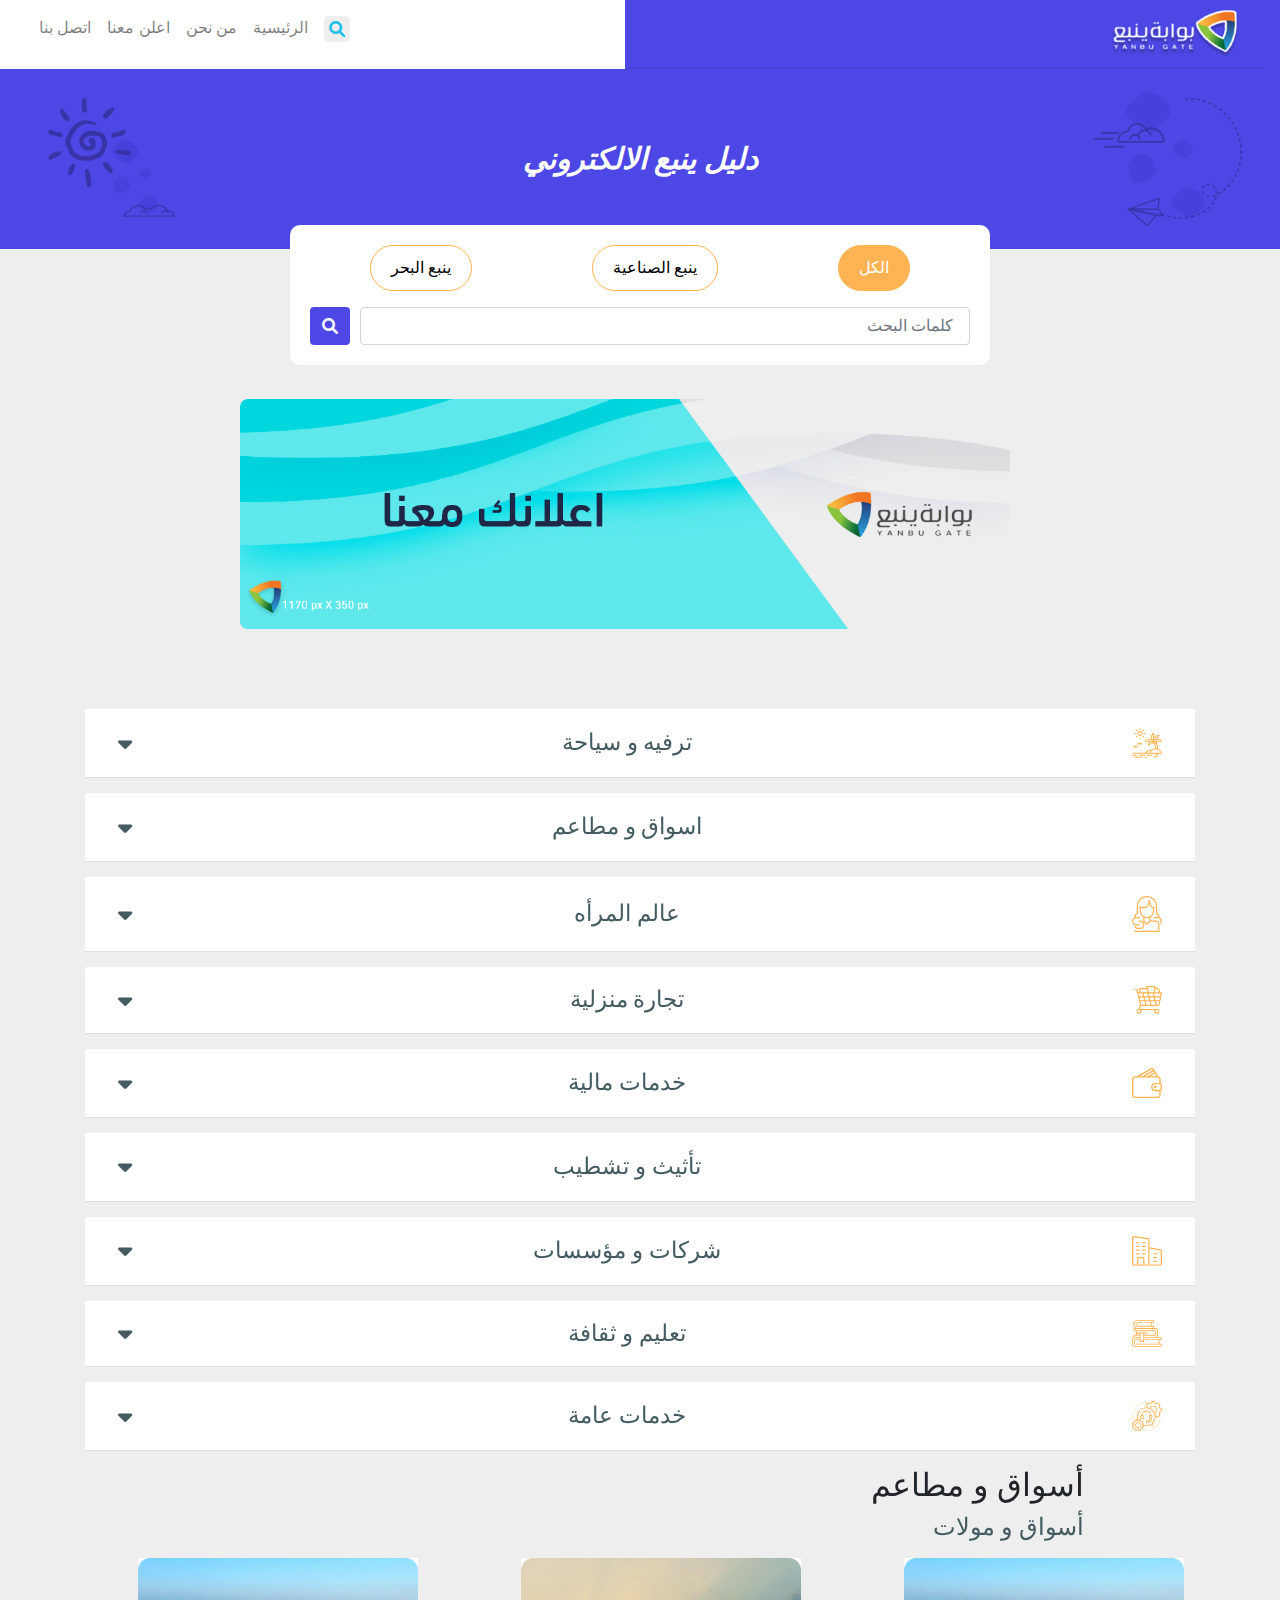
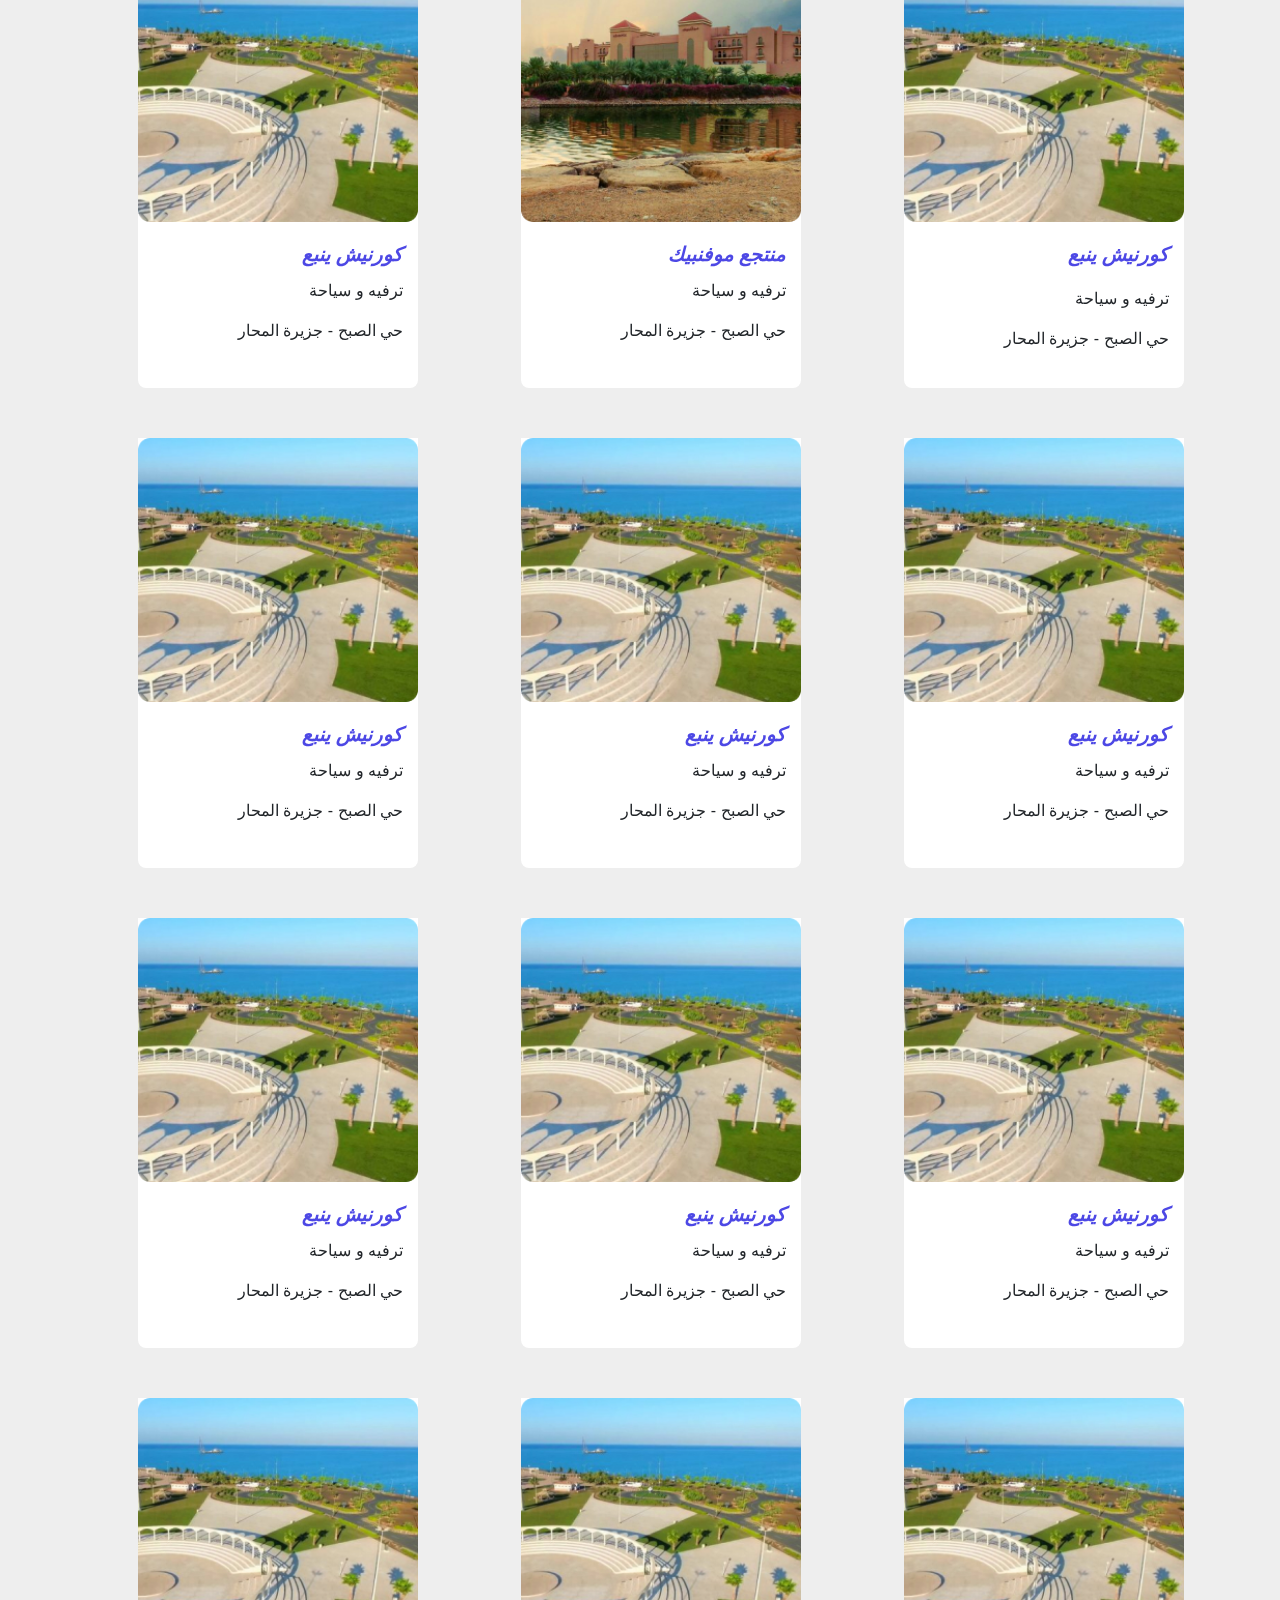
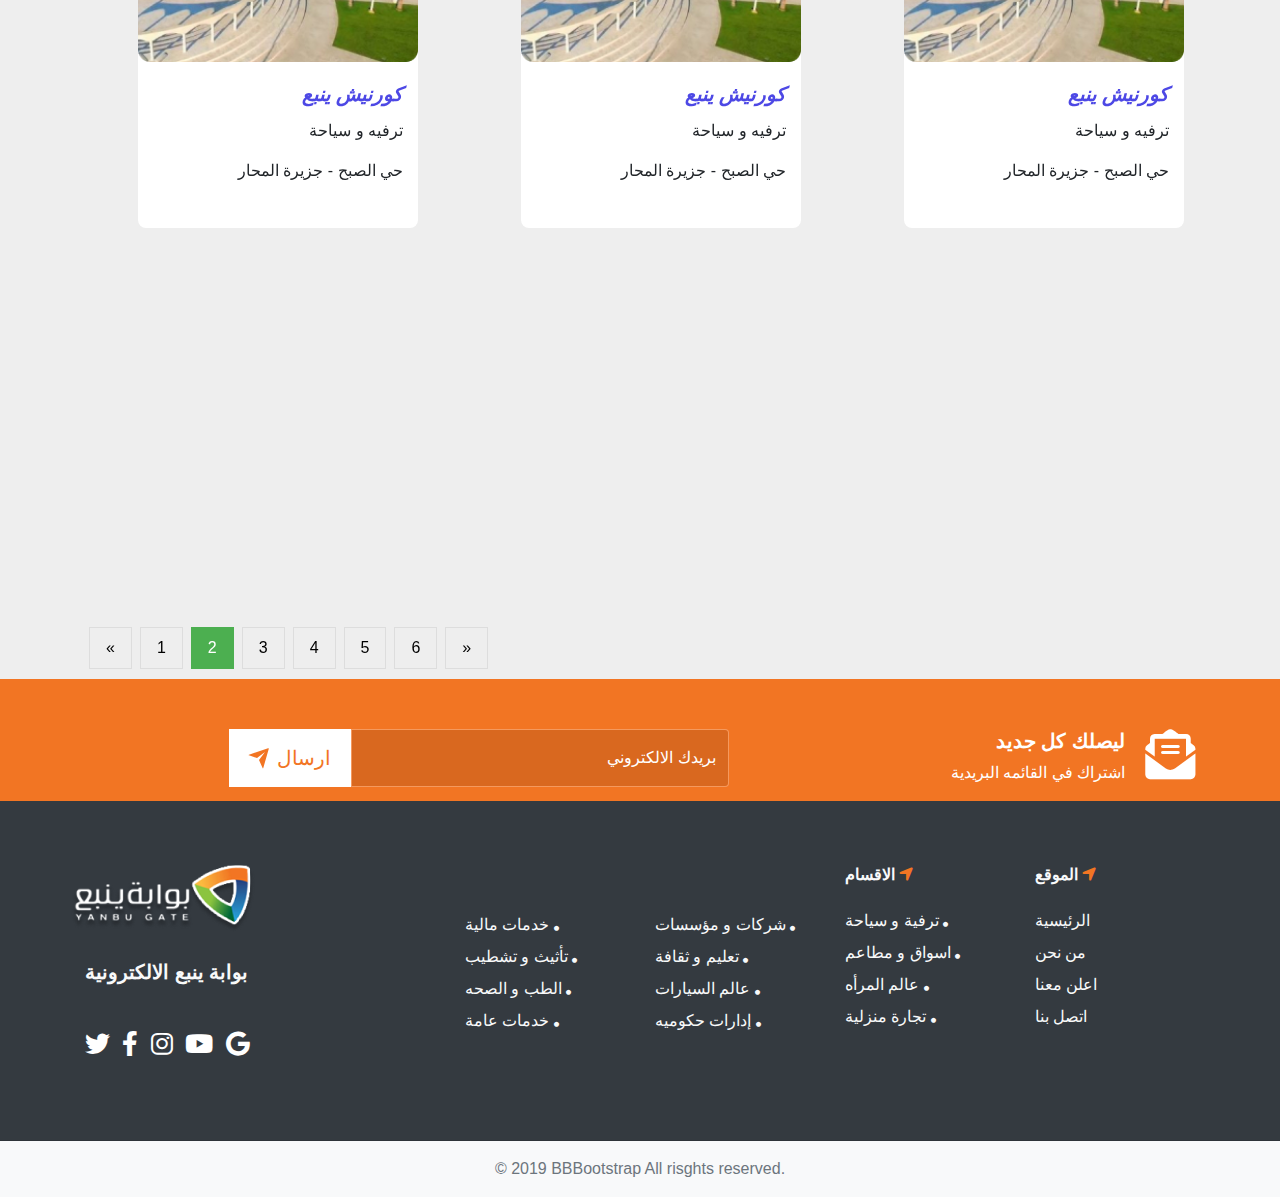
<file: index.html>
<!DOCTYPE html>
<html lang="en">

<head>
    <meta charset="UTF-8">
    <meta http-equiv="X-UA-Compatible" content="IE=edge">
    <meta name="viewport" content="width=device-width, initial-scale=1.0">
    <title>Document</title>
    <link rel="preconnect" href="https://fonts.googleapis.com">
    <link rel="preconnect" href="https://fonts.gstatic.com" crossorigin>
    <link href="https://fonts.googleapis.com/css2?family=Raleway:ital,wght@0,300;0,400;1,100;1,300&display=swap"
        rel="stylesheet">
    <link href="https://unpkg.com/aos@2.3.1/dist/aos.css" rel="stylesheet">
    <link rel="stylesheet" href="css/owl.carousel.min.css">
    <link rel="stylesheet" href="css/owl.theme.default.min.css">
    <link rel="stylesheet" href="css/all.min.css">
    <link rel="stylesheet" href="css/bootstrap.css">
    <link rel="stylesheet" href="css/style.css">
</head>

<body>


    <header>
        <div class="row page ">
            <div class="col left">
                <nav class="navbar navbar-expand-lg navbar-light ">
                    <div class="container-fluid">
                        <button class="navbar-toggler" type="button" data-bs-toggle="collapse"
                            data-bs-target="#navbarNav" aria-controls="navbarNav" aria-expanded="false"
                            aria-label="Toggle navigation">
                            <span class="navbar-toggler-icon"></span>
                        </button>
                        <div class="collapse navbar-collapse" id="navbarNav">
                            <ul class="navbar-nav">
                                <li class="nav-item">
                                    <a class="nav-link " aria-current="page" href="contact.html">اتصل بنا</a>
                                </li>
                                <li class="nav-item">
                                    <a class="nav-link" href="announcement.html">اعلن معنا</a>
                                </li>
                                <li class="nav-item">
                                    <a class="nav-link" href="about-us.html">من نحن</a>
                                </li>
                                <li class="nav-item">
                                    <a class="nav-link " href="home.html" tabindex="-1"
                                        aria-disabled="true">الرئيسية</a>
                                </li>
                                <li class="nav-item">
                                    <a class="nav-link " href="#" tabindex="-1" aria-disabled="true"><i
                                            class="fa-solid fa-magnifying-glass"></i></a>
                                </li>
                            </ul>
                        </div>

                    </div>
                </nav>
            </div>
            <div class="col right ">
                <img src="img/logo w3 1.png ">
            </div>
    </header>
    <section class="index-us">
        <h1 class="index-us__title"> دليل ينبع الالكتروني</h1>
    </section>
    <section class="search index__search">
        <div class="all">
            <ul class="all__list">
                <li class="all__item" onclick="removeItem('sea')" id="sea"><a href="sea.html">ينبع
                        البحر</a></li>
                <li class="all__item" onclick="removeItem('indus')" id="indus"> <a href="indus.html">ينبع
                        الصناعية</a> </li>
                <li class="all__item active" onclick="removeItem('all')" id="all"> الكل</li>

            </ul>
            <div class="input-group rounded">
                <span class="input-group-text border-0" id="search-addon">
                    <i class="fas fa-search text-light"></i>
                </span>
                <input type="search" class="form-control rounded" placeholder="كلمات البحث" aria-label="Search"
                    aria-describedby="search-addon" />

            </div>
        </div>
    </section>
    <section class="banner banner__index">
        <div class="container" data-aos="flip-up" data-aos-delay="500" data-aos-duration="1000">
            <img src="img/Group 40.png">
        </div>
    </section>

    <section class="faq" dir="rtl">
        <div class="container" data-aos="fade-up" data-aos-delay="500" data-aos-duration="1000">
            <div class="accordion" id="accordionExample" dir="rtl">
                <div class="card2 ">
                    <div class="card-header" id="headingTwo">
                        <h2 class="mb-0 ">
                            <button class="btn btn-link btn-block text-right collapsed" type="button"
                                data-toggle="collapse" data-target="#collapseTwo" aria-expanded="false"
                                aria-controls="collapseTwo" id="btn">
                                <img src="img/beach.svg">
                                ترفيه و سياحة
                                <i class="fa-sharp fa-solid fa-caret-down"></i>
                            </button>
                        </h2>
                    </div>
                    <div id="collapseTwo" class="collapse" aria-labelledby="headingTwo" data-parent="#accordionExample">
                        <div class="card-body">
                            Some placeholder content for the second accordion panel. This panel is hidden by default.
                        </div>
                    </div>
                </div>
                <div class="card2">
                    <div class="card-header" id="headingOne">
                        <h2 class="mb-0">
                            <button class="btn btn-link btn-block text-right" type="button" data-toggle="collapse"
                                data-target="#collapseOne" aria-expanded="true" aria-controls="collapseOne" id="btn">
                                <img src="img/Page-1.svg">
                                اسواق و مطاعم
                                <i class="fa-sharp fa-solid fa-caret-down"></i>
                            </button>
                        </h2>
                    </div>

                    <div id="collapseOne" class="collapse" aria-labelledby="headingOne" data-parent="#accordionExample">
                        <div class="card-body">
                            <p class="faq__para">اسواق و مولات</p>
                            <p class="faq__para">متاجر و تموينات غذائية</p>
                            <p class="faq__para">عطارة و اعشاب</p>
                            <p class="faq__para">مطاعم بحرية</p>
                            <p class="faq__para">مطاعم و كأكولات سريعة</p>
                            <p class="faq__para">مطاعم شامية و مشويات</p>
                            <p class="faq__para">مطاعم مأكولات شعبية</p>
                        </div>
                    </div>
                </div>

                <div class="card2">
                    <div class="card-header" id="headingThree">
                        <h2 class="mb-0">
                            <button class="btn btn-link btn-block text-right collapsed" type="button"
                                data-toggle="collapse" data-target="#collapseThree" aria-expanded="false"
                                aria-controls="collapseThree" id="btn">
                                <img src="img/woman (1).svg">
                                عالم المرأه
                                <i class="fa-sharp fa-solid fa-caret-down"></i>
                            </button>
                        </h2>
                    </div>
                    <div id="collapseThree" class="collapse" aria-labelledby="headingThree"
                        data-parent="#accordionExample">
                        <div class="card-body">
                            And lastly, the placeholder content for the third and final accordion panel. This panel is
                            hidden by
                            default.
                        </div>
                    </div>
                </div>
                <div class="card2">
                    <div class="card-header" id="headingFour">
                        <h2 class="mb-0">
                            <button class="btn btn-link btn-block text-left collapsed" type="button"
                                data-toggle="collapse" data-target="#collapseFour" aria-expanded="false"
                                aria-controls="collapseFour" id="btn">
                                <img src="img/shopping-cart (1).svg">
                                تجارة منزلية
                                <i class="fa-sharp fa-solid fa-caret-down"></i>
                            </button>
                        </h2>
                    </div>
                    <div id="collapseFour" class="collapse" aria-labelledby="headingFour"
                        data-parent="#accordionExample">
                        <div class="card-body">
                            Some placeholder content for the second accordion panel. This panel is hidden by default.
                        </div>
                    </div>
                </div>
                <div class="card2">
                    <div class="card-header" id="headingFive">
                        <h2 class="mb-0">
                            <button class="btn btn-link btn-block text-left collapsed" type="button"
                                data-toggle="collapse" data-target="#collapseFive" aria-expanded="false"
                                aria-controls="collapseFive" id="btn">
                                <img src="img/wallet.svg">
                                خدمات مالية
                                <i class="fa-sharp fa-solid fa-caret-down"></i>
                            </button>
                        </h2>
                    </div>
                    <div id="collapseFive" class="collapse" aria-labelledby="headingFive"
                        data-parent="#accordionExample">
                        <div class="card-body">
                            Some placeholder content for the second accordion panel. This panel is hidden by default.
                        </div>
                    </div>
                </div>
                <div class="card2">
                    <div class="card-header" id="headingSix">
                        <h2 class="mb-0">
                            <button class="btn btn-link btn-block text-left collapsed" type="button"
                                data-toggle="collapse" data-target="#collapseSix" aria-expanded="false"
                                aria-controls="collapseSix" id="btn">
                                <img src="img/varnish.png">
                                تأثيث و تشطيب
                                <i class="fa-sharp fa-solid fa-caret-down"></i>
                            </button>
                        </h2>
                    </div>
                    <div id="collapseSix" class="collapse" aria-labelledby="headingSix" data-parent="#accordionExample">
                        <div class="card-body">
                            Some placeholder content for the second accordion panel. This panel is hidden by default.
                        </div>
                    </div>
                </div>
                <div class="card2">
                    <div class="card-header" id="headingSeven">
                        <h2 class="mb-0">
                            <button class="btn btn-link btn-block text-left collapsed" type="button"
                                data-toggle="collapse" data-target="#collapseSeven" aria-expanded="false"
                                aria-controls="collapseSeven" id="btn">
                                <img src="img/XMLID_1_.svg">
                                شركات و مؤسسات
                                <i class="fa-sharp fa-solid fa-caret-down"></i>
                            </button>
                        </h2>
                    </div>
                    <div id="collapseSeven" class="collapse" aria-labelledby="headingSeven"
                        data-parent="#accordionExample">
                        <div class="card-body">
                            Some placeholder content for the second accordion panel. This panel is hidden by default.
                        </div>
                    </div>
                </div>
                <div class="card2">
                    <div class="card-header" id="headingEight">
                        <h2 class="mb-0">
                            <button class="btn btn-link btn-block text-left collapsed" type="button"
                                data-toggle="collapse" data-target="#collapseEight" aria-expanded="false"
                                aria-controls="collapseEight" id="btn">
                                <img src="img/book.svg">
                                تعليم و ثقافة
                                <i class="fa-sharp fa-solid fa-caret-down"></i>
                            </button>
                        </h2>
                    </div>
                    <div id="collapseEight" class="collapse" aria-labelledby="headingEight"
                        data-parent="#accordionExample">
                        <div class="card-body">
                            Some placeholder content for the second accordion panel. This panel is hidden by default.
                        </div>
                    </div>
                </div>
                <div class="card2">
                    <div class="card-header" id="headingNine">
                        <h2 class="mb-0">
                            <button class="btn btn-link btn-block text-left collapsed" type="button"
                                data-toggle="collapse" data-target="#collapseNine" aria-expanded="false"
                                aria-controls="collapseNine" id="btn">
                                <img src="img/support.svg">
                                خدمات عامة
                                <i class="fa-sharp fa-solid fa-caret-down"></i>
                            </button>
                        </h2>
                    </div>
                    <div id="collapseNine" class="collapse" aria-labelledby="headingNine"
                        data-parent="#accordionExample">
                        <div class="card-body">
                            Some placeholder content for the second accordion panel. This panel is hidden by default.
                        </div>
                    </div>
                </div>
            </div>
            <div class="faq__body" dir="rtl">
                <h2 class="body__title">أسواق و مطاعم</h2>
                <p class="body__para">أسواق و مولات</p>
                <div class="body__parts">
                    <div class="bodyp__part">
                        <img src="img/Mask Group (2).jpg">
                        <div class="bodyp">
                            <p class="bodyp__title"> كورنيش ينبع</p>
                            <p class="bodyp__para"> ترفيه و سياحة</p>
                            <p class="bodyp__subPara">حي الصبح - جزيرة المحار</p>
                            <a href="" class="body__btn bodyp__btn ">التفاصيل</a>
                        </div>
                    </div>

                    <div class="bodyp__part">
                        <img src="img/Mask Group (1).jpg">
                        <div class="bodyp">
                            <h4 class="bodyp__title"> منتجع موفنبيك</h4>
                            <p class="bodyp__para"> ترفيه و سياحة</p>
                            <p class="bodyp__subPara">حي الصبح - جزيرة المحار</p>
                            <a href="" class="body__btn bodyp__btn ">التفاصيل</a>
                        </div>
                    </div>

                    <div class="bodyp__part">
                        <img src="img/Mask Group (2).jpg">
                        <div class="bodyp">
                            <h4 class="bodyp__title"> كورنيش ينبع</h4>
                            <p class="bodyp__para"> ترفيه و سياحة</p>
                            <p class="bodyp__subPara">حي الصبح - جزيرة المحار</p>
                            <a href="" class="body__btn bodyp__btn ">التفاصيل</a>
                        </div>
                    </div>

                    <div class="bodyp__part">
                        <img src="img/Mask Group (2).jpg">
                        <div class="bodyp">
                            <h4 class="bodyp__title"> كورنيش ينبع</h4>
                            <p class="bodyp__para"> ترفيه و سياحة</p>
                            <p class="bodyp__subPara">حي الصبح - جزيرة المحار</p>
                            <a href="" class="body__btn bodyp__btn ">التفاصيل</a>
                        </div>
                    </div>

                    <div class="bodyp__part">
                        <img src="img/Mask Group (2).jpg">
                        <div class="bodyp">
                            <h4 class="bodyp__title"> كورنيش ينبع</h4>
                            <p class="bodyp__para"> ترفيه و سياحة</p>
                            <p class="bodyp__subPara">حي الصبح - جزيرة المحار</p>
                            <a href="" class="body__btn bodyp__btn ">التفاصيل</a>
                        </div>
                    </div>

                    <div class="bodyp__part">
                        <img src="img/Mask Group (2).jpg">
                        <div class="bodyp">
                            <h4 class="bodyp__title"> كورنيش ينبع</h4>
                            <p class="bodyp__para"> ترفيه و سياحة</p>
                            <p class="bodyp__subPara">حي الصبح - جزيرة المحار</p>
                            <a href="" class="body__btn bodyp__btn ">التفاصيل</a>
                        </div>
                    </div>

                    <div class="bodyp__part">
                        <img src="img/Mask Group (2).jpg">
                        <div class="bodyp">
                            <h4 class="bodyp__title"> كورنيش ينبع</h4>
                            <p class="bodyp__para"> ترفيه و سياحة</p>
                            <p class="bodyp__subPara">حي الصبح - جزيرة المحار</p>
                            <a href="" class="body__btn bodyp__btn ">التفاصيل</a>
                        </div>
                    </div>

                    <div class="bodyp__part">
                        <img src="img/Mask Group (2).jpg">
                        <div class="bodyp">
                            <h4 class="bodyp__title"> كورنيش ينبع</h4>
                            <p class="bodyp__para"> ترفيه و سياحة</p>
                            <p class="bodyp__subPara">حي الصبح - جزيرة المحار</p>
                            <a href="" class="body__btn bodyp__btn ">التفاصيل</a>
                        </div>
                    </div>

                    <div class="bodyp__part">
                        <img src="img/Mask Group (2).jpg">
                        <div class="bodyp">
                            <h4 class="bodyp__title"> كورنيش ينبع</h4>
                            <p class="bodyp__para"> ترفيه و سياحة</p>
                            <p class="bodyp__subPara">حي الصبح - جزيرة المحار</p>
                            <a href="" class="body__btn bodyp__btn ">التفاصيل</a>
                        </div>
                    </div>

                    <div class="bodyp__part">
                        <img src="img/Mask Group (2).jpg">
                        <div class="bodyp">
                            <h4 class="bodyp__title"> كورنيش ينبع</h4>
                            <p class="bodyp__para"> ترفيه و سياحة</p>
                            <p class="bodyp__subPara">حي الصبح - جزيرة المحار</p>
                            <a href="" class="body__btn bodyp__btn ">التفاصيل</a>
                        </div>
                    </div>

                    <div class="bodyp__part">
                        <img src="img/Mask Group (2).jpg">
                        <div class="bodyp">
                            <h4 class="bodyp__title"> كورنيش ينبع</h4>
                            <p class="bodyp__para"> ترفيه و سياحة</p>
                            <p class="bodyp__subPara">حي الصبح - جزيرة المحار</p>
                            <a href="" class="body__btn bodyp__btn ">التفاصيل</a>
                        </div>
                    </div>

                    <div class="bodyp__part">
                        <img src="img/Mask Group (2).jpg">
                        <div class="bodyp">
                            <h4 class="bodyp__title"> كورنيش ينبع</h4>
                            <p class="bodyp__para"> ترفيه و سياحة</p>
                            <p class="bodyp__subPara">حي الصبح - جزيرة المحار</p>
                            <a href="" class="body__btn bodyp__btn ">التفاصيل</a>
                        </div>
                    </div>


                </div>
                <div class="pagination" dir="rtl">
                    <a href="#">&raquo;</a>
                    <a href="#">1</a>
                    <a href="#" class="active">2</a>
                    <a href="#">3</a>
                    <a href="#">4</a>
                    <a href="#">5</a>
                    <a href="#">6</a>
                    <a href="#">&laquo;</a>
                </div>
            </div>



        </div>

    </section>





    <section class="new">
        <div class="container">
            <div class="subscribe">
                <i class="fa-solid fa-envelope-open-text"></i>
                <div class="new__body">
                    <h5 class="new__title">ليصلك كل جديد</h5>
                    <p class="new__para">اشتراك في القائمه البريدية</p>
                </div>
            </div>
            <div class="input-group mb-3 email">
                <button class="send">
                    <div class="svg-wrapper-1">
                        <div class="svg-wrapper">
                            <svg xmlns="http://www.w3.org/2000/svg" viewBox="0 0 24 24" width="24" height="24">
                                <path fill="none" d="M0 0h24v24H0z"></path>
                                <path fill="currentColor"
                                    d="M1.946 9.315c-.522-.174-.527-.455.01-.634l19.087-6.362c.529-.176.832.12.684.638l-5.454 19.086c-.15.529-.455.547-.679.045L12 14l6-8-8 6-8.054-2.685z">
                                </path>
                            </svg>
                        </div>
                    </div>
                    <span>ارسال</span>
                </button>
                <input type="text" class="form-control " value=" بريدك الالكتروني" aria-label="بريدك الالكتروني"
                    aria-describedby="button-addon2">
            </div>
        </div>
    </section>

    <footer class="bg-dark">
        <div class="container py-5">
            <div class="row py-3">
                <div class="col-lg-4 col-md-6 mb-lg-0 ">
                    <h6 class="text-uppercase font-weight-bold mb-4"><img src="img/logo w3 1.png"></h6>
                    <p class="text-light mb-4 footer__para">بوابة ينبع الالكترونية</p>
                    <ul class="list-inline mt-4">
                        <li class="list-inline-item"><a href="#" target="_blank" title="twitter"><i
                                    class="fab  fa-2x fa-twitter"></i></a></li>
                        <li class="list-inline-item"><a href="#" target="_blank" title="facebook"><i
                                    class="fab fa-2x fa-facebook-f"></i></a></li>
                        <li class="list-inline-item"><a href="#" target="_blank" title="instagram"><i
                                    class="fab fa-2x fa-instagram"></i></a></li>
                        <li class="list-inline-item"><a href="#" target="_blank" title="pinterest"><i
                                    class="fab fa-2x fa-youtube"></i></a></li>
                        <li class="list-inline-item"><a href="#" target="_blank" title="vimeo"><i
                                    class="fab fa-2x fa-google"></i></a>
                        </li>
                    </ul>
                </div>
                <div class="col-lg-2 col-md-6 mb-4 mb-lg-0">
                    <ul class="list-unstyled mb-0 pt-5">
                        <li class="mb-2 "><a href="#" class="text-light">خدمات مالية <i
                                    class="fa-solid fa-circle"></i></a>
                        </li>
                        <li class="mb-2"><a href="#" class="text-light">تأثيث و تشطيب <i
                                    class="fa-solid fa-circle"></i></a>
                        </li>
                        <li class="mb-2"><a href="#" class="text-light">الطب و الصحه <i
                                    class="fa-solid fa-circle"></i></a>
                        </li>
                        <li class="mb-2"><a href="#" class="text-light">خدمات عامة <i
                                    class="fa-solid fa-circle"></i></a>
                        </li>
                    </ul>
                </div>

                <div class="col-lg-2 col-md-6 mb-4 mb-lg-0">
                    <ul class="list-unstyled mb-0 pt-5">
                        <li class="mb-2 "><a href="#" class="text-light">شركات و
                                مؤسسات <i class="fa-solid fa-circle"></i></a>
                        </li>
                        <li class="mb-2"><a href="#" class="text-light">تعليم و ثقافة <i
                                    class="fa-solid fa-circle"></i></a>
                        </li>
                        <li class="mb-2"><a href="#" class="text-light">عالم السيارات <i
                                    class="fa-solid fa-circle"></i></a>
                        </li>
                        <li class="mb-2"><a href="#" class="text-light">إدارات حكوميه <i
                                    class="fa-solid fa-circle"></i></a>
                        </li>
                    </ul>
                </div>

                <div class="col-lg-2 col-md-6 mb-4 mb-lg-0">
                    <h6 class="text-uppercase font-weight-bold mb-4 text-light">الاقسام <i
                            class="fa-solid fa-location-arrow"></i>
                    </h6>
                    <ul class="list-unstyled mb-0">
                        <li class="mb-2 "><a href="#" class="text-light">ترفية و
                                سياحة <i class="fa-solid fa-circle"></i></a>
                        </li>
                        <li class="mb-2"><a href="#" class="text-light">اسواق و مطاعم <i
                                    class="fa-solid fa-circle"></i></a>
                        </li>
                        <li class="mb-2"><a href="#" class="text-light">عالم المرأه <i
                                    class="fa-solid fa-circle"></i></a>
                        </li>
                        <li class="mb-2"><a href="#" class="text-light">تجارة منزلية <i
                                    class="fa-solid fa-circle"></i></a>
                        </li>
                    </ul>



                </div>
                <div class="col-lg-2 col-md-6 mb-4 mb-lg-0">
                    <h6 class="text-uppercase font-weight-bold mb-4 text-light">الموقع <i
                            class="fa-solid fa-location-arrow"></i></h6>
                    <ul class="list-unstyled mb-0">
                        <li class="mb-2 "><a href="#" class="text-light">الرئيسية</a></li>
                        <li class="mb-2"><a href="#" class="text-light">من نحن</a></li>
                        <li class="mb-2"><a href="#" class="text-light">اعلن معنا</a></li>
                        <li class="mb-2"><a href="#" class="text-light">اتصل بنا</a></li>
                    </ul>
                </div>

            </div>
        </div>
        <hr class="p-0 m-0 b-0">


        <div class="bg-light py-2">
            <div class="container text-center">
                <p class="text-muted mb-0 py-2">&copy; 2019 BBBootstrap All risghts reserved.</p>

            </div>
        </div>

    </footer>




    <script src="https://unpkg.com/aos@2.3.1/dist/aos.js"></script>
    <script src="js/popper.min.js"></script>
    <script src="js/jquery-3.3.1.slim.min.js"></script>
    <script src="js/bootstrap.js"></script>
    <script src="js/js.js"></script>

    <script>
        AOS.init();
    </script>
    <script src="js/owl.carousel.min.js"></script>
    <script>
        $('.owl-carousel').owlCarousel({
            loop: true,
            margin: 10,
            nav: false,
            dots: true,
            responsive: {
                0: {
                    items: 3
                },
                600: {
                    items: 3
                },
                1000: {
                    items: 6
                }
            }
        })
    </script>
    </script>
</body>

</html>
</file>
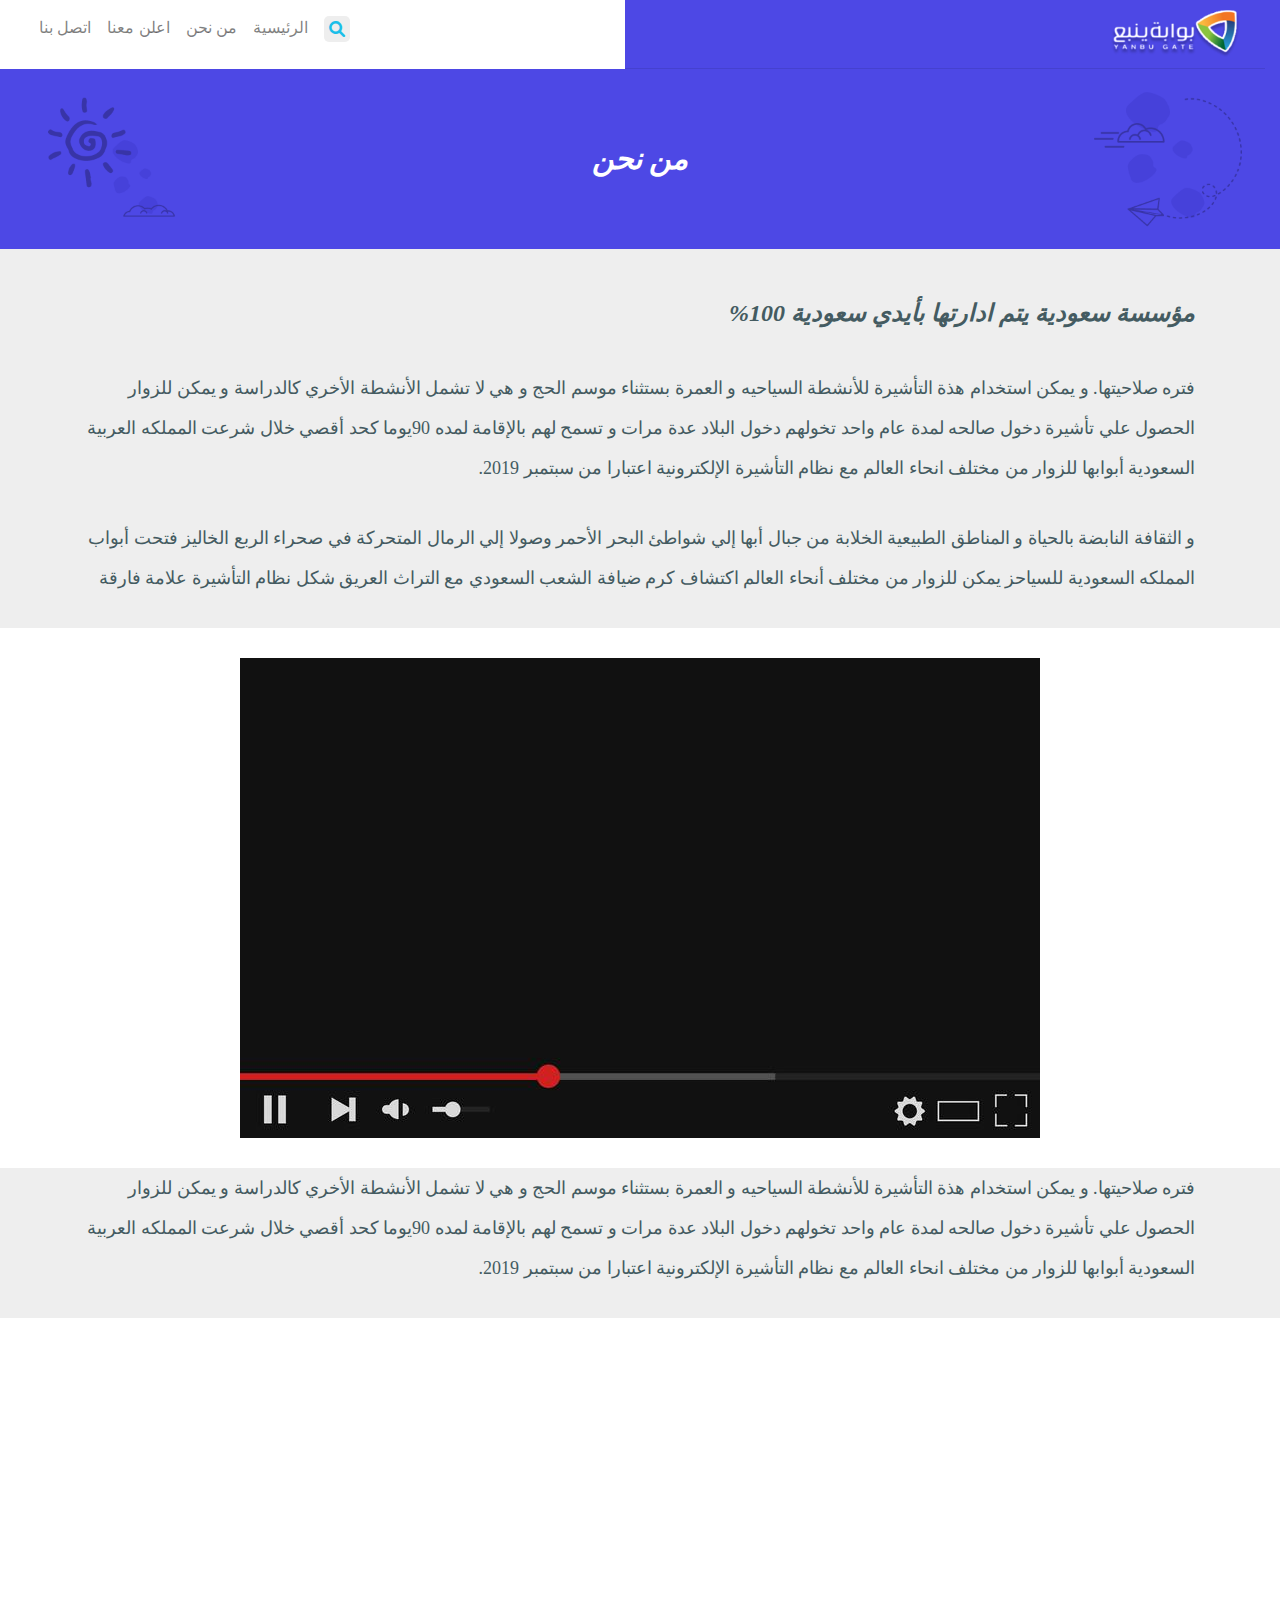
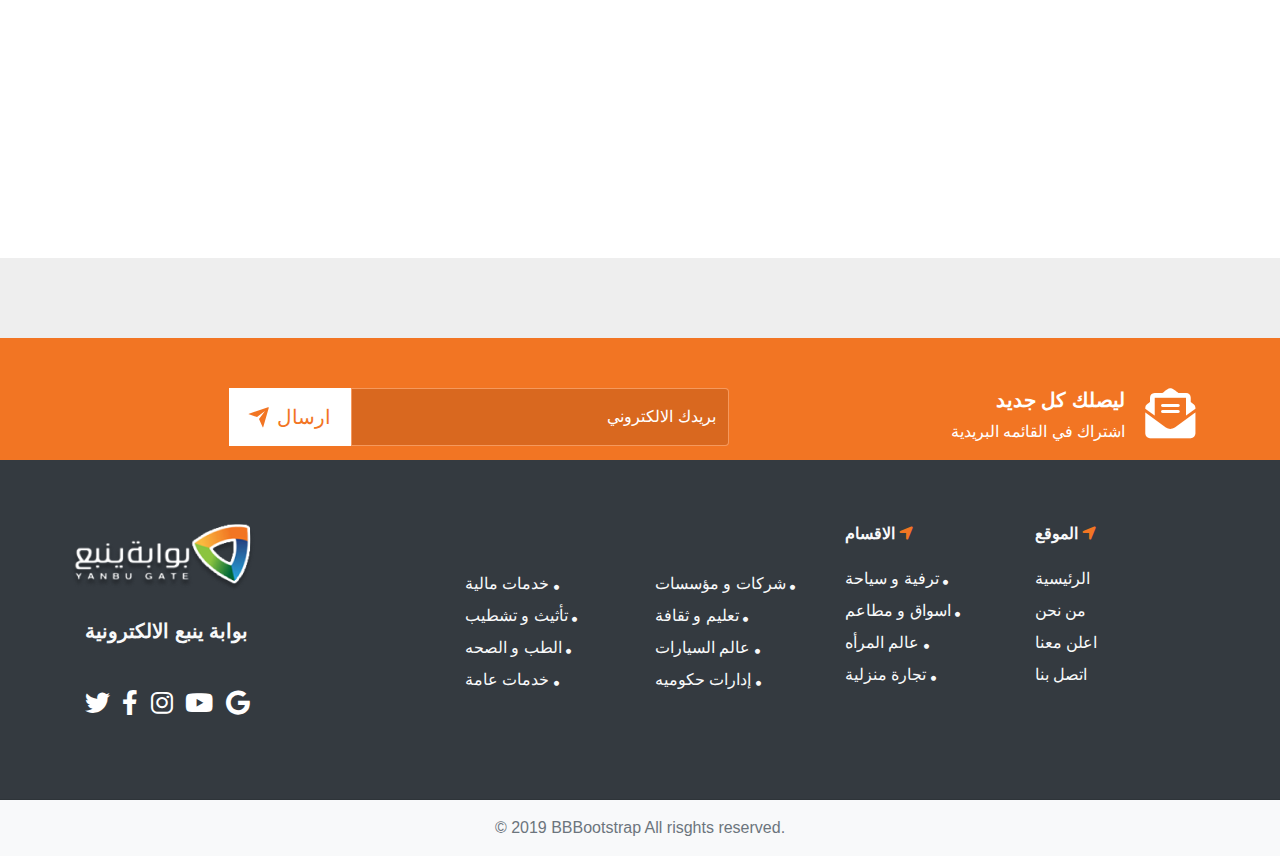
<file: about-us.html>
<!DOCTYPE html>
<html lang="en">

<head>
    <meta charset="UTF-8">
    <meta http-equiv="X-UA-Compatible" content="IE=edge">
    <meta name="viewport" content="width=device-width, initial-scale=1.0">
    <title>Document</title>
    <link rel="preconnect" href="https://fonts.googleapis.com">
    <link rel="preconnect" href="https://fonts.gstatic.com" crossorigin>
    <link href="https://fonts.googleapis.com/css2?family=Raleway:ital,wght@0,300;0,400;1,100;1,300&display=swap"
        rel="stylesheet">
    <link href="https://unpkg.com/aos@2.3.1/dist/aos.css" rel="stylesheet">
    <link rel="stylesheet" href="css/owl.carousel.min.css">
    <link rel="stylesheet" href="css/owl.theme.default.min.css">
    <link rel="stylesheet" href="css/all.min.css">
    <link rel="stylesheet" href="css/bootstrap.css">
    <link rel="stylesheet" href="css/style.css">
</head>

<body>


    <header>
        <div class="row page ">
            <div class="col left">
                <nav class="navbar navbar-expand-lg navbar-light ">
                    <div class="container-fluid">
                        <button class="navbar-toggler" type="button" data-bs-toggle="collapse"
                            data-bs-target="#navbarNav" aria-controls="navbarNav" aria-expanded="false"
                            aria-label="Toggle navigation">
                            <span class="navbar-toggler-icon"></span>
                        </button>
                        <div class="collapse navbar-collapse" id="navbarNav">
                            <ul class="navbar-nav">
                                <li class="nav-item">
                                    <a class="nav-link " aria-current="page" href="contact.html">اتصل بنا</a>
                                </li>
                                <li class="nav-item">
                                    <a class="nav-link" href="announcement.html">اعلن معنا</a>
                                </li>
                                <li class="nav-item">
                                    <a class="nav-link" href="about-us.html">من نحن</a>
                                </li>
                                <li class="nav-item">
                                    <a class="nav-link " href="home.html" tabindex="-1"
                                        aria-disabled="true">الرئيسية</a>
                                </li>
                                <li class="nav-item">
                                    <a class="nav-link " href="#" tabindex="-1" aria-disabled="true"><i
                                            class="fa-solid fa-magnifying-glass"></i></a>
                                </li>
                            </ul>
                        </div>

                    </div>
                </nav>
            </div>
            <div class="col right ">
                <img src="img/logo w3 1.png ">
            </div>
    </header>
    <section class="about-us">
        <h1 class="about-us__title">من نحن</h1>
    </section>

    <section class="ksa">
        <div class="container">
            <h3 dir="rtl" class="ksa__title"> مؤسسة سعودية يتم ادارتها بأيدي سعودية 100%
            </h3>
            <p dir="rtl" class="ksa__para">فتره صلاحيتها. و يمكن استخدام هذة التأشيرة للأنشطة السياحيه و العمرة بستثناء
                موسم الحج و هي لا
                تشمل الأنشطة الأخري كالدراسة و يمكن للزوار الحصول علي تأشيرة دخول صالحه لمدة عام واحد تخولهم دخول البلاد
                عدة مرات و تسمح لهم بالإقامة لمده 90يوما كحد أقصي خلال شرعت المملكه العربية السعودية أبوابها للزوار من
                مختلف انحاء العالم مع نظام التأشيرة الإلكترونية اعتبارا من سبتمبر 2019.</p>
            <p dir="rtl" class="ksa__subPara">و الثقافة النابضة بالحياة و المناطق الطبيعية الخلابة من جبال أبها إلي
                شواطئ البحر الأحمر وصولا إلي الرمال المتحركة في صحراء الربع الخاليز فتحت أبواب المملكه السعودية للسياحز
                يمكن للزوار من مختلف أنحاء العالم اكتشاف كرم ضيافة الشعب السعودي مع التراث العريق شكل نظام التأشيرة
                علامة فارقة</p>
        </div>
    </section>
    <section class="youtube">
        <img src="img/Group 56.png" data-aos="fade-up" data-aos-delay="500" data-aos-duration="1000">
    </section>
    <section>
        <div class="container">
            <p dir="rtl" class="ksa__para">فتره صلاحيتها. و يمكن استخدام هذة التأشيرة للأنشطة السياحيه و العمرة بستثناء
                موسم الحج و هي لا
                تشمل الأنشطة الأخري كالدراسة و يمكن للزوار الحصول علي تأشيرة دخول صالحه لمدة عام واحد تخولهم دخول البلاد
                عدة مرات و تسمح لهم بالإقامة لمده 90يوما كحد أقصي خلال شرعت المملكه العربية السعودية أبوابها للزوار من
                مختلف انحاء العالم مع نظام التأشيرة الإلكترونية اعتبارا من سبتمبر 2019.</p>
        </div>
    </section>
    <section class="youtube">
        <img src="img/Group 56.png" data-aos="fade-up" data-aos-delay="500" data-aos-duration="1000">
    </section>
    <div class="color"></div>

    <section class="new ">
        <div class="container">
            <div class="subscribe ">
                <i class="fa-solid fa-envelope-open-text"></i>
                <div class="new__body">
                    <h5 class="new__title">ليصلك كل جديد</h5>
                    <p class="new__para">اشتراك في القائمه البريدية</p>
                </div>
            </div>
            <div class="input-group mb-3 email">
                <button class="send">
                    <div class="svg-wrapper-1">
                        <div class="svg-wrapper">
                            <svg xmlns="http://www.w3.org/2000/svg" viewBox="0 0 24 24" width="24" height="24">
                                <path fill="none" d="M0 0h24v24H0z"></path>
                                <path fill="currentColor"
                                    d="M1.946 9.315c-.522-.174-.527-.455.01-.634l19.087-6.362c.529-.176.832.12.684.638l-5.454 19.086c-.15.529-.455.547-.679.045L12 14l6-8-8 6-8.054-2.685z">
                                </path>
                            </svg>
                        </div>
                    </div>
                    <span>ارسال</span>
                </button>
                <input type="text" class="form-control " value=" بريدك الالكتروني" aria-label="بريدك الالكتروني"
                    aria-describedby="button-addon2">
            </div>
        </div>
    </section>

    <footer class="bg-dark">
        <div class="container py-5">
            <div class="row py-3">
                <div class="col-lg-4 col-md-6 mb-lg-0 ">
                    <h6 class="text-uppercase font-weight-bold mb-4"><img src="img/logo w3 1.png"></h6>
                    <p class="text-light mb-4 footer__para">بوابة ينبع الالكترونية</p>
                    <ul class="list-inline mt-4">
                        <li class="list-inline-item"><a href="#" target="_blank" title="twitter"><i
                                    class="fab  fa-2x fa-twitter"></i></a></li>
                        <li class="list-inline-item"><a href="#" target="_blank" title="facebook"><i
                                    class="fab fa-2x fa-facebook-f"></i></a></li>
                        <li class="list-inline-item"><a href="#" target="_blank" title="instagram"><i
                                    class="fab fa-2x fa-instagram"></i></a></li>
                        <li class="list-inline-item"><a href="#" target="_blank" title="pinterest"><i
                                    class="fab fa-2x fa-youtube"></i></a></li>
                        <li class="list-inline-item"><a href="#" target="_blank" title="vimeo"><i
                                    class="fab fa-2x fa-google"></i></a>
                        </li>
                    </ul>
                </div>
                <div class="col-lg-2 col-md-6 mb-4 mb-lg-0">
                    <ul class="list-unstyled mb-0 pt-5">
                        <li class="mb-2 "><a href="#" class="text-light">خدمات مالية <i
                                    class="fa-solid fa-circle"></i></a>
                        </li>
                        <li class="mb-2"><a href="#" class="text-light">تأثيث و تشطيب <i
                                    class="fa-solid fa-circle"></i></a>
                        </li>
                        <li class="mb-2"><a href="#" class="text-light">الطب و الصحه <i
                                    class="fa-solid fa-circle"></i></a>
                        </li>
                        <li class="mb-2"><a href="#" class="text-light">خدمات عامة <i
                                    class="fa-solid fa-circle"></i></a>
                        </li>
                    </ul>
                </div>

                <div class="col-lg-2 col-md-6 mb-4 mb-lg-0">
                    <ul class="list-unstyled mb-0 pt-5">
                        <li class="mb-2 "><a href="#" class="text-light">شركات و
                                مؤسسات <i class="fa-solid fa-circle"></i></a>
                        </li>
                        <li class="mb-2"><a href="#" class="text-light">تعليم و ثقافة <i
                                    class="fa-solid fa-circle"></i></a>
                        </li>
                        <li class="mb-2"><a href="#" class="text-light">عالم السيارات <i
                                    class="fa-solid fa-circle"></i></a>
                        </li>
                        <li class="mb-2"><a href="#" class="text-light">إدارات حكوميه <i
                                    class="fa-solid fa-circle"></i></a>
                        </li>
                    </ul>
                </div>

                <div class="col-lg-2 col-md-6 mb-4 mb-lg-0">
                    <h6 class="text-uppercase font-weight-bold mb-4 text-light">الاقسام <i
                            class="fa-solid fa-location-arrow"></i>
                    </h6>
                    <ul class="list-unstyled mb-0">
                        <li class="mb-2 "><a href="#" class="text-light">ترفية و
                                سياحة <i class="fa-solid fa-circle"></i></a>
                        </li>
                        <li class="mb-2"><a href="#" class="text-light">اسواق و مطاعم <i
                                    class="fa-solid fa-circle"></i></a>
                        </li>
                        <li class="mb-2"><a href="#" class="text-light">عالم المرأه <i
                                    class="fa-solid fa-circle"></i></a>
                        </li>
                        <li class="mb-2"><a href="#" class="text-light">تجارة منزلية <i
                                    class="fa-solid fa-circle"></i></a>
                        </li>
                    </ul>



                </div>
                <div class="col-lg-2 col-md-6 mb-4 mb-lg-0">
                    <h6 class="text-uppercase font-weight-bold mb-4 text-light">الموقع <i
                            class="fa-solid fa-location-arrow"></i></h6>
                    <ul class="list-unstyled mb-0">
                        <li class="mb-2 "><a href="#" class="text-light">الرئيسية</a></li>
                        <li class="mb-2"><a href="#" class="text-light">من نحن</a></li>
                        <li class="mb-2"><a href="#" class="text-light">اعلن معنا</a></li>
                        <li class="mb-2"><a href="#" class="text-light">اتصل بنا</a></li>
                    </ul>
                </div>

            </div>
        </div>
        <hr class="p-0 m-0 b-0">


        <div class="bg-light py-2">
            <div class="container text-center">
                <p class="text-muted mb-0 py-2">&copy; 2019 BBBootstrap All risghts reserved.</p>

            </div>
        </div>

    </footer>




    <script src="https://unpkg.com/aos@2.3.1/dist/aos.js"></script>
    <script src="js/popper.min.js"></script>
    <script src="js/jquery-3.3.1.slim.min.js"></script>
    <script src="js/bootstrap.js"></script>
    <script src="js/js.js"></script>

    <script>
        AOS.init();
    </script>
    <script src="js/owl.carousel.min.js"></script>
    <script>
        $('.owl-carousel').owlCarousel({
            loop: true,
            margin: 10,
            nav: false,
            dots: true,
            responsive: {
                0: {
                    items: 3
                },
                600: {
                    items: 3
                },
                1000: {
                    items: 6
                }
            }
        })
    </script>
    </script>
</body>

</html>
</file>
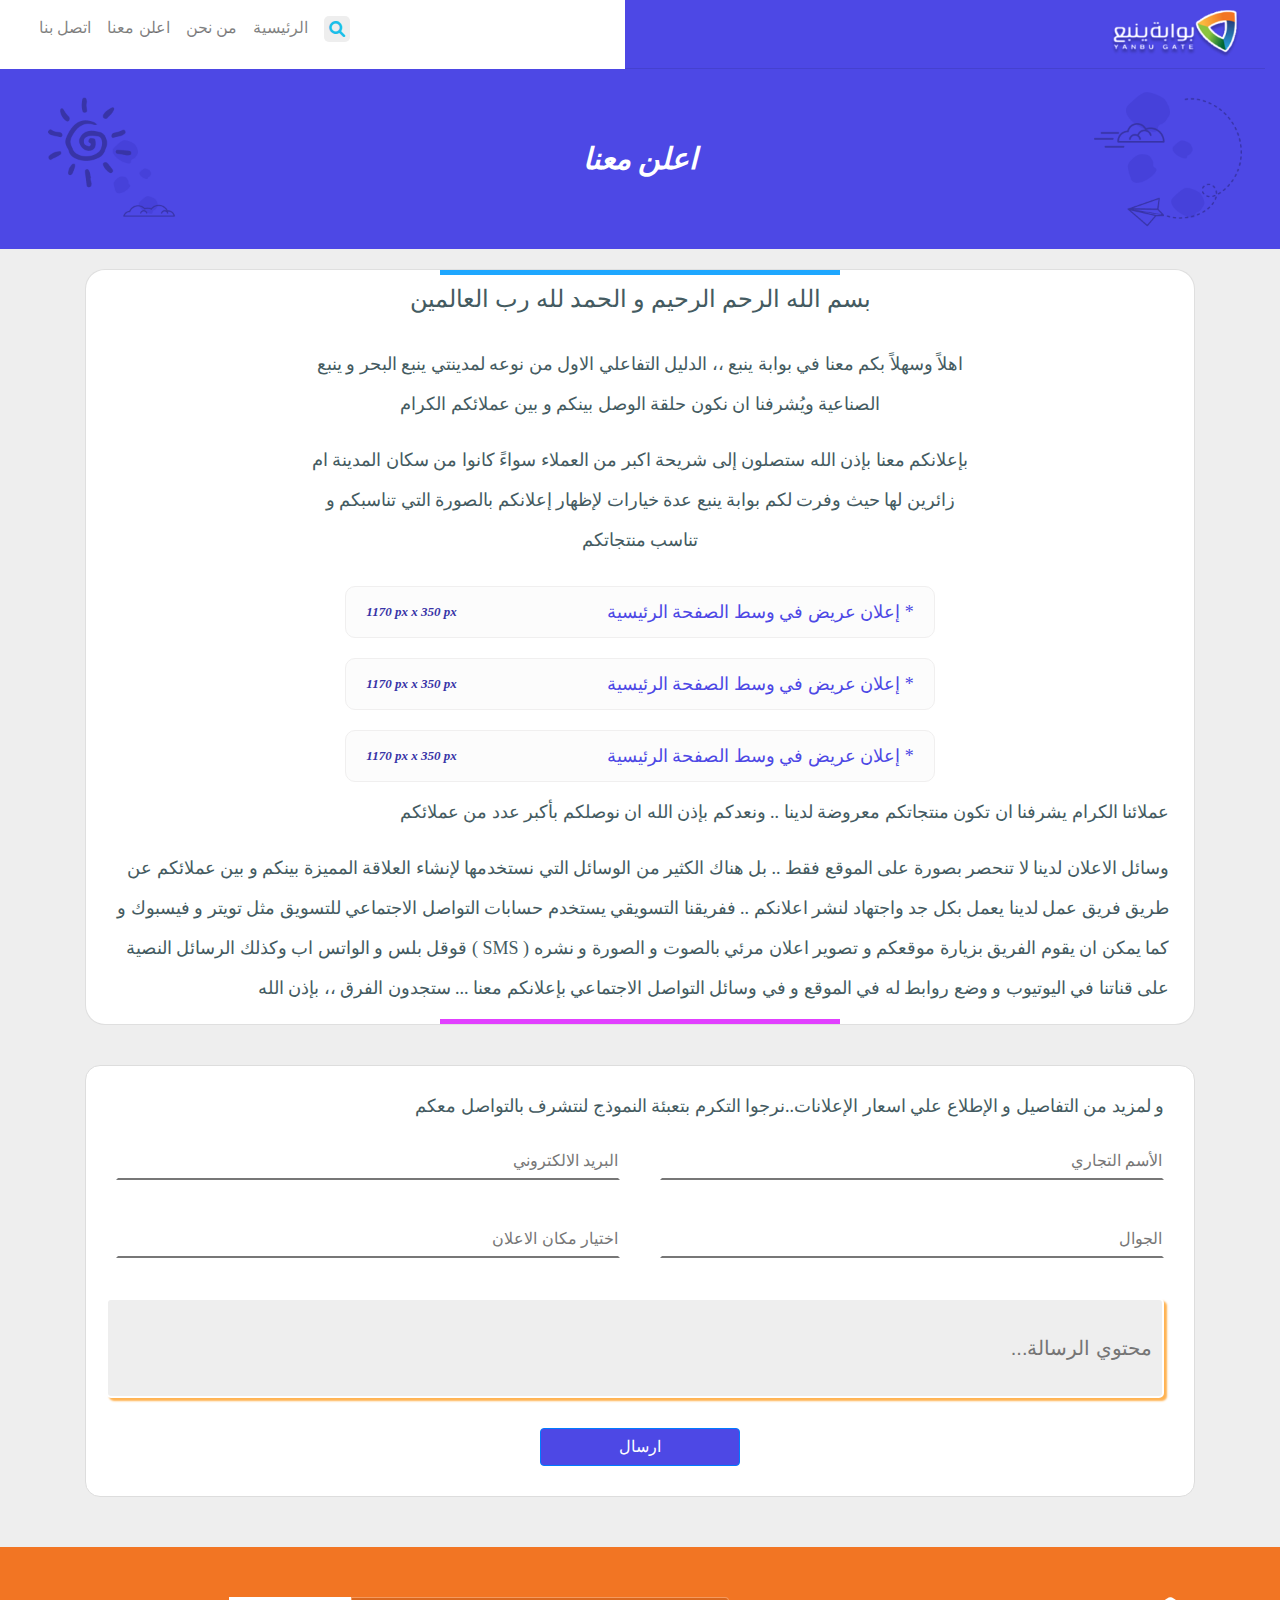
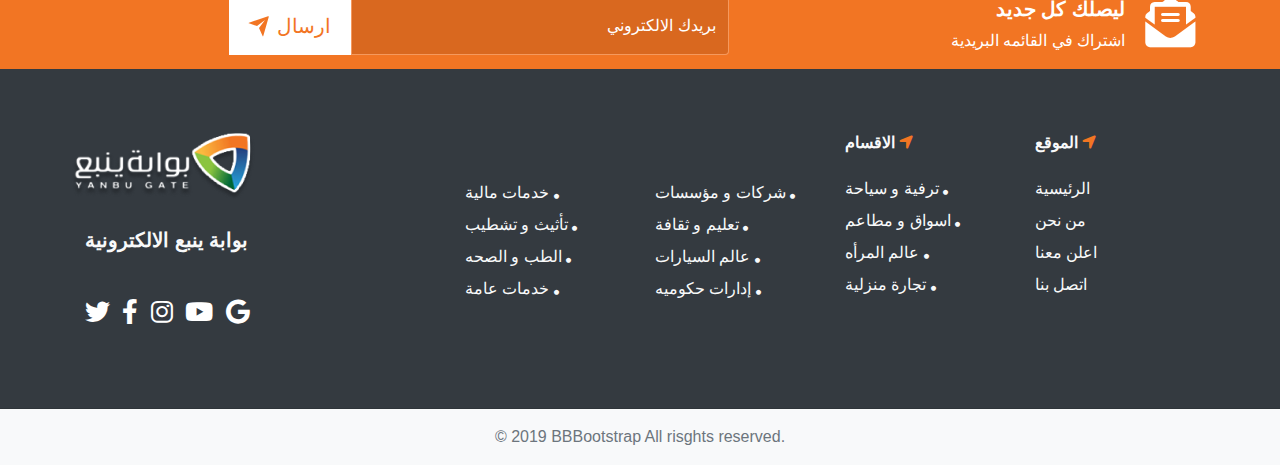
<file: announcement.html>
<!DOCTYPE html>
<html lang="en">

<head>
    <meta charset="UTF-8">
    <meta http-equiv="X-UA-Compatible" content="IE=edge">
    <meta name="viewport" content="width=device-width, initial-scale=1.0">
    <title>Document</title>
    <link rel="preconnect" href="https://fonts.googleapis.com">
    <link rel="preconnect" href="https://fonts.gstatic.com" crossorigin>
    <link href="https://fonts.googleapis.com/css2?family=Raleway:ital,wght@0,300;0,400;1,100;1,300&display=swap"
        rel="stylesheet">
    <link href="https://unpkg.com/aos@2.3.1/dist/aos.css" rel="stylesheet">
    <link rel="stylesheet" href="css/owl.carousel.min.css">
    <link rel="stylesheet" href="css/owl.theme.default.min.css">
    <link rel="stylesheet" href="css/all.min.css">
    <link rel="stylesheet" href="css/bootstrap.css">
    <link rel="stylesheet" href="css/style.css">
</head>

<body>


    <header>
        <div class="row page ">
            <div class="col left">
                <nav class="navbar navbar-expand-lg navbar-light ">
                    <div class="container-fluid">
                        <button class="navbar-toggler" type="button" data-bs-toggle="collapse"
                            data-bs-target="#navbarNav" aria-controls="navbarNav" aria-expanded="false"
                            aria-label="Toggle navigation">
                            <span class="navbar-toggler-icon"></span>
                        </button>
                        <div class="collapse navbar-collapse" id="navbarNav">
                            <ul class="navbar-nav">
                                <li class="nav-item">
                                    <a class="nav-link " aria-current="page" href="contact.html">اتصل بنا</a>
                                </li>
                                <li class="nav-item">
                                    <a class="nav-link" href="announcement.html">اعلن معنا</a>
                                </li>
                                <li class="nav-item">
                                    <a class="nav-link" href="about-us.html">من نحن</a>
                                </li>
                                <li class="nav-item">
                                    <a class="nav-link " href="home.html" tabindex="-1"
                                        aria-disabled="true">الرئيسية</a>
                                </li>
                                <li class="nav-item">
                                    <a class="nav-link " href="#" tabindex="-1" aria-disabled="true"><i
                                            class="fa-solid fa-magnifying-glass"></i></a>
                                </li>
                            </ul>
                        </div>

                    </div>
                </nav>
            </div>
            <div class="col right ">
                <img src="img/logo w3 1.png ">
            </div>
    </header>
    <section class="about-us">
        <h1 class="about-us__title">اعلن معنا</h1>
    </section>

    <section class="announ">
        <div class="container">
            <div class="card">
                <div class="announ__details">
                    <h4 class="card__title">بسم الله الرحم الرحيم و الحمد لله رب العالمين</h4>
                    <p class="card__para" dir="rtl"> اهلاً وسهلاً بكم معنا في بوابة ينبع ،، الدليل التفاعلي الاول من
                        نوعه
                        لمدينتي ينبع البحر و ينبع الصناعية ويُشرفنا ان نكون حلقة الوصل بينكم و بين عملائكم الكرام
                    </p>
                    <p class="card__subPara" dir="rtl">بإعلانكم معنا بإذن الله ستصلون إلى شريحة اكبر من العملاء سواءً
                        كانوا من سكان المدينة ام زائرين لها حيث وفرت لكم بوابة
                        ينبع عدة خيارات لإظهار إعلانكم بالصورة التي تناسبكم و تناسب منتجاتكم
                    </p>
                    <div class="announ__parts">
                        <div class="announ__part">
                            <a href="" class="announ__link" dir="rtl">
                                * إعلان عريض في وسط الصفحة الرئيسية
                                <span dir="ltr">1170 px x 350 px</span>
                            </a>
                        </div>
                        <div class="announ__part">
                            <a href="" class="announ__link" dir="rtl">
                                * إعلان عريض في وسط الصفحة الرئيسية
                                <span dir="ltr">1170 px x 350 px</span>
                            </a>
                        </div>
                        <div class="announ__part">
                            <a href="" class="announ__link" dir="rtl">
                                * إعلان عريض في وسط الصفحة الرئيسية
                                <span dir="ltr">1170 px x 350 px</span>
                            </a>
                        </div>
                    </div>
                    <p class=" announ__subPara announ__subParaTwo"> عملائنا الكرام يشرفنا ان تكون منتجاتكم معروضة لدينا
                        .. ونعدكم بإذن الله
                        ان نوصلكم بأكبر عدد من عملائكم
                    </p>
                    <p class=" announ__subPara announ__subParaTwo">وسائل الاعلان
                        لدينا لا تنحصر بصورة على الموقع فقط .. بل هناك الكثير من الوسائل التي نستخدمها لإنشاء العلاقة
                        المميزة بينكم و بين
                        عملائكم عن طريق فريق عمل لدينا يعمل بكل جد واجتهاد لنشر اعلانكم .. ففريقنا التسويقي يستخدم
                        حسابات التواصل الاجتماعي
                        للتسويق مثل تويتر و فيسبوك و قوقل بلس و الواتس اب وكذلك الرسائل النصية ( SMS ) كما يمكن ان يقوم
                        الفريق بزيارة موقعكم و
                        تصوير اعلان مرئي بالصوت و الصورة و نشره على قناتنا في اليوتيوب و وضع روابط له في الموقع و في
                        وسائل التواصل الاجتماعي
                        بإعلانكم معنا ... ستجدون الفرق ،، بإذن الله</p>
                </div>
            </div>
        </div>
    </section>

    <section class="announ__email">
        <div class="container">
            <div class="cardTwo">
                <p class="cardTwo__para">و لمزيد من التفاصيل و الإطلاع علي اسعار الإعلانات..نرجوا التكرم بتعبئة
                    النموذج لنتشرف بالتواصل معكم
                </p>
                <div class="announ__form" dir="rtl">
                    <input placeholder="الأسم التجاري" type="text" class="input" required="">
                    <input placeholder="البريد الالكتروني" type="text" class="input" required="">
                    <input placeholder="الجوال" type="text" class="input" required="">
                    <input placeholder="اختيار مكان الاعلان" type="text" class="input" required="">
                    <input placeholder="محتوي الرسالة..." class="mss" name="text" type="text">

                </div>
                <button type="button" class="btn btn-primary announ__btn">ارسال</button>
            </div>
        </div>
    </section>
    <section class="new">
        <div class="container">
            <div class="subscribe">
                <i class="fa-solid fa-envelope-open-text"></i>
                <div class="new__body">
                    <h5 class="new__title">ليصلك كل جديد</h5>
                    <p class="new__para">اشتراك في القائمه البريدية</p>
                </div>
            </div>
            <div class="input-group mb-3 email">
                <button class="send">
                    <div class="svg-wrapper-1">
                        <div class="svg-wrapper">
                            <svg xmlns="http://www.w3.org/2000/svg" viewBox="0 0 24 24" width="24" height="24">
                                <path fill="none" d="M0 0h24v24H0z"></path>
                                <path fill="currentColor"
                                    d="M1.946 9.315c-.522-.174-.527-.455.01-.634l19.087-6.362c.529-.176.832.12.684.638l-5.454 19.086c-.15.529-.455.547-.679.045L12 14l6-8-8 6-8.054-2.685z">
                                </path>
                            </svg>
                        </div>
                    </div>
                    <span>ارسال</span>
                </button>
                <input type="text" class="form-control " value=" بريدك الالكتروني" aria-label="بريدك الالكتروني"
                    aria-describedby="button-addon2">
            </div>
        </div>
    </section>
    <footer class="bg-dark">
        <div class="container py-5">
            <div class="row py-3">
                <div class="col-lg-4 col-md-6 mb-lg-0 ">
                    <h6 class="text-uppercase font-weight-bold mb-4"><img src="img/logo w3 1.png"></h6>
                    <p class="text-light mb-4 footer__para">بوابة ينبع الالكترونية</p>
                    <ul class="list-inline mt-4">
                        <li class="list-inline-item"><a href="#" target="_blank" title="twitter"><i
                                    class="fab  fa-2x fa-twitter"></i></a></li>
                        <li class="list-inline-item"><a href="#" target="_blank" title="facebook"><i
                                    class="fab fa-2x fa-facebook-f"></i></a></li>
                        <li class="list-inline-item"><a href="#" target="_blank" title="instagram"><i
                                    class="fab fa-2x fa-instagram"></i></a></li>
                        <li class="list-inline-item"><a href="#" target="_blank" title="pinterest"><i
                                    class="fab fa-2x fa-youtube"></i></a></li>
                        <li class="list-inline-item"><a href="#" target="_blank" title="vimeo"><i
                                    class="fab fa-2x fa-google"></i></a>
                        </li>
                    </ul>
                </div>
                <div class="col-lg-2 col-md-6 mb-4 mb-lg-0">
                    <ul class="list-unstyled mb-0 pt-5">
                        <li class="mb-2 "><a href="#" class="text-light">خدمات مالية <i
                                    class="fa-solid fa-circle"></i></a>
                        </li>
                        <li class="mb-2"><a href="#" class="text-light">تأثيث و تشطيب <i
                                    class="fa-solid fa-circle"></i></a>
                        </li>
                        <li class="mb-2"><a href="#" class="text-light">الطب و الصحه <i
                                    class="fa-solid fa-circle"></i></a>
                        </li>
                        <li class="mb-2"><a href="#" class="text-light">خدمات عامة <i
                                    class="fa-solid fa-circle"></i></a>
                        </li>
                    </ul>
                </div>

                <div class="col-lg-2 col-md-6 mb-4 mb-lg-0">
                    <ul class="list-unstyled mb-0 pt-5">
                        <li class="mb-2 "><a href="#" class="text-light">شركات و
                                مؤسسات <i class="fa-solid fa-circle"></i></a>
                        </li>
                        <li class="mb-2"><a href="#" class="text-light">تعليم و ثقافة <i
                                    class="fa-solid fa-circle"></i></a>
                        </li>
                        <li class="mb-2"><a href="#" class="text-light">عالم السيارات <i
                                    class="fa-solid fa-circle"></i></a>
                        </li>
                        <li class="mb-2"><a href="#" class="text-light">إدارات حكوميه <i
                                    class="fa-solid fa-circle"></i></a>
                        </li>
                    </ul>
                </div>

                <div class="col-lg-2 col-md-6 mb-4 mb-lg-0">
                    <h6 class="text-uppercase font-weight-bold mb-4 text-light">الاقسام <i
                            class="fa-solid fa-location-arrow"></i>
                    </h6>
                    <ul class="list-unstyled mb-0">
                        <li class="mb-2 "><a href="#" class="text-light">ترفية و
                                سياحة <i class="fa-solid fa-circle"></i></a>
                        </li>
                        <li class="mb-2"><a href="#" class="text-light">اسواق و مطاعم <i
                                    class="fa-solid fa-circle"></i></a>
                        </li>
                        <li class="mb-2"><a href="#" class="text-light">عالم المرأه <i
                                    class="fa-solid fa-circle"></i></a>
                        </li>
                        <li class="mb-2"><a href="#" class="text-light">تجارة منزلية <i
                                    class="fa-solid fa-circle"></i></a>
                        </li>
                    </ul>



                </div>
                <div class="col-lg-2 col-md-6 mb-4 mb-lg-0">
                    <h6 class="text-uppercase font-weight-bold mb-4 text-light">الموقع <i
                            class="fa-solid fa-location-arrow"></i></h6>
                    <ul class="list-unstyled mb-0">
                        <li class="mb-2 "><a href="#" class="text-light">الرئيسية</a></li>
                        <li class="mb-2"><a href="#" class="text-light">من نحن</a></li>
                        <li class="mb-2"><a href="#" class="text-light">اعلن معنا</a></li>
                        <li class="mb-2"><a href="#" class="text-light">اتصل بنا</a></li>
                    </ul>
                </div>

            </div>
        </div>
        <hr class="p-0 m-0 b-0">


        <div class="bg-light py-2">
            <div class="container text-center">
                <p class="text-muted mb-0 py-2">&copy; 2019 BBBootstrap All risghts reserved.</p>

            </div>
        </div>

    </footer>




    <script src="https://unpkg.com/aos@2.3.1/dist/aos.js"></script>
    <script src="js/popper.min.js"></script>
    <script src="js/jquery-3.3.1.slim.min.js"></script>
    <script src="js/bootstrap.js"></script>
    <script src="js/js.js"></script>

    <script>
        AOS.init();
    </script>
    <script src="js/owl.carousel.min.js"></script>
    <script>
        $('.owl-carousel').owlCarousel({
            loop: true,
            margin: 10,
            nav: false,
            dots: true,
            responsive: {
                0: {
                    items: 3
                },
                600: {
                    items: 3
                },
                1000: {
                    items: 6
                }
            }
        })
    </script>
    </script>
</body>

</html>
</file>
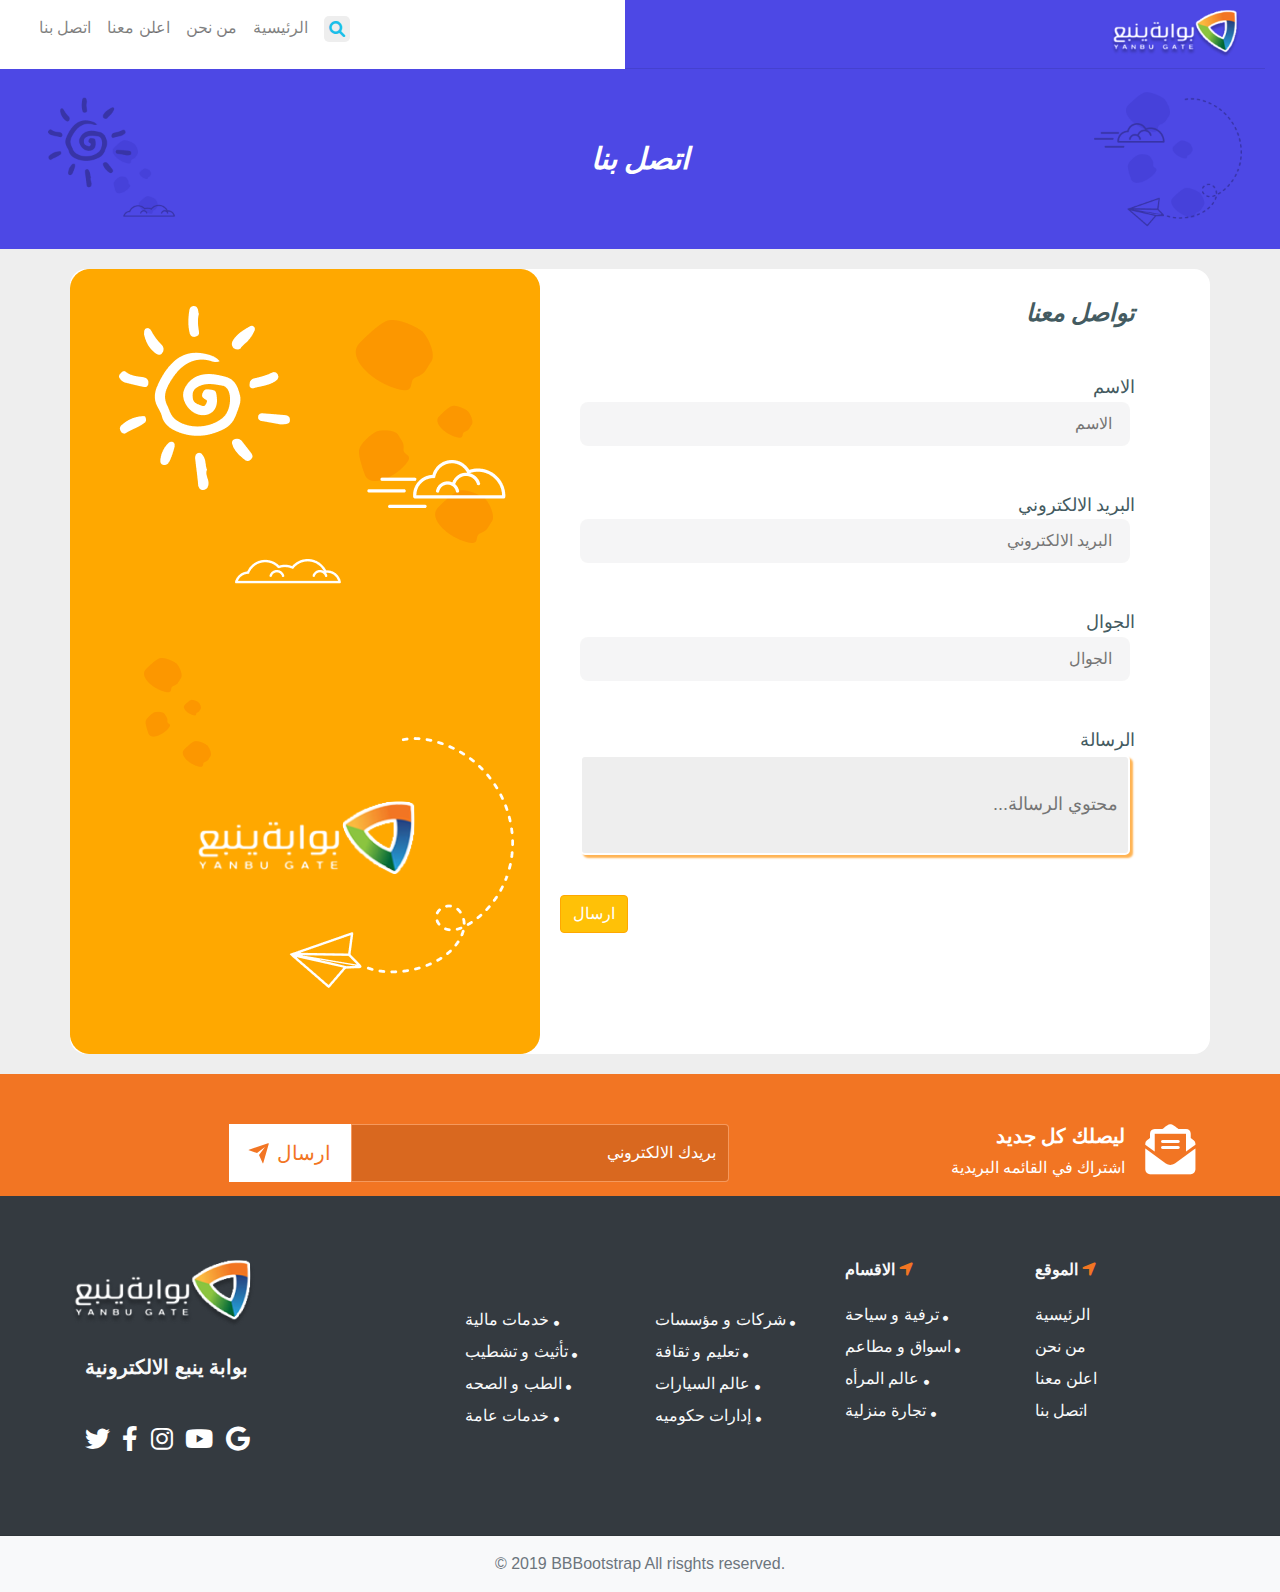
<file: contact.html>
<!DOCTYPE html>
<html lang="en">

<head>
    <meta charset="UTF-8">
    <meta http-equiv="X-UA-Compatible" content="IE=edge">
    <meta name="viewport" content="width=device-width, initial-scale=1.0">
    <title>Document</title>
    <link rel="preconnect" href="https://fonts.googleapis.com">
    <link rel="preconnect" href="https://fonts.gstatic.com" crossorigin>
    <link href="https://fonts.googleapis.com/css2?family=Raleway:ital,wght@0,300;0,400;1,100;1,300&display=swap"
        rel="stylesheet">
    <link href="https://unpkg.com/aos@2.3.1/dist/aos.css" rel="stylesheet">
    <link rel="stylesheet" href="css/owl.carousel.min.css">
    <link rel="stylesheet" href="css/owl.theme.default.min.css">
    <link rel="stylesheet" href="css/all.min.css">
    <link rel="stylesheet" href="css/bootstrap.css">
    <link rel="stylesheet" href="css/style.css">
</head>

<body>


    <header>
        <div class="row page ">
            <div class="col left">
                <nav class="navbar navbar-expand-lg navbar-light ">
                    <div class="container-fluid">
                        <button class="navbar-toggler" type="button" data-bs-toggle="collapse"
                            data-bs-target="#navbarNav" aria-controls="navbarNav" aria-expanded="false"
                            aria-label="Toggle navigation">
                            <span class="navbar-toggler-icon"></span>
                        </button>
                        <div class="collapse navbar-collapse" id="navbarNav">
                            <ul class="navbar-nav">
                                <li class="nav-item">
                                    <a class="nav-link " aria-current="page" href="contact.html">اتصل بنا</a>
                                </li>
                                <li class="nav-item">
                                    <a class="nav-link" href="announcement.html">اعلن معنا</a>
                                </li>
                                <li class="nav-item">
                                    <a class="nav-link" href="about-us.html">من نحن</a>
                                </li>
                                <li class="nav-item">
                                    <a class="nav-link " href="home.html" tabindex="-1"
                                        aria-disabled="true">الرئيسية</a>
                                </li>
                                <li class="nav-item">
                                    <a class="nav-link " href="#" tabindex="-1" aria-disabled="true"><i
                                            class="fa-solid fa-magnifying-glass"></i></a>
                                </li>
                            </ul>
                        </div>

                    </div>
                </nav>
            </div>
            <div class="col right ">
                <img src="img/logo w3 1.png ">
            </div>
    </header>
    <section class="about-us">
        <h1 class="about-us__title">اتصل بنا</h1>
    </section>

    <section class="contact">
        <div class="container">
            <div class="imgee">
                <img src="img/Group 60.png">
            </div>
            <div class="contact__body" dir="rtl">
                <h2 class="contact__title">تواصل معنا</h2>
                <label class="label">الاسم </label>
                <input autocomplete="off" name="Email" id="Email" class="inputt" type="email" placeholder="الاسم">

                <label class="label">البريد الالكتروني </label>
                <input autocomplete="off" name="Email" id="Email" class="inputt" type="email"
                    placeholder="البريد الالكتروني">

                <label class="label">الجوال </label>
                <input autocomplete="off" name="Email" id="Email" class="inputt" type="email" placeholder="الجوال">

                <label class="label">الرسالة </label>
                <input placeholder="محتوي الرسالة..." class="mss contact__ms" name="text" type="text">
                <button type="button" class="btn btn-primary contact__btn bg-warning">ارسال</button>
            </div>


        </div>
    </section>
















































    <section class="new">
        <div class="container">
            <div class="subscribe">
                <i class="fa-solid fa-envelope-open-text"></i>
                <div class="new__body">
                    <h5 class="new__title">ليصلك كل جديد</h5>
                    <p class="new__para">اشتراك في القائمه البريدية</p>
                </div>
            </div>
            <div class="input-group mb-3 email">
                <button class="send">
                    <div class="svg-wrapper-1">
                        <div class="svg-wrapper">
                            <svg xmlns="http://www.w3.org/2000/svg" viewBox="0 0 24 24" width="24" height="24">
                                <path fill="none" d="M0 0h24v24H0z"></path>
                                <path fill="currentColor"
                                    d="M1.946 9.315c-.522-.174-.527-.455.01-.634l19.087-6.362c.529-.176.832.12.684.638l-5.454 19.086c-.15.529-.455.547-.679.045L12 14l6-8-8 6-8.054-2.685z">
                                </path>
                            </svg>
                        </div>
                    </div>
                    <span>ارسال</span>
                </button>
                <input type="text" class="form-control " value=" بريدك الالكتروني" aria-label="بريدك الالكتروني"
                    aria-describedby="button-addon2">
            </div>
        </div>
    </section>

    <footer class="bg-dark">
        <div class="container py-5">
            <div class="row py-3">
                <div class="col-lg-4 col-md-6 mb-lg-0 ">
                    <h6 class="text-uppercase font-weight-bold mb-4"><img src="img/logo w3 1.png"></h6>
                    <p class="text-light mb-4 footer__para">بوابة ينبع الالكترونية</p>
                    <ul class="list-inline mt-4">
                        <li class="list-inline-item"><a href="#" target="_blank" title="twitter"><i
                                    class="fab  fa-2x fa-twitter"></i></a></li>
                        <li class="list-inline-item"><a href="#" target="_blank" title="facebook"><i
                                    class="fab fa-2x fa-facebook-f"></i></a></li>
                        <li class="list-inline-item"><a href="#" target="_blank" title="instagram"><i
                                    class="fab fa-2x fa-instagram"></i></a></li>
                        <li class="list-inline-item"><a href="#" target="_blank" title="pinterest"><i
                                    class="fab fa-2x fa-youtube"></i></a></li>
                        <li class="list-inline-item"><a href="#" target="_blank" title="vimeo"><i
                                    class="fab fa-2x fa-google"></i></a>
                        </li>
                    </ul>
                </div>
                <div class="col-lg-2 col-md-6 mb-4 mb-lg-0">
                    <ul class="list-unstyled mb-0 pt-5">
                        <li class="mb-2 "><a href="#" class="text-light">خدمات مالية <i
                                    class="fa-solid fa-circle"></i></a>
                        </li>
                        <li class="mb-2"><a href="#" class="text-light">تأثيث و تشطيب <i
                                    class="fa-solid fa-circle"></i></a>
                        </li>
                        <li class="mb-2"><a href="#" class="text-light">الطب و الصحه <i
                                    class="fa-solid fa-circle"></i></a>
                        </li>
                        <li class="mb-2"><a href="#" class="text-light">خدمات عامة <i
                                    class="fa-solid fa-circle"></i></a>
                        </li>
                    </ul>
                </div>

                <div class="col-lg-2 col-md-6 mb-4 mb-lg-0">
                    <ul class="list-unstyled mb-0 pt-5">
                        <li class="mb-2 "><a href="#" class="text-light">شركات و
                                مؤسسات <i class="fa-solid fa-circle"></i></a>
                        </li>
                        <li class="mb-2"><a href="#" class="text-light">تعليم و ثقافة <i
                                    class="fa-solid fa-circle"></i></a>
                        </li>
                        <li class="mb-2"><a href="#" class="text-light">عالم السيارات <i
                                    class="fa-solid fa-circle"></i></a>
                        </li>
                        <li class="mb-2"><a href="#" class="text-light">إدارات حكوميه <i
                                    class="fa-solid fa-circle"></i></a>
                        </li>
                    </ul>
                </div>

                <div class="col-lg-2 col-md-6 mb-4 mb-lg-0">
                    <h6 class="text-uppercase font-weight-bold mb-4 text-light">الاقسام <i
                            class="fa-solid fa-location-arrow"></i>
                    </h6>
                    <ul class="list-unstyled mb-0">
                        <li class="mb-2 "><a href="#" class="text-light">ترفية و
                                سياحة <i class="fa-solid fa-circle"></i></a>
                        </li>
                        <li class="mb-2"><a href="#" class="text-light">اسواق و مطاعم <i
                                    class="fa-solid fa-circle"></i></a>
                        </li>
                        <li class="mb-2"><a href="#" class="text-light">عالم المرأه <i
                                    class="fa-solid fa-circle"></i></a>
                        </li>
                        <li class="mb-2"><a href="#" class="text-light">تجارة منزلية <i
                                    class="fa-solid fa-circle"></i></a>
                        </li>
                    </ul>



                </div>
                <div class="col-lg-2 col-md-6 mb-4 mb-lg-0">
                    <h6 class="text-uppercase font-weight-bold mb-4 text-light">الموقع <i
                            class="fa-solid fa-location-arrow"></i></h6>
                    <ul class="list-unstyled mb-0">
                        <li class="mb-2 "><a href="#" class="text-light">الرئيسية</a></li>
                        <li class="mb-2"><a href="#" class="text-light">من نحن</a></li>
                        <li class="mb-2"><a href="#" class="text-light">اعلن معنا</a></li>
                        <li class="mb-2"><a href="#" class="text-light">اتصل بنا</a></li>
                    </ul>
                </div>

            </div>
        </div>
        <hr class="p-0 m-0 b-0">


        <div class="bg-light py-2">
            <div class="container text-center">
                <p class="text-muted mb-0 py-2">&copy; 2019 BBBootstrap All risghts reserved.</p>

            </div>
        </div>

    </footer>




    <script src="https://unpkg.com/aos@2.3.1/dist/aos.js"></script>
    <script src="js/popper.min.js"></script>
    <script src="js/jquery-3.3.1.slim.min.js"></script>
    <script src="js/bootstrap.js"></script>
    <script src="js/js.js"></script>

    <script>
        AOS.init();
    </script>
    <script src="js/owl.carousel.min.js"></script>
    <script>
        $('.owl-carousel').owlCarousel({
            loop: true,
            margin: 10,
            nav: false,
            dots: true,
            responsive: {
                0: {
                    items: 3
                },
                600: {
                    items: 3
                },
                1000: {
                    items: 6
                }
            }
        })
    </script>
    </script>
</body>

</html>
</file>
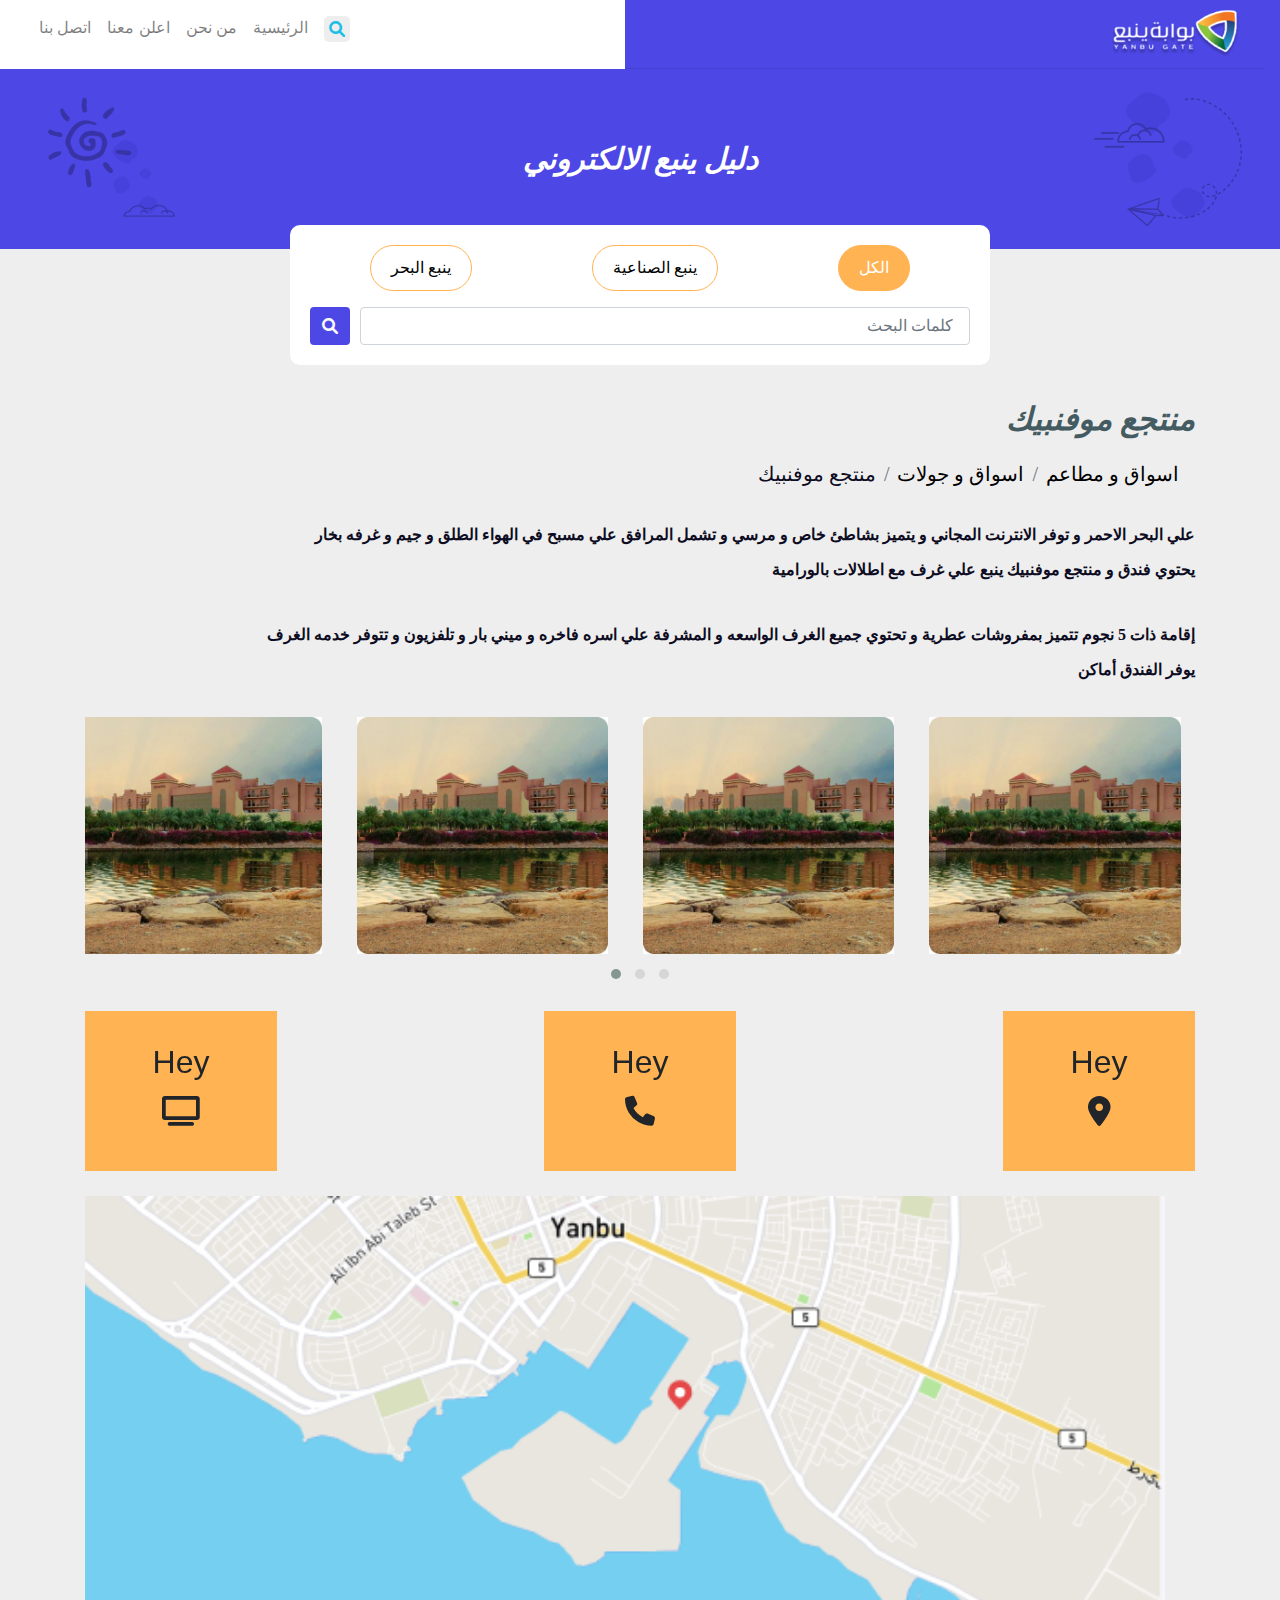
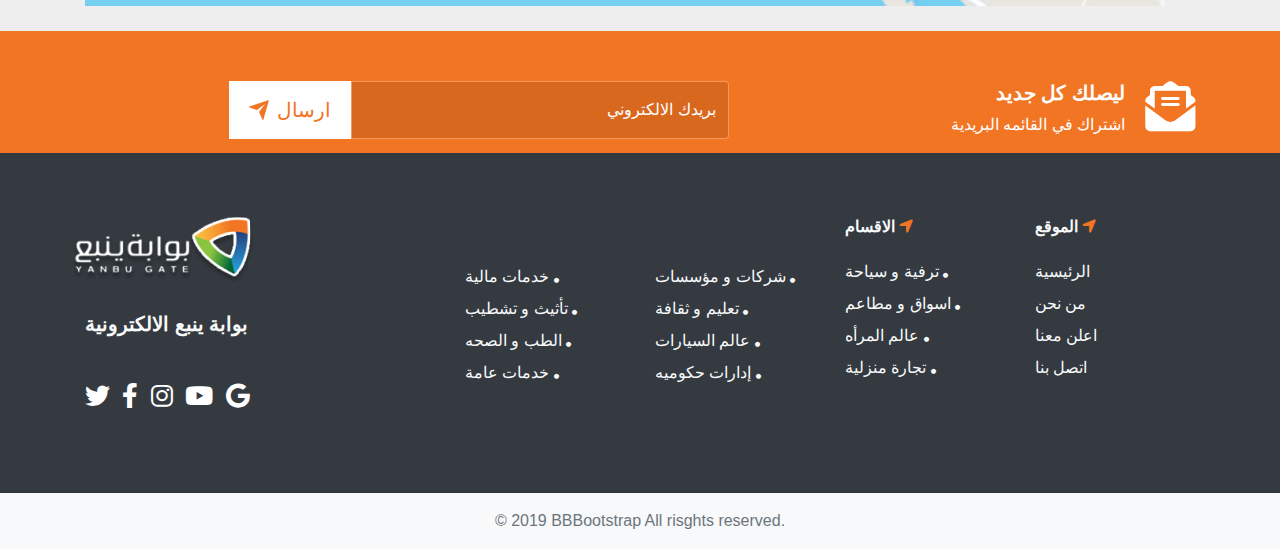
<file: details.html>
<!DOCTYPE html>
<html lang="en">

<head>
    <meta charset="UTF-8">
    <meta http-equiv="X-UA-Compatible" content="IE=edge">
    <meta name="viewport" content="width=device-width, initial-scale=1.0">
    <title>Document</title>
    <link rel="preconnect" href="https://fonts.googleapis.com">
    <link rel="preconnect" href="https://fonts.gstatic.com" crossorigin>
    <link href="https://fonts.googleapis.com/css2?family=Raleway:ital,wght@0,300;0,400;1,100;1,300&display=swap"
        rel="stylesheet">
    <link href="https://unpkg.com/aos@2.3.1/dist/aos.css" rel="stylesheet">
    <link rel="stylesheet" href="css/owl.carousel.min.css">
    <link rel="stylesheet" href="css/owl.theme.default.min.css">
    <link rel="stylesheet" href="css/all.min.css">
    <link rel="stylesheet" href="css/bootstrap.css">
    <link rel="stylesheet" href="css/style.css">
</head>

<body>


    <header>
        <div class="row page ">
            <div class="col left">
                <nav class="navbar navbar-expand-lg navbar-light ">
                    <div class="container-fluid">
                        <button class="navbar-toggler" type="button" data-bs-toggle="collapse"
                            data-bs-target="#navbarNav" aria-controls="navbarNav" aria-expanded="false"
                            aria-label="Toggle navigation">
                            <span class="navbar-toggler-icon"></span>
                        </button>
                        <div class="collapse navbar-collapse" id="navbarNav">
                            <ul class="navbar-nav">
                                <li class="nav-item">
                                    <a class="nav-link " aria-current="page" href="contact.html">اتصل بنا</a>
                                </li>
                                <li class="nav-item">
                                    <a class="nav-link" href="announcement.html">اعلن معنا</a>
                                </li>
                                <li class="nav-item">
                                    <a class="nav-link" href="about-us.html">من نحن</a>
                                </li>
                                <li class="nav-item">
                                    <a class="nav-link " href="home.html" tabindex="-1"
                                        aria-disabled="true">الرئيسية</a>
                                </li>
                                <li class="nav-item">
                                    <a class="nav-link " href="#" tabindex="-1" aria-disabled="true"><i
                                            class="fa-solid fa-magnifying-glass"></i></a>
                                </li>
                            </ul>
                        </div>

                    </div>
                </nav>
            </div>
            <div class="col right ">
                <img src="img/logo w3 1.png ">
            </div>
    </header>
    <section class="index-us">
        <h1 class="index-us__title"> دليل ينبع الالكتروني</h1>
    </section>
    <section class="search index__search">
        <div class="all">
            <ul class="all__list">
                <li class="all__item" onclick="removeItem('sea')" id="sea"><a href="sea.html">ينبع
                        البحر</a></li>
                <li class="all__item" onclick="removeItem('indus')" id="indus"> <a href="indus.html">ينبع
                        الصناعية</a> </li>
                <li class="all__item active" onclick="removeItem('all')" id="all"> الكل</li>

            </ul>
            <div class="input-group rounded">
                <span class="input-group-text border-0" id="search-addon">
                    <i class="fas fa-search text-light"></i>
                </span>
                <input type="search" class="form-control rounded" placeholder="كلمات البحث" aria-label="Search"
                    aria-describedby="search-addon" />

            </div>
        </div>
    </section>
    <section class=" resort">
        <div class="container" dir="rtl">
            <h2 class="resort__title">منتجع موفنبيك</h2>

            <nav aria-label="breadcrumb">
                <ol class="breadcrumb">
                    <li class="breadcrumb-item"><a href="index.html">اسواق و مطاعم</a></li>
                    <li class="breadcrumb-item"><a href="index.html">اسواق و جولات</a></li>
                    <li class="breadcrumb-item " aria-current="page">منتجع موفنبيك</li>
                </ol>
            </nav>
            <p class="resort__para">علي البحر الاحمر و توفر الانترنت المجاني و يتميز بشاطئ خاص و مرسي و تشمل المرافق علي
                مسبح في الهواء الطلق و جيم و غرفه بخار <br>
                يحتوي فندق و منتجع موفنبيك ينبع علي غرف مع اطلالات بالورامية</p>

            <p class="resort__subpara">إقامة ذات 5 نجوم تتميز بمفروشات عطرية و تحتوي جميع الغرف الواسعه و المشرفة علي
                اسره فاخره و ميني بار و تلفزيون و تتوفر خدمه الغرف <br> يوفر الفندق أماكن</p>
            <div class="owl-carousel owl-theme" dir="ltr">
                <div class="item2">
                    <img src="img/Mask Group (1).jpg">
                </div>
                <div class="item2">
                    <img src="img/Mask Group (1).jpg">
                </div>
                <div class="item2">
                    <img src="img/Mask Group (1).jpg">
                </div>
                <div class="item2">
                    <img src="img/Mask Group (1).jpg">
                </div>
                <div class="item2">
                    <img src="img/Mask Group (1).jpg">
                </div>
                <div class="item2">
                    <img src="img/Mask Group (1).jpg">
                </div>
                <div class="item2">
                    <img src="img/Mask Group (1).jpg">
                </div>
                <div class="item2">
                    <img src="img/Mask Group (1).jpg">
                </div>
                <div class="item2">
                    <img src="img/Mask Group (1).jpg">
                </div>
                <div class="item2">
                    <img src="img/Mask Group (1).jpg">
                </div>
                <div class="item2">
                    <img src="img/Mask Group (1).jpg">
                </div>
                <div class="item2">
                    <img src="img/Mask Group (1).jpg">
                </div>
            </div>

            <div class="cards">
                <div class="card8">
                    <div class="content">
                        <div class="front">
                            <h3 class="title">Hey</h3>
                            <p class="subtitle"><i class="fa-sharp fa-solid fa-location-dot"></i></p>
                        </div>

                        <div class="back">
                            <p class="description">
                                حي الصبح - جزيرة المحار
                            </p>
                        </div>
                    </div>
                </div>
                <div class="card8">
                    <div class="content">
                        <div class="front">
                            <h3 class="title">Hey</h3>
                            <p class="subtitle"><i class="fa-sharp fa-solid fa-phone"></i></p>
                        </div>

                        <div class="back">
                            <p class="description">
                                0143253333
                            </p>
                        </div>
                    </div>
                </div>
                <div class="card8">
                    <div class="content">
                        <div class="front">
                            <h3 class="title">Hey</h3>
                            <p class="subtitle"><i class="fa-sharp fa-solid fa-tv"></i></p>
                        </div>

                        <div class="back">
                            <p class="description">
                                www.website.com
                            </p>
                        </div>
                    </div>
                </div>
            </div>
            <section class="location">
                <div class="container">
                    <img src="img/lo.PNG">
                </div>
            </section>
        </div>

    </section>







    <section class="new">
        <div class="container">
            <div class="subscribe">
                <i class="fa-solid fa-envelope-open-text"></i>
                <div class="new__body">
                    <h5 class="new__title">ليصلك كل جديد</h5>
                    <p class="new__para">اشتراك في القائمه البريدية</p>
                </div>
            </div>
            <div class="input-group mb-3 email">
                <button class="send">
                    <div class="svg-wrapper-1">
                        <div class="svg-wrapper">
                            <svg xmlns="http://www.w3.org/2000/svg" viewBox="0 0 24 24" width="24" height="24">
                                <path fill="none" d="M0 0h24v24H0z"></path>
                                <path fill="currentColor"
                                    d="M1.946 9.315c-.522-.174-.527-.455.01-.634l19.087-6.362c.529-.176.832.12.684.638l-5.454 19.086c-.15.529-.455.547-.679.045L12 14l6-8-8 6-8.054-2.685z">
                                </path>
                            </svg>
                        </div>
                    </div>
                    <span>ارسال</span>
                </button>
                <input type="text" class="form-control " value=" بريدك الالكتروني" aria-label="بريدك الالكتروني"
                    aria-describedby="button-addon2">
            </div>
        </div>
    </section>

    <footer class="bg-dark">
        <div class="container py-5">
            <div class="row py-3">
                <div class="col-lg-4 col-md-6 mb-lg-0 ">
                    <h6 class="text-uppercase font-weight-bold mb-4"><img src="img/logo w3 1.png"></h6>
                    <p class="text-light mb-4 footer__para">بوابة ينبع الالكترونية</p>
                    <ul class="list-inline mt-4">
                        <li class="list-inline-item"><a href="#" target="_blank" title="twitter"><i
                                    class="fab  fa-2x fa-twitter"></i></a></li>
                        <li class="list-inline-item"><a href="#" target="_blank" title="facebook"><i
                                    class="fab fa-2x fa-facebook-f"></i></a></li>
                        <li class="list-inline-item"><a href="#" target="_blank" title="instagram"><i
                                    class="fab fa-2x fa-instagram"></i></a></li>
                        <li class="list-inline-item"><a href="#" target="_blank" title="pinterest"><i
                                    class="fab fa-2x fa-youtube"></i></a></li>
                        <li class="list-inline-item"><a href="#" target="_blank" title="vimeo"><i
                                    class="fab fa-2x fa-google"></i></a>
                        </li>
                    </ul>
                </div>
                <div class="col-lg-2 col-md-6 mb-4 mb-lg-0">
                    <ul class="list-unstyled mb-0 pt-5">
                        <li class="mb-2 "><a href="#" class="text-light">خدمات مالية <i
                                    class="fa-solid fa-circle"></i></a>
                        </li>
                        <li class="mb-2"><a href="#" class="text-light">تأثيث و تشطيب <i
                                    class="fa-solid fa-circle"></i></a>
                        </li>
                        <li class="mb-2"><a href="#" class="text-light">الطب و الصحه <i
                                    class="fa-solid fa-circle"></i></a>
                        </li>
                        <li class="mb-2"><a href="#" class="text-light">خدمات عامة <i
                                    class="fa-solid fa-circle"></i></a>
                        </li>
                    </ul>
                </div>

                <div class="col-lg-2 col-md-6 mb-4 mb-lg-0">
                    <ul class="list-unstyled mb-0 pt-5">
                        <li class="mb-2 "><a href="#" class="text-light">شركات و
                                مؤسسات <i class="fa-solid fa-circle"></i></a>
                        </li>
                        <li class="mb-2"><a href="#" class="text-light">تعليم و ثقافة <i
                                    class="fa-solid fa-circle"></i></a>
                        </li>
                        <li class="mb-2"><a href="#" class="text-light">عالم السيارات <i
                                    class="fa-solid fa-circle"></i></a>
                        </li>
                        <li class="mb-2"><a href="#" class="text-light">إدارات حكوميه <i
                                    class="fa-solid fa-circle"></i></a>
                        </li>
                    </ul>
                </div>

                <div class="col-lg-2 col-md-6 mb-4 mb-lg-0">
                    <h6 class="text-uppercase font-weight-bold mb-4 text-light">الاقسام <i
                            class="fa-solid fa-location-arrow"></i>
                    </h6>
                    <ul class="list-unstyled mb-0">
                        <li class="mb-2 "><a href="#" class="text-light">ترفية و
                                سياحة <i class="fa-solid fa-circle"></i></a>
                        </li>
                        <li class="mb-2"><a href="#" class="text-light">اسواق و مطاعم <i
                                    class="fa-solid fa-circle"></i></a>
                        </li>
                        <li class="mb-2"><a href="#" class="text-light">عالم المرأه <i
                                    class="fa-solid fa-circle"></i></a>
                        </li>
                        <li class="mb-2"><a href="#" class="text-light">تجارة منزلية <i
                                    class="fa-solid fa-circle"></i></a>
                        </li>
                    </ul>



                </div>
                <div class="col-lg-2 col-md-6 mb-4 mb-lg-0">
                    <h6 class="text-uppercase font-weight-bold mb-4 text-light">الموقع <i
                            class="fa-solid fa-location-arrow"></i></h6>
                    <ul class="list-unstyled mb-0">
                        <li class="mb-2 "><a href="#" class="text-light">الرئيسية</a></li>
                        <li class="mb-2"><a href="#" class="text-light">من نحن</a></li>
                        <li class="mb-2"><a href="#" class="text-light">اعلن معنا</a></li>
                        <li class="mb-2"><a href="#" class="text-light">اتصل بنا</a></li>
                    </ul>
                </div>

            </div>
        </div>
        <hr class="p-0 m-0 b-0">


        <div class="bg-light py-2">
            <div class="container text-center">
                <p class="text-muted mb-0 py-2">&copy; 2019 BBBootstrap All risghts reserved.</p>

            </div>
        </div>

    </footer>




    <script src="https://unpkg.com/aos@2.3.1/dist/aos.js"></script>
    <script src="js/popper.min.js"></script>
    <script src="js/jquery-3.3.1.slim.min.js"></script>
    <script src="js/bootstrap.js"></script>
    <script src="js/js.js"></script>


    <script>
        AOS.init();
    </script>
    <script src="js/owl.carousel.min.js"></script>
    <script>
        $('.owl-carousel').owlCarousel({
            loop: true,
            margin: 35,
            nav: false,
            dots: true,
            responsive: {
                0: {
                    items: 1
                },
                600: {
                    items: 3
                },
                1000: {
                    items: 4
                }
            }
        })
    </script>
    </script>
</body>

</html>
</file>
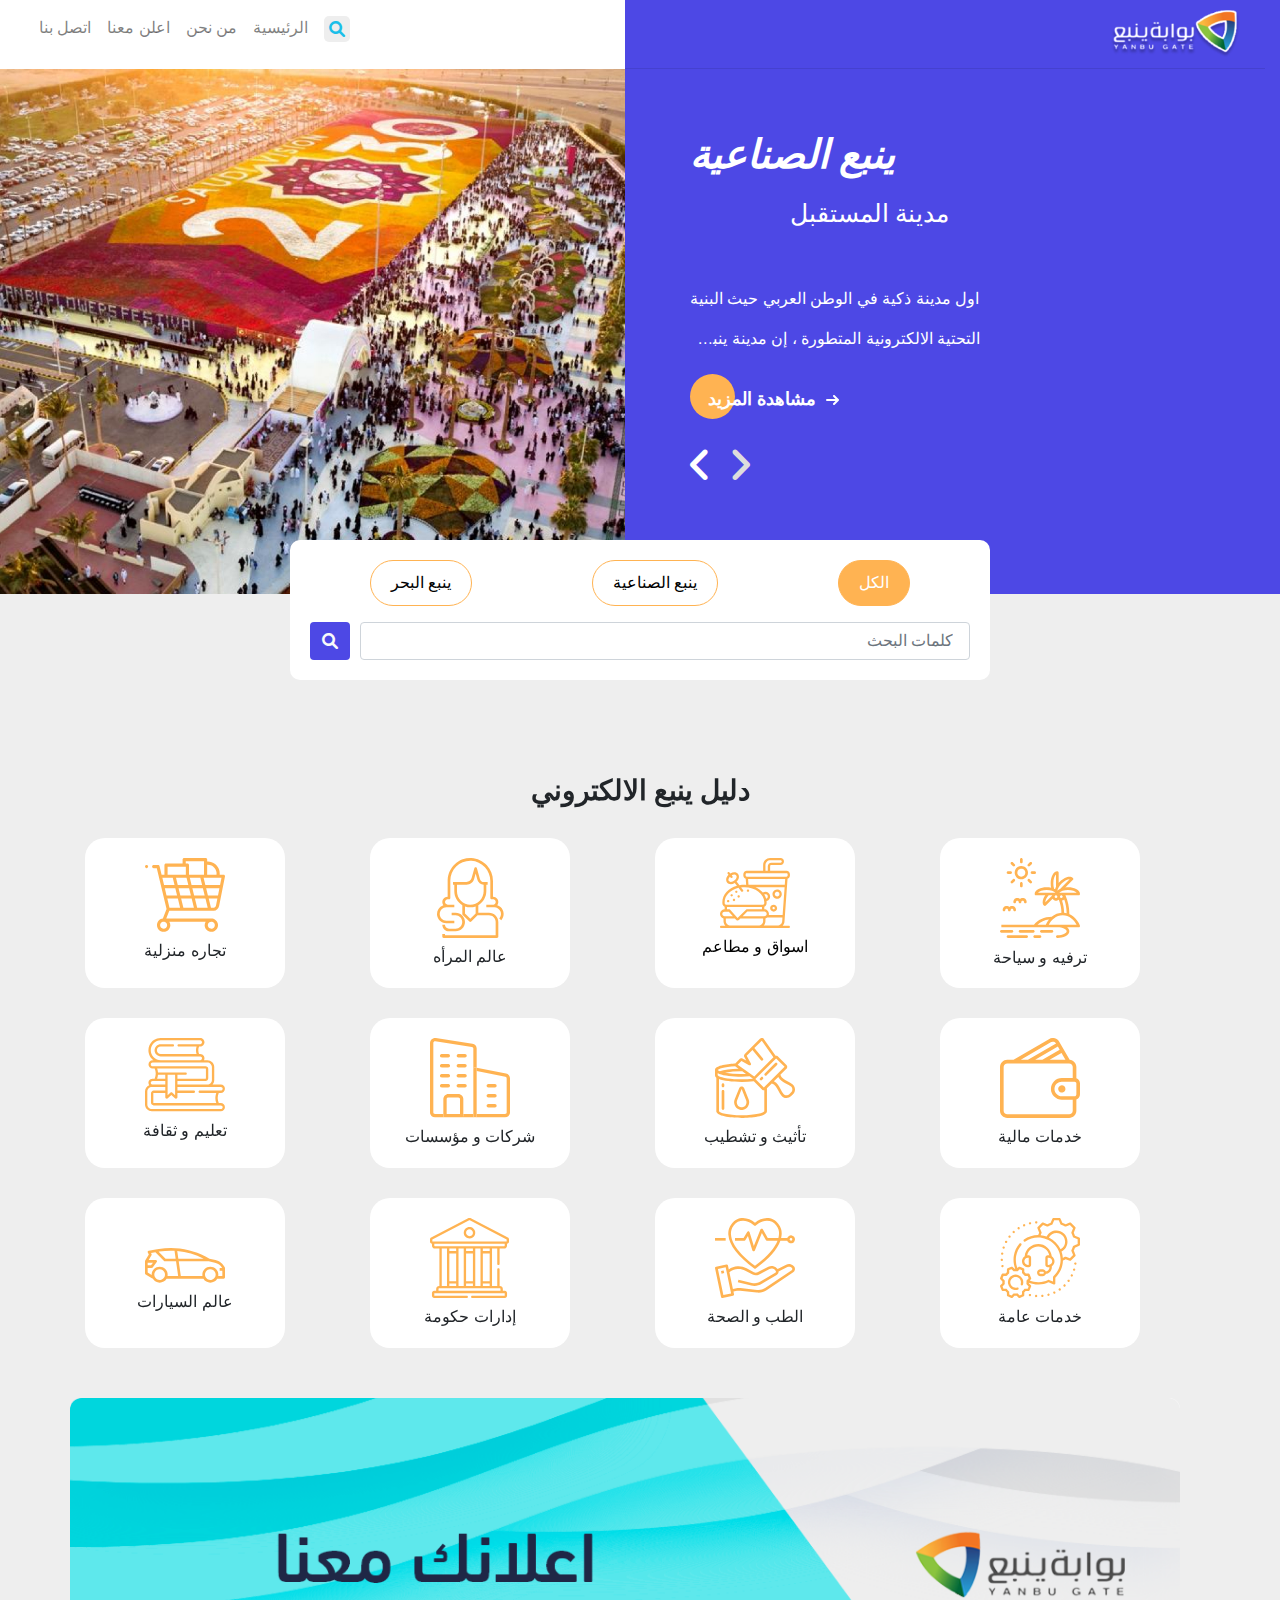
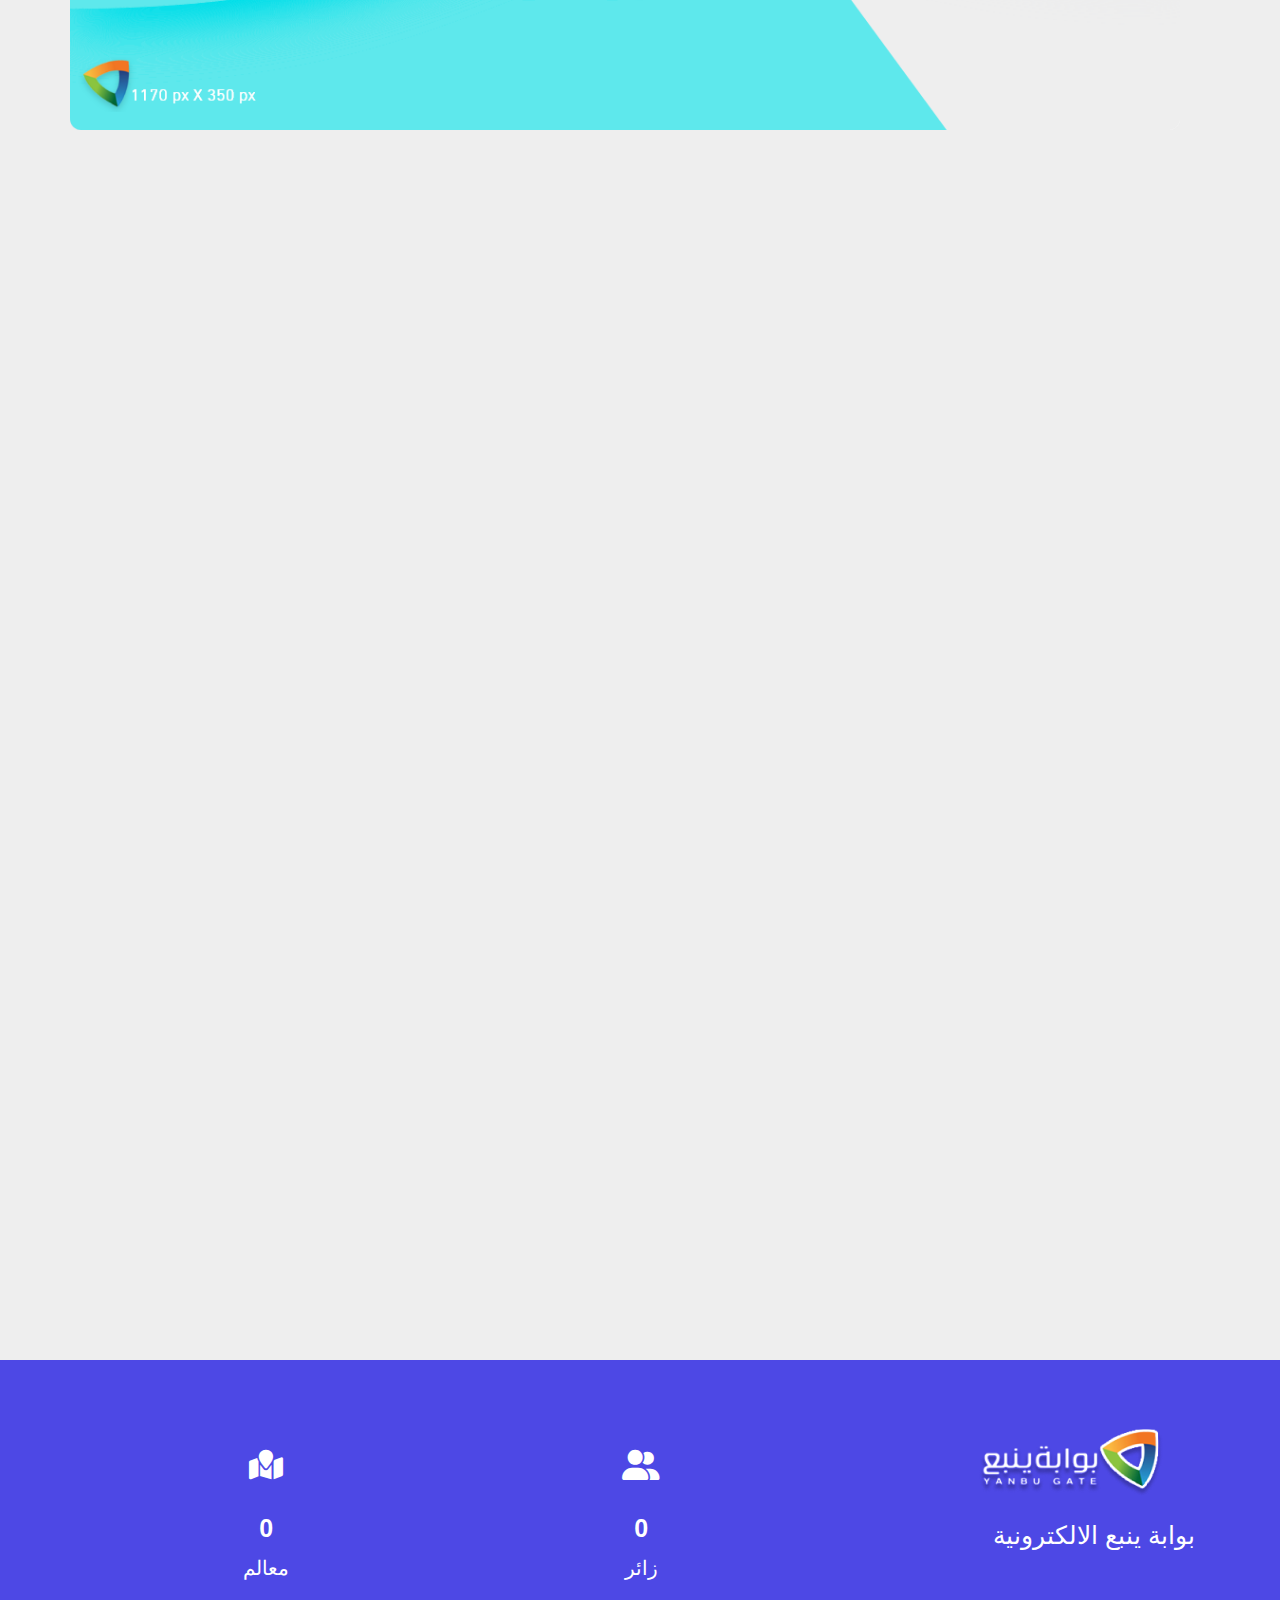
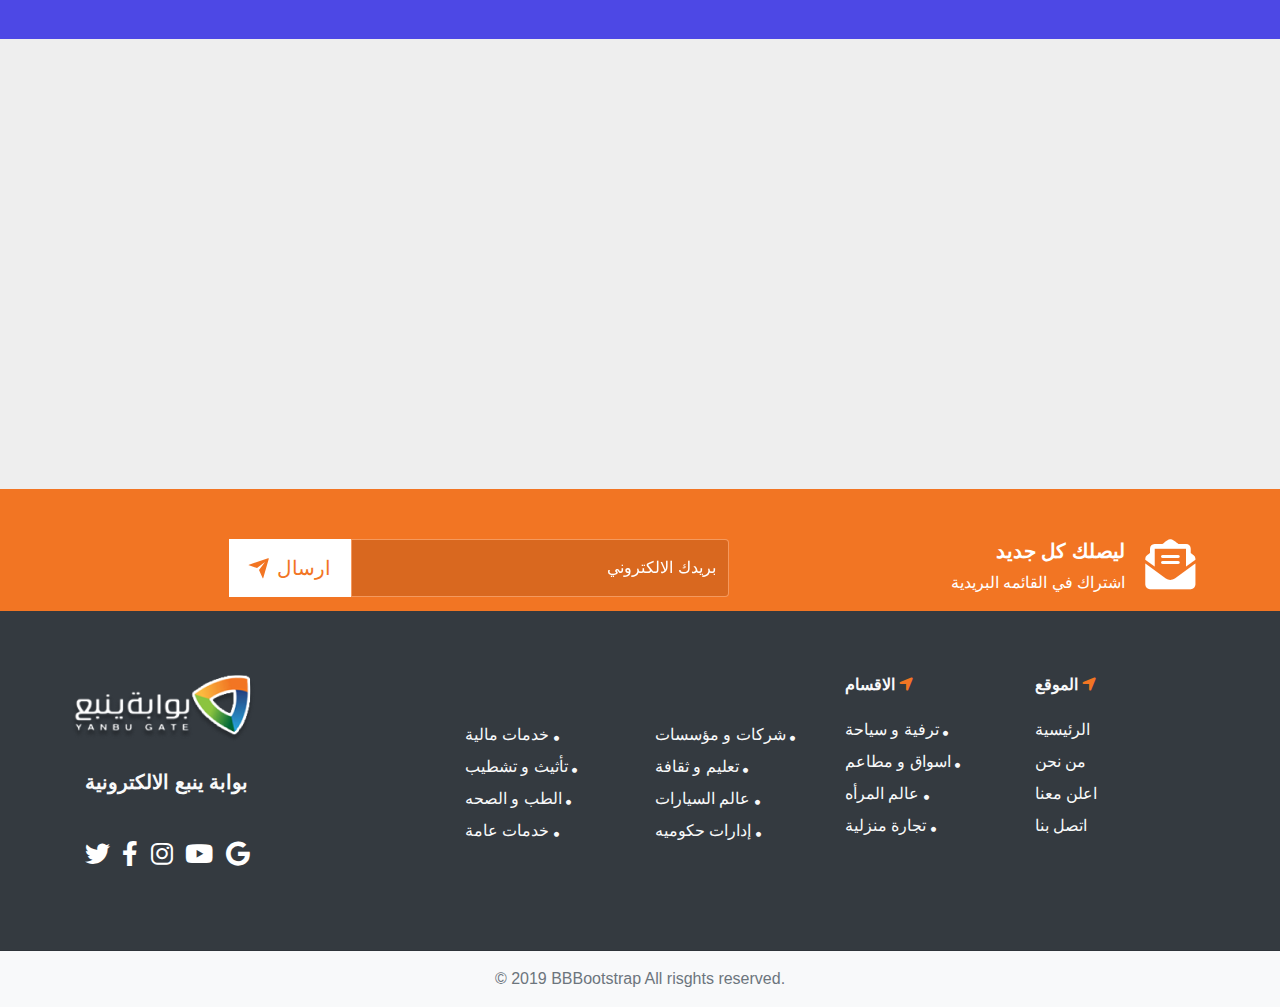
<file: home.html>
<!DOCTYPE html>
<html lang="en">

<head>
    <meta charset="UTF-8">
    <meta http-equiv="X-UA-Compatible" content="IE=edge">
    <meta name="viewport" content="width=device-width, initial-scale=1.0">
    <title>Document</title>
    <link rel="preconnect" href="https://fonts.googleapis.com">
    <link rel="preconnect" href="https://fonts.gstatic.com" crossorigin>
    <link href="https://fonts.googleapis.com/css2?family=Raleway:ital,wght@0,300;0,400;1,100;1,300&display=swap"
        rel="stylesheet">
    <link href="https://unpkg.com/aos@2.3.1/dist/aos.css" rel="stylesheet">
    <link rel="stylesheet" href="css/owl.carousel.min.css">
    <link rel="stylesheet" href="css/owl.theme.default.min.css">
    <link rel="stylesheet" href="css/all.min.css">
    <link rel="stylesheet" href="css/bootstrap.css">
    <link rel="stylesheet" href="css/style.css">
</head>

<body>


    <header>
        <div class="row page ">
            <div class="col left">
                <nav class="navbar navbar-expand-lg navbar-light ">
                    <div class="container-fluid">
                        <button class="navbar-toggler" type="button" data-bs-toggle="collapse"
                            data-bs-target="#navbarNav" aria-controls="navbarNav" aria-expanded="false"
                            aria-label="Toggle navigation">
                            <span class="navbar-toggler-icon"></span>
                        </button>
                        <div class="collapse navbar-collapse" id="navbarNav">
                            <ul class="navbar-nav">
                                <li class="nav-item">
                                    <a class="nav-link " aria-current="page" href="contact.html">اتصل بنا</a>
                                </li>
                                <li class="nav-item">
                                    <a class="nav-link" href="announcement.html">اعلن معنا</a>
                                </li>
                                <li class="nav-item">
                                    <a class="nav-link" href="about-us.html">من نحن</a>
                                </li>
                                <li class="nav-item">
                                    <a class="nav-link " href="home.html" tabindex="-1"
                                        aria-disabled="true">الرئيسية</a>
                                </li>
                                <li class="nav-item">
                                    <a class="nav-link " href="#" tabindex="-1" aria-disabled="true"><i
                                            class="fa-solid fa-magnifying-glass"></i></a>
                                </li>
                            </ul>
                        </div>

                    </div>
                </nav>
            </div>
            <div class="col right ">
                <img src="img/logo w3 1.png ">
            </div>
        </div>
        <div class="row descAll ">
            <img src="img/Rectangle 4.jpg">
            <div class="col desc">
                <div class="desc__body">
                    <h2 class="desc__title">
                        ينبع الصناعية
                    </h2>

                    <h6 class="desc__subTitle">مدينة المستقبل</h6>
                    <p class="desc__para" dir="rtl">اول مدينة ذكية في الوطن العربي حيث البنية <br>التحتية الالكترونية
                        المتطورة ، إن مدينة ينبع اول مدينة ذكية في الوطن العربي حيث البنية التحتية الالكترونية المتطورة
                        ، إن مدينة ينبع</p>
                    <button class="cta">
                        <span>مشاهدة المزيد</span>
                        <svg viewBox="0 0 13 10" height="10px" width="15px">
                            <path d="M1,5 L11,5"></path>
                            <polyline points="8 1 12 5 8 9"></polyline>
                        </svg>
                    </button>
                    <div class="desc__arrow">
                        <i class="fa-solid fa-angle-left"></i>
                        <i class="fa-solid fa-angle-right"></i>
                    </div>
                </div>
            </div>
        </div>
    </header>

    <section class="search">
        <div class="all">
            <ul class="all__list">
                <li class="all__item" onclick="removeItem('sea')" id="sea"><a href="sea.html">ينبع
                        البحر</a></li>
                <li class="all__item" onclick="removeItem('indus')" id="indus"> <a href="indus.html">ينبع
                        الصناعية</a> </li>
                <li class="all__item active" onclick="removeItem('all')" id="all"> الكل</li>

            </ul>
            <div class="input-group rounded">
                <span class="input-group-text border-0" id="search-addon">
                    <i class="fas fa-search text-light"></i>
                </span>
                <input type="search" class="form-control rounded" placeholder="كلمات البحث" aria-label="Search"
                    aria-describedby="search-addon" />

            </div>
        </div>
    </section>

    <section class="index">
        <div class="container" data-aos="fade-up" data-aos-delay="500" data-aos-duration="1000">
            <h3 class="index__title">دليل ينبع الالكتروني </h3>
            <div class="index__parts">
                <div class="index__part activee">
                    <svg xmlns="http://www.w3.org/2000/svg" width="80" height="74" viewBox="0 0 80 74" fill="#FFB352"
                        class="imj">
                        <path
                            d="M79.64 17.271C79.4913 17.09 79.3043 16.9441 79.0925 16.844C78.8807 16.7439 78.6493 16.692 78.415 16.692H74.668C74.884 14.6629 74.575 12.6123 73.7707 10.7369C72.9665 8.86156 71.6939 7.22425 70.075 5.982C67.8181 4.24376 65.0086 3.38065 62.165 3.552V1.585C62.1648 1.16471 61.9977 0.761715 61.7005 0.464527C61.4033 0.167339 61.0003 0.000264915 60.58 0H39.18C38.7597 0.000264915 38.3567 0.167339 38.0596 0.464527C37.7624 0.761715 37.5953 1.16471 37.595 1.585V5.469H21.023C20.6027 5.46926 20.1997 5.63634 19.9026 5.93353C19.6054 6.23072 19.4383 6.63371 19.438 7.054V16.691H16.601L14.573 8.201C14.4903 7.85431 14.2931 7.54563 14.0133 7.32482C13.7335 7.104 13.3875 6.98393 13.031 6.984H8.65703C8.23653 6.984 7.83325 7.15104 7.53592 7.44838C7.23858 7.74572 7.07153 8.149 7.07153 8.5695C7.07153 8.99 7.23858 9.39328 7.53592 9.69062C7.83325 9.98796 8.23653 10.155 8.65703 10.155H11.779L21.557 51.096L17.857 60.56C16.423 60.7301 15.0828 61.3607 14.0375 62.3571C12.9923 63.3535 12.2983 64.6621 12.0599 66.0864C11.8214 67.5106 12.0513 68.9738 12.715 70.2564C13.3787 71.5389 14.4405 72.5716 15.7409 73.1995C17.0414 73.8274 18.5104 74.0167 19.9275 73.7388C21.3447 73.461 22.6335 72.731 23.6005 71.6586C24.5676 70.5861 25.1608 69.2289 25.291 67.7907C25.4213 66.3525 25.0817 64.9108 24.323 63.682H60.653C59.8787 64.9389 59.5433 66.4173 59.6994 67.8853C59.8556 69.3533 60.4944 70.7281 61.5158 71.794C62.5372 72.86 63.8834 73.5569 65.3434 73.7755C66.8035 73.9941 68.2948 73.7221 69.5836 73.002C70.8724 72.282 71.8859 71.1547 72.4652 69.7968C73.0445 68.4389 73.1568 66.9271 72.7846 65.4985C72.4123 64.0699 71.5766 62.8052 70.4083 61.9026C69.2401 61 67.8053 60.5106 66.329 60.511H21.279L24.287 52.823H68.805C71.378 52.823 73.584 50.76 74.169 47.807L79.969 18.587C80.0146 18.357 80.0087 18.1198 79.9516 17.8925C79.8946 17.6651 79.7878 17.4532 79.639 17.272L79.64 17.271ZM18.64 70.681C17.9478 70.681 17.2711 70.4757 16.6955 70.0911C16.12 69.7066 15.6714 69.1599 15.4065 68.5204C15.1415 67.8809 15.0722 67.1771 15.2073 66.4982C15.3423 65.8193 15.6757 65.1956 16.1652 64.7061C16.6546 64.2166 17.2783 63.8833 17.9572 63.7483C18.6361 63.6132 19.3399 63.6825 19.9794 63.9474C20.619 64.2123 21.1656 64.6609 21.5502 65.2365C21.9348 65.8121 22.14 66.4888 22.14 67.181C22.1403 68.1087 21.7722 68.9986 21.1167 69.6551C20.4611 70.3116 19.5718 70.6809 18.644 70.682L18.64 70.681ZM69.824 67.181C69.824 67.8732 69.6188 68.5499 69.2342 69.1255C68.8496 69.7011 68.303 70.1497 67.6634 70.4146C67.0239 70.6795 66.3201 70.7488 65.6412 70.6137C64.9623 70.4787 64.3386 70.1454 63.8492 69.6559C63.3597 69.1664 63.0263 68.5427 62.8913 67.8638C62.7562 67.1849 62.8255 66.4811 63.0905 65.8416C63.3554 65.2021 63.804 64.6554 64.3795 64.2709C64.9551 63.8863 65.6318 63.681 66.324 63.681C66.7841 63.6805 67.2397 63.7706 67.6649 63.9464C68.09 64.1221 68.4764 64.3799 68.8018 64.7051C69.1273 65.0302 69.3854 65.4164 69.5615 65.8414C69.7376 66.2664 69.8282 66.722 69.828 67.182L69.824 67.181ZM75.059 27.034H60.368L58.59 19.861H76.484L75.059 27.034ZM73.005 37.378H62.932L61.154 30.205H74.43L73.005 37.378ZM52.183 49.652L49.927 40.552H60.452L62.708 49.652H52.183ZM38.391 49.652L36.135 40.552H46.66L48.916 49.652H38.391ZM24.474 49.652L22.3 40.552H32.867L35.123 49.652H24.474ZM55.323 19.863L57.101 27.034H46.575L44.797 19.861L55.323 19.863ZM41.531 19.863L43.309 27.034H32.783L31.005 19.861L41.531 19.863ZM44.096 30.207L45.875 37.38H35.348L33.57 30.207H44.096ZM32.081 37.38H21.542L19.829 30.207H30.303L32.081 37.38ZM49.14 37.38L47.362 30.207H57.887L59.666 37.38H49.14ZM71.487 14.28C71.594 15.0821 71.5889 15.8952 71.472 16.696H62.164V6.728C64.3881 6.55707 66.5933 7.24388 68.327 8.64749C70.0606 10.0511 71.1914 12.065 71.487 14.276V14.28ZM40.761 3.171H58.993V16.692H44.012V7.055C44.0119 6.84656 43.9707 6.64018 43.8907 6.44768C43.8108 6.25518 43.6937 6.08032 43.5461 5.93311C43.3985 5.78591 43.2234 5.66923 43.0307 5.58977C42.838 5.5103 42.6315 5.4696 42.423 5.47H40.761V3.171ZM22.608 8.641H40.841V16.693H22.609L22.608 8.641ZM27.737 19.864L29.517 27.034H19.071L17.358 19.861L27.737 19.864ZM68.804 49.653H65.974L63.718 40.553H72.376L71.058 47.191C70.776 48.616 69.823 49.652 68.805 49.652L68.804 49.653Z" />
                        <path
                            d="M1.563 10.164C2.42622 10.164 3.126 9.46425 3.126 8.60102C3.126 7.7378 2.42622 7.03802 1.563 7.03802C0.699779 7.03802 0 7.7378 0 8.60102C0 9.46425 0.699779 10.164 1.563 10.164Z" />
                    </svg>
                    <p>تجاره منزلية</p>
                </div>
                <div class="index__part activee">
                    <svg xmlns="http://www.w3.org/2000/svg" width="67" height="80" viewBox="0 0 67 80" fill="#FFB352"
                        class="imj">
                        <path
                            d="M51.9795 54.6664H41.3125V47.1664C43.7415 45.764 45.7592 43.7478 47.1633 41.3197C48.5674 38.8917 49.3085 36.1372 49.3125 33.3324V26.6664H50.6455V23.9994H46.8095C45.911 23.9983 45.039 23.6954 44.3333 23.1392C43.6277 22.583 43.1294 21.8058 42.9185 20.9324L39.9295 10.3064C39.8509 10.0269 39.6832 9.78058 39.4519 9.60498C39.2206 9.42938 38.9383 9.33406 38.6479 9.3335C38.3575 9.33293 38.0748 9.42715 37.8428 9.60185C37.6108 9.77654 37.4422 10.0222 37.3625 10.3014L34.6155 19.9594C34.3272 21.1129 33.6618 22.1369 32.7249 22.8689C31.788 23.6009 30.6334 23.9988 29.4445 23.9994H15.9795V26.6664H17.3125V33.3334C17.3164 36.1382 18.0576 38.8927 19.4617 41.3207C20.8658 43.7488 22.8835 45.765 25.3125 47.1674V55.9994C25.3125 56.1746 25.347 56.348 25.4141 56.5098C25.4812 56.6717 25.5795 56.8186 25.7035 56.9424L32.3705 63.6094C32.6205 63.8594 32.9595 63.9998 33.313 63.9998C33.6665 63.9998 34.0055 63.8594 34.2555 63.6094L40.5315 57.3334H51.9795C53.747 57.3356 55.4416 58.0386 56.6914 59.2885C57.9413 60.5383 58.6444 62.2329 58.6465 64.0004V77.3334H7.98048V76.0004H5.31348V78.6674C5.31348 79.021 5.45392 79.36 5.7039 79.61C5.95389 79.86 6.29294 80.0004 6.64648 80.0004H59.9785C60.332 80.0004 60.6711 79.86 60.9211 79.61C61.171 79.36 61.3115 79.021 61.3115 78.6674V63.9994C61.3086 61.5252 60.3245 59.1532 58.575 57.4036C56.8256 55.654 54.4537 54.6696 51.9795 54.6664ZM38.6465 55.4474L33.3135 60.7804L27.9805 55.4474V48.3994C31.427 49.6436 35.2 49.6436 38.6465 48.3994V55.4474ZM33.3135 46.6664C31.5625 46.6666 29.8286 46.3218 28.2109 45.6518C26.5931 44.9818 25.1232 43.9997 23.885 42.7616C22.6468 41.5235 21.6646 40.0537 20.9945 38.436C20.3244 36.8183 19.9795 35.0844 19.9795 33.3334V26.6664H29.4455C31.2232 26.6707 32.9514 26.081 34.3557 24.9909C35.76 23.9008 36.7598 22.3727 37.1965 20.6494L38.6435 15.5624L40.3435 21.6174C40.6969 23.0311 41.5048 24.2895 42.643 25.1994C43.7812 26.1092 45.1867 26.6201 46.6435 26.6534V33.3334C46.6435 36.8692 45.239 40.2602 42.739 42.7606C40.2391 45.261 36.8483 46.6659 33.3125 46.6664H33.3135Z" />
                        <path
                            d="M18.6465 54.6664H14.6465V57.3334H18.6465C20.4004 57.3549 22.0752 58.0667 23.3079 59.3146C24.5406 60.5625 25.2318 62.2459 25.2318 63.9999C25.2318 65.754 24.5406 67.4374 23.3079 68.6853C22.0752 69.9331 20.4004 70.645 18.6465 70.6664H11.9805C10.9196 70.6664 9.9022 70.245 9.15205 69.4949C8.40191 68.7447 7.98048 67.7273 7.98048 66.6664H5.31348C5.31559 68.434 6.01869 70.1285 7.26854 71.3784C8.51839 72.6282 10.2129 73.3313 11.9805 73.3334H18.6475C21.1227 73.3334 23.4966 72.3501 25.2469 70.5999C26.9972 68.8496 27.9805 66.4757 27.9805 64.0004C27.9805 61.5252 26.9972 59.1513 25.2469 57.401C23.4966 55.6507 21.1227 54.6674 18.6475 54.6674L18.6465 54.6664Z" />
                        <path
                            d="M63.5156 49.0444C62.5693 48.1999 61.4607 47.5571 60.2576 47.1554V47.1504C60.8475 46.3593 61.2052 45.4195 61.2907 44.4364C61.3762 43.4533 61.186 42.4658 60.7415 41.5847C60.2971 40.7037 59.6159 39.9639 58.7744 39.4484C57.9329 38.9329 56.9644 38.6621 55.9776 38.6664V23.2664C56.0643 17.361 53.8704 11.6495 49.8525 7.32069C45.8346 2.9919 40.3021 0.37923 34.4066 0.0264372C31.4334 -0.117284 28.4611 0.326019 25.6593 1.33103C22.8575 2.33605 20.2811 3.8831 18.0771 5.88384C15.8732 7.88458 14.085 10.2998 12.8145 12.9917C11.544 15.6835 10.8162 18.5993 10.6726 21.5724C10.6552 21.9371 10.6466 22.3018 10.6466 22.6664V38.6664C9.65976 38.6621 8.69128 38.9329 7.84979 39.4484C7.0083 39.9639 6.3271 40.7037 5.88263 41.5847C5.43815 42.4658 5.24799 43.4533 5.33347 44.4364C5.41896 45.4195 5.7767 46.3593 6.36658 47.1504C4.26809 47.8539 2.4879 49.2802 1.34378 51.1748C0.199656 53.0694 -0.233935 55.309 0.12041 57.4937C0.474755 59.6784 1.59397 61.6661 3.27827 63.1019C4.96257 64.5378 7.10232 65.3283 9.31558 65.3324H17.3156V62.6664H9.31558C7.56165 62.645 5.88685 61.9331 4.65417 60.6853C3.42148 59.4374 2.73023 57.754 2.73023 55.9999C2.73023 54.2459 3.42148 52.5625 4.65417 51.3146C5.88685 50.0667 7.56165 49.3549 9.31558 49.3334H17.3156V46.6664H10.6466C9.94832 46.6529 9.28322 46.366 8.79419 45.8674C8.30516 45.3689 8.03121 44.6983 8.03121 43.9999C8.03121 43.3015 8.30516 42.631 8.79419 42.1324C9.28322 41.6338 9.94832 41.347 10.6466 41.3334H11.9796C12.155 41.3338 12.3289 41.2996 12.4911 41.2326C12.6533 41.1657 12.8007 41.0674 12.9248 40.9434C13.0489 40.8193 13.1473 40.672 13.2144 40.5099C13.2815 40.3477 13.3158 40.1739 13.3156 39.9984V22.6664C13.3156 17.3621 15.4227 12.275 19.1734 8.5243C22.9242 4.77357 28.0112 2.66644 33.3156 2.66644C33.6389 2.66644 33.9622 2.6741 34.2856 2.68944C39.4965 3.01149 44.3826 5.33041 47.9272 9.16366C51.4717 12.9969 53.4017 18.0493 53.3156 23.2694V39.9984C53.3156 40.352 53.456 40.691 53.706 40.941C53.956 41.191 54.295 41.3314 54.6486 41.3314H55.9816C56.3361 41.3246 56.6884 41.3885 57.0179 41.5194C57.3475 41.6503 57.6476 41.8456 57.9007 42.0939C58.1539 42.3422 58.355 42.6385 58.4922 42.9654C58.6295 43.2923 58.7002 43.6434 58.7002 43.9979C58.7002 44.3525 58.6295 44.7035 58.4922 45.0305C58.355 45.3574 58.1539 45.6537 57.9007 45.902C57.6476 46.1502 57.3475 46.3456 57.0179 46.4765C56.6884 46.6074 56.3361 46.6713 55.9816 46.6644H49.3156V49.3314H57.3156C58.6022 49.3318 59.8613 49.7044 60.9409 50.4044C62.0205 51.1044 62.8745 52.1019 63.3998 53.2764C63.9251 54.451 64.0994 55.7525 63.9015 57.0238C63.7036 58.2952 63.142 59.4821 62.2846 60.4414L64.2716 62.2204C65.9184 60.3728 66.7638 57.9468 66.6221 55.4759C66.4803 53.005 65.3629 50.6916 63.5156 49.0444Z" />
                    </svg>
                    <p>عالم المرأه</p>
                </div>
                <div class="index__part activee">

                    <a href="index.html">
                        <svg xmlns="http://www.w3.org/2000/svg" width="70" height="70" viewBox="0 0 30 30"
                            fill="#FFB352" class="imj">
                            <g clip-path="url(#clip0_112_336)">
                                <path
                                    d="M4.99608 16.4873C5.27195 16.4873 5.49558 16.2636 5.49558 15.9878C5.49558 15.7119 5.27195 15.4883 4.99608 15.4883C4.72022 15.4883 4.49658 15.7119 4.49658 15.9878C4.49658 16.2636 4.72022 16.4873 4.99608 16.4873Z" />
                                <path
                                    d="M6.99462 14.9883C7.27048 14.9883 7.49412 14.7646 7.49412 14.4888C7.49412 14.2129 7.27048 13.9893 6.99462 13.9893C6.71875 13.9893 6.49512 14.2129 6.49512 14.4888C6.49512 14.7646 6.71875 14.9883 6.99462 14.9883Z" />
                                <path
                                    d="M11.9907 14.4885C12.2666 14.4885 12.4902 14.2649 12.4902 13.989C12.4902 13.7131 12.2666 13.4895 11.9907 13.4895C11.7148 13.4895 11.4912 13.7131 11.4912 13.989C11.4912 14.2649 11.7148 14.4885 11.9907 14.4885Z" />
                                <path
                                    d="M3.49706 18.9851C3.77292 18.9851 3.99656 18.7614 3.99656 18.4856C3.99656 18.2097 3.77292 17.9861 3.49706 17.9861C3.22119 17.9861 2.99756 18.2097 2.99756 18.4856C2.99756 18.7614 3.22119 18.9851 3.49706 18.9851Z" />
                                <path
                                    d="M5.99511 18.4856C6.27097 18.4856 6.49461 18.2619 6.49461 17.9861C6.49461 17.7102 6.27097 17.4866 5.99511 17.4866C5.71924 17.4866 5.49561 17.7102 5.49561 17.9861C5.49561 18.2619 5.71924 18.4856 5.99511 18.4856Z" />
                                <path
                                    d="M7.99413 16.9868C8.27 16.9868 8.49363 16.7632 8.49363 16.4873C8.49363 16.2114 8.27 15.9878 7.99413 15.9878C7.71826 15.9878 7.49463 16.2114 7.49463 16.4873C7.49463 16.7632 7.71826 16.9868 7.99413 16.9868Z" />
                                <path
                                    d="M28.478 5.49563H21.4831V3.49725C21.4831 3.36477 21.5357 3.23772 21.6294 3.14405C21.723 3.05038 21.8501 2.99775 21.9826 2.99775H25.9797C26.3672 2.98273 26.7338 2.81825 27.0026 2.5388C27.2715 2.25934 27.4216 1.88664 27.4216 1.49888C27.4216 1.11111 27.2715 0.738405 27.0026 0.458953C26.7338 0.179502 26.3672 0.0150154 25.9797 0L21.4831 0C20.6885 0.00109228 19.9269 0.317336 19.3652 0.879341C18.8036 1.44134 18.4878 2.2032 18.4872 2.99775V5.496H11.4908C11.093 5.496 10.7115 5.65404 10.4302 5.93534C10.1489 6.21664 9.99082 6.59818 9.99082 6.996V7.4955C9.99193 7.80943 10.0918 8.11506 10.2763 8.36907C10.4608 8.62308 10.7205 8.81259 11.0187 8.91075L11.2062 11.5208C10.9692 11.5069 10.7329 11.4923 10.4918 11.4923C9.76813 11.4938 9.04611 11.5617 8.33482 11.6951L7.12282 10.1201C8.28345 8.97112 8.34795 7.61663 7.75095 6.84225C7.15395 6.06787 5.82345 5.78587 4.42095 6.6135L4.09657 6.1905C4.05722 6.13675 4.00751 6.09142 3.95038 6.05717C3.89324 6.02292 3.82983 6.00045 3.76388 5.99107C3.69793 5.98169 3.63077 5.9856 3.56635 6.00256C3.50193 6.01953 3.44156 6.04921 3.38878 6.08985C3.33601 6.1305 3.29189 6.18129 3.25904 6.23924C3.22618 6.29719 3.20525 6.36112 3.19748 6.42728C3.1897 6.49344 3.19523 6.56049 3.21376 6.62447C3.23228 6.68846 3.26341 6.7481 3.30532 6.79987L3.6312 7.22363C2.46645 8.37263 2.40945 9.73013 3.00307 10.5C3.6072 11.2837 4.94257 11.55 6.33307 10.7288L7.27057 11.9445C3.61807 12.99 0.999074 15.7477 0.999074 18.9855C0.997728 19.2054 1.01025 19.4253 1.03657 19.6436C1.06606 19.9196 1.17155 20.182 1.34131 20.4016C1.51106 20.6212 1.73841 20.7894 1.99807 20.8875V21.984C1.51315 21.9848 1.04513 22.1622 0.681546 22.4831C0.317964 22.804 0.0837264 23.2463 0.0226458 23.7274C-0.0384349 24.2084 0.077825 24.6953 0.34968 25.0968C0.621535 25.4984 1.03036 25.7872 1.4997 25.9091V26.9794C1.49986 27.7287 1.78222 28.4505 2.29057 29.001H0.499199C0.366674 29.001 0.239576 29.0536 0.145867 29.1474C0.0521572 29.2411 -0.000488281 29.3682 -0.000488281 29.5007C-0.000488281 29.6332 0.0521572 29.7603 0.145867 29.854C0.239576 29.9477 0.366674 30.0004 0.499199 30.0004H29.477C29.6095 30.0004 29.7366 29.9477 29.8303 29.854C29.924 29.7603 29.9766 29.6332 29.9766 29.5007C29.9766 29.3682 29.924 29.2411 29.8303 29.1474C29.7366 29.0536 29.6095 29.001 29.477 29.001H26.8576C27.3159 28.505 27.5925 27.8684 27.6424 27.195L28.9497 8.9085C29.2478 8.81048 29.5076 8.62111 29.692 8.36722C29.8765 8.11334 29.9764 7.80783 29.9776 7.494V6.9945C29.9776 6.59668 29.8195 6.21514 29.5382 5.93384C29.2569 5.65254 28.8754 5.4945 28.4776 5.4945L28.478 5.49563ZM3.79282 9.8925C3.39307 9.372 3.75982 8.55037 4.24657 8.025L4.52332 8.38425C4.56268 8.438 4.61239 8.48333 4.66952 8.51758C4.72666 8.55183 4.79007 8.5743 4.85602 8.58368C4.92197 8.59306 4.98913 8.58915 5.05355 8.57219C5.11796 8.55522 5.17834 8.52554 5.23111 8.4849C5.28389 8.44425 5.32801 8.39346 5.36086 8.33551C5.39371 8.27756 5.41465 8.21363 5.42242 8.14747C5.4302 8.08131 5.42466 8.01426 5.40614 7.95028C5.38762 7.88629 5.35649 7.82665 5.31457 7.77487L5.03782 7.41562C5.64195 7.09425 6.5487 6.92063 6.95932 7.45312C7.45582 8.09775 6.79357 9.1575 6.13845 9.66187C5.48332 10.1663 4.2897 10.5367 3.79282 9.89213V9.8925ZM19.4847 2.99775C19.4847 2.46775 19.6952 1.95945 20.07 1.58469C20.4448 1.20992 20.9531 0.999375 21.4831 0.999375H25.9797C26.1122 0.999375 26.2393 1.05202 26.333 1.14573C26.4267 1.23944 26.4794 1.36654 26.4794 1.49906C26.4794 1.63159 26.4267 1.75869 26.333 1.85239C26.2393 1.9461 26.1122 1.99875 25.9797 1.99875H21.983C21.5851 1.99875 21.2036 2.15679 20.9223 2.43809C20.641 2.71939 20.483 3.10093 20.483 3.49875V5.49713H19.4847V2.99775ZM27.7624 11.4911H12.2059L12.0274 8.99288H27.9413L27.7624 11.4911ZM26.8343 24.4811H20.9127C20.9577 24.3184 20.9815 24.1505 20.9836 23.9816C20.9836 23.4516 20.773 22.9433 20.3983 22.5686C20.0235 22.1938 19.5152 21.9832 18.9852 21.9832V20.8841C19.2438 20.7874 19.4705 20.6209 19.6401 20.403C19.8096 20.1851 19.9154 19.9244 19.9456 19.65C19.972 19.4299 19.9846 19.2083 19.9831 18.9866C19.9831 18.7991 19.9647 18.6116 19.9456 18.4271C20.4223 18.3147 20.841 18.0309 21.122 17.6298C21.403 17.2286 21.5267 16.7381 21.4694 16.2517C21.4121 15.7653 21.178 15.3169 20.8115 14.992C20.445 14.667 19.9719 14.4882 19.4821 14.4896C19.0898 14.4919 18.7071 14.6111 18.3829 14.832C17.5086 13.8274 16.4233 13.0281 15.2044 12.4913H27.6916L26.8343 24.4811ZM18.9852 22.9811C19.118 22.9786 19.2501 23.0025 19.3735 23.0516C19.497 23.1006 19.6095 23.1738 19.7043 23.2668C19.7992 23.3599 19.8746 23.4709 19.926 23.5934C19.9774 23.7159 20.0039 23.8474 20.0039 23.9803C20.0039 24.1132 19.9774 24.2447 19.926 24.3672C19.8746 24.4897 19.7992 24.6008 19.7043 24.6938C19.6095 24.7868 19.497 24.86 19.3735 24.9091C19.2501 24.9581 19.118 24.9821 18.9852 24.9795H9.69907L11.6974 22.9811H18.9852ZM19.4847 26.9794V25.9091C19.7839 25.8311 20.0607 25.6843 20.2932 25.4805H26.7627L26.6457 27.1226C26.6072 27.626 26.3805 28.0963 26.0108 28.4401C25.6411 28.7839 25.1555 28.9758 24.6507 28.9778H18.7152C19.2102 28.4299 19.4844 27.7178 19.4847 26.9794ZM18.9717 15.6375C19.0919 15.5637 19.2264 15.5164 19.3664 15.4988C19.5063 15.4811 19.6484 15.4935 19.7831 15.5351C19.9179 15.5767 20.0422 15.6466 20.1478 15.74C20.2535 15.8335 20.3379 15.9484 20.3956 16.0771C20.4533 16.2058 20.4829 16.3453 20.4824 16.4863C20.4819 16.6274 20.4514 16.7667 20.3928 16.895C20.3342 17.0232 20.2489 17.1376 20.1426 17.2303C20.0363 17.323 19.9115 17.392 19.7764 17.4326C19.6014 16.7967 19.33 16.1913 18.9717 15.6375ZM7.9227 12.795L9.09682 14.3194C9.13689 14.3713 9.18679 14.4149 9.24368 14.4476C9.30058 14.4802 9.36335 14.5014 9.42841 14.5098C9.49348 14.5182 9.55956 14.5137 9.62289 14.4966C9.68622 14.4794 9.74556 14.45 9.79751 14.4099C9.84947 14.3699 9.89302 14.32 9.92569 14.2631C9.95836 14.2062 9.9795 14.1434 9.98791 14.0784C9.99632 14.0133 9.99183 13.9472 9.9747 13.8839C9.95757 13.8205 9.92813 13.7612 9.88807 13.7092L9.0282 12.5933C9.51287 12.5264 10.0014 12.4918 10.4907 12.4897C15.1741 12.4897 18.9841 15.4035 18.9841 18.9847C18.9847 19.1685 18.9741 19.3521 18.9522 19.5345C18.9399 19.6582 18.8819 19.7729 18.7895 19.8561C18.6971 19.9393 18.577 19.9851 18.4527 19.9845H2.52757C2.40238 19.9843 2.28178 19.9373 2.18939 19.8528C2.097 19.7684 2.03947 19.6524 2.02807 19.5278C2.00702 19.3477 1.997 19.1664 1.99807 18.9851C1.99807 16.0875 4.49182 13.6301 7.92307 12.7954L7.9227 12.795ZM2.99745 20.9839H17.9858V21.9832H11.4908C11.4252 21.9832 11.3603 21.9961 11.2997 22.0212C11.239 22.0463 11.184 22.0831 11.1376 22.1295L7.5177 25.7486L4.36995 22.1512C4.32297 22.0982 4.26523 22.0557 4.20057 22.0267C4.13592 21.9977 4.06582 21.9827 3.99495 21.9829H2.99745V20.9839ZM0.999074 23.9816C0.999074 23.7166 1.10437 23.4624 1.29178 23.275C1.4792 23.0875 1.7334 22.9823 1.99845 22.9823H3.76995L5.51857 24.9806H1.99807C1.73302 24.9806 1.47883 24.8753 1.29141 24.6879C1.10399 24.5005 0.998699 24.2463 0.998699 23.9813L0.999074 23.9816ZM4.49632 28.9778C3.96632 28.9778 3.45803 28.7672 3.08326 28.3924C2.70849 28.0177 2.49795 27.5094 2.49795 26.9794V25.98H6.39495L6.76995 26.4071C6.86023 26.5099 6.97058 26.593 7.09421 26.6515C7.21784 26.71 7.35213 26.7426 7.48882 26.7472H7.52145C7.78653 26.7469 8.04069 26.6416 8.22832 26.4544L8.6997 25.98H18.4872V26.9794C18.4872 27.5094 18.2767 28.0177 17.9019 28.3924C17.5271 28.7672 17.0188 28.9778 16.4888 28.9778H4.49632ZM28.9775 7.49438C28.9775 7.62685 28.9248 7.7539 28.8312 7.84758C28.7375 7.94125 28.6104 7.99387 28.478 7.99387H11.4904C11.358 7.99387 11.2309 7.94125 11.1372 7.84758C11.0436 7.7539 10.9909 7.62685 10.9909 7.49438V6.9945C10.9909 6.92891 11.0039 6.86395 11.029 6.80335C11.0541 6.74275 11.0909 6.68768 11.1372 6.6413C11.1836 6.59492 11.2387 6.55812 11.2993 6.53302C11.3599 6.50792 11.4249 6.495 11.4904 6.495H28.478C28.5435 6.495 28.6085 6.50792 28.6691 6.53302C28.7297 6.55812 28.7848 6.59492 28.8312 6.6413C28.8775 6.68768 28.9143 6.74275 28.9394 6.80335C28.9645 6.86395 28.9775 6.92891 28.9775 6.9945V7.49438Z" />
                                <path
                                    d="M24.4813 13.4895C24.086 13.4895 23.6997 13.6067 23.371 13.8263C23.0424 14.0459 22.7863 14.358 22.635 14.7231C22.4838 15.0883 22.4442 15.4901 22.5213 15.8777C22.5984 16.2654 22.7887 16.6215 23.0682 16.9009C23.3477 17.1804 23.7038 17.3707 24.0914 17.4479C24.4791 17.525 24.8809 17.4854 25.246 17.3341C25.6112 17.1829 25.9233 16.9267 26.1429 16.5981C26.3625 16.2695 26.4797 15.8831 26.4797 15.4879C26.4797 14.9579 26.2691 14.4496 25.8944 14.0748C25.5196 13.7 25.0113 13.4895 24.4813 13.4895ZM24.4813 16.4873C24.2836 16.4873 24.0904 16.4286 23.9261 16.3188C23.7617 16.209 23.6336 16.0529 23.558 15.8703C23.4823 15.6877 23.4626 15.4868 23.5011 15.2929C23.5397 15.099 23.6349 14.921 23.7746 14.7812C23.9144 14.6414 24.0925 14.5463 24.2863 14.5077C24.4802 14.4691 24.6811 14.4889 24.8637 14.5646C25.0463 14.6402 25.2024 14.7683 25.3122 14.9327C25.422 15.097 25.4807 15.2902 25.4807 15.4879C25.4807 15.7529 25.3754 16.0071 25.188 16.1945C25.0005 16.382 24.7463 16.4873 24.4813 16.4873Z" />
                                <path
                                    d="M22.9834 19.9846C22.6867 19.9846 22.3967 20.0726 22.15 20.2374C21.9034 20.4022 21.7111 20.6365 21.5976 20.9106C21.484 21.1847 21.4543 21.4863 21.5122 21.7773C21.5701 22.0682 21.713 22.3355 21.9227 22.5453C22.1325 22.7551 22.3998 22.8979 22.6908 22.9558C22.9817 23.0137 23.2833 22.984 23.5574 22.8704C23.8315 22.7569 24.0658 22.5646 24.2306 22.318C24.3954 22.0713 24.4834 21.7813 24.4834 21.4846C24.4834 21.0868 24.3254 20.7053 24.0441 20.424C23.7628 20.1427 23.3812 19.9846 22.9834 19.9846ZM22.9834 21.983C22.8845 21.9832 22.7878 21.9541 22.7055 21.8993C22.6232 21.8445 22.559 21.7665 22.521 21.6752C22.4831 21.5838 22.4731 21.4833 22.4923 21.3863C22.5116 21.2893 22.5592 21.2002 22.6291 21.1303C22.699 21.0604 22.7881 21.0128 22.8851 20.9935C22.9821 20.9743 23.0826 20.9843 23.1739 21.0222C23.2653 21.0602 23.3433 21.1244 23.3981 21.2067C23.4529 21.289 23.482 21.3857 23.4818 21.4846C23.4815 21.6167 23.4289 21.7433 23.3355 21.8367C23.2421 21.9301 23.1155 21.9827 22.9834 21.983Z" />
                            </g>
                            <defs>
                                <clipPath id="clip0_112_336">
                                    <rect width="29.9771" height="30" fill="white" />
                                </clipPath>
                            </defs>
                        </svg>
                        <p>اسواق و مطاعم</p>
                    </a>
                </div>
                <div class="index__part activee">
                    <svg xmlns="http://www.w3.org/2000/svg" width="80" height="81" viewBox="0 0 80 81" fill="#FFB352"
                        class="imj">
                        <path
                            d="M52.0005 74.6675C52.3542 74.6675 52.6934 74.527 52.9434 74.2769C53.1935 74.0268 53.334 73.6877 53.334 73.334C53.334 72.9803 53.1935 72.6411 52.9434 72.3911C52.6934 72.141 52.3542 72.0005 52.0005 72.0005H41.3335C40.9798 72.0005 40.6407 72.141 40.3906 72.3911C40.1405 72.6411 40 72.9803 40 73.334C40 73.6877 40.1405 74.0268 40.3906 74.2769C40.6407 74.527 40.9798 74.6675 41.3335 74.6675H52.0005Z" />
                        <path
                            d="M1.3335 74.6675H12.0005C12.3542 74.6675 12.6933 74.527 12.9434 74.2769C13.1935 74.0268 13.334 73.6877 13.334 73.334C13.334 72.9803 13.1935 72.6411 12.9434 72.3911C12.6933 72.141 12.3542 72.0005 12.0005 72.0005H1.3335C0.979834 72.0005 0.640653 72.141 0.390574 72.3911C0.140494 72.6411 0 72.9803 0 73.334C0 73.6877 0.140494 74.0268 0.390574 74.2769C0.640653 74.527 0.979834 74.6675 1.3335 74.6675Z" />
                        <path
                            d="M34.6665 77.3335C34.3128 77.3335 33.9737 77.474 33.7236 77.7241C33.4735 77.9741 33.333 78.3133 33.333 78.667C33.333 79.0207 33.4735 79.3598 33.7236 79.6099C33.9737 79.86 34.3128 80.0005 34.6665 80.0005H39.9995C40.3532 80.0005 40.6924 79.86 40.9424 79.6099C41.1925 79.3598 41.333 79.0207 41.333 78.667C41.333 78.3133 41.1925 77.9741 40.9424 77.7241C40.6924 77.474 40.3532 77.3335 39.9995 77.3335H34.6665Z" />
                        <path
                            d="M6.66748 78.6665C6.66748 79.02 6.80792 79.3591 7.05791 79.6091C7.30789 79.8591 7.64695 79.9995 8.00048 79.9995H26.6675C27.021 79.9995 27.3601 79.8591 27.6101 79.6091C27.86 79.3591 28.0005 79.02 28.0005 78.6665C28.0005 78.313 27.86 77.9739 27.6101 77.7239C27.3601 77.474 27.021 77.3335 26.6675 77.3335H8.00048C7.64695 77.3335 7.30789 77.474 7.05791 77.7239C6.80792 77.9739 6.66748 78.313 6.66748 78.6665Z" />
                        <path
                            d="M76.1385 31.0335C73.5884 29.8604 70.806 29.2793 67.9995 29.3335C67.0903 29.333 66.182 29.3882 65.2795 29.4985L72.9425 21.8345C73.1924 21.5845 73.3328 21.2455 73.3328 20.892C73.3328 20.5385 73.1924 20.1995 72.9425 19.9495C71.5595 18.5665 69.3425 18.2895 66.7025 19.1695C64.0695 20.1426 61.6905 21.6984 59.7435 23.7205C59.3675 24.0972 59.0085 24.4825 58.6665 24.8765V14.6665C58.6665 14.4914 58.632 14.3181 58.565 14.1564C58.498 13.9947 58.3998 13.8477 58.2761 13.7239C58.1523 13.6001 58.0053 13.502 57.8436 13.435C57.6819 13.368 57.5085 13.3335 57.3335 13.3335C55.3775 13.3335 53.6145 14.7045 52.3695 17.1945C51.1964 19.7446 50.6152 22.527 50.6695 25.3335C50.6647 26.8296 50.8165 28.322 51.1225 29.7865C49.657 29.4809 48.1635 29.3291 46.6665 29.3335C43.86 29.2793 41.0776 29.8604 38.5275 31.0335C36.0375 32.2785 34.6665 34.0415 34.6665 35.9975C34.6661 36.1729 34.7003 36.3466 34.7672 36.5088C34.8341 36.6709 34.9323 36.8182 35.0562 36.9424C35.1801 37.0665 35.3273 37.1649 35.4894 37.232C35.6514 37.2991 35.8251 37.3336 36.0005 37.3335H45.2565C42.4135 41.3885 41.8145 45.4745 43.9505 47.6095C44.2005 47.8594 44.5395 47.9998 44.893 47.9998C45.2465 47.9998 45.5855 47.8594 45.8355 47.6095L52.6295 40.8155C52.9406 41.3051 53.3547 41.7209 53.8429 42.0342C54.3311 42.3475 54.8817 42.5507 55.4563 42.6296C56.031 42.7085 56.616 42.6612 57.1705 42.4911C57.7251 42.321 58.2359 42.0321 58.6675 41.6445C58.7275 41.6985 58.7895 41.7495 58.8525 41.7995C60.4614 45.9208 61.3382 50.2915 61.4435 54.7145C58.1162 54.9844 54.9406 56.2223 52.3085 58.2755C52.1415 58.4035 51.9775 58.5345 51.8145 58.6685C44.3245 58.7185 37.5815 61.7555 33.9755 66.6685H1.3335V69.3335H57.3335C62.6755 69.3335 66.6665 71.4455 66.6665 73.3335C66.6665 75.2215 62.6755 77.3335 57.3335 77.3335C56.9798 77.3335 56.6407 77.474 56.3906 77.7241C56.1405 77.9742 56 78.3133 56 78.667C56 79.0207 56.1405 79.3598 56.3906 79.6099C56.6407 79.86 56.9798 80.0005 57.3335 80.0005C60.14 80.0548 62.9224 79.4736 65.4725 78.3005C67.9625 77.0525 69.3335 75.2895 69.3335 73.3335C69.2958 72.5328 69.0683 71.7526 68.6698 71.0571C68.2713 70.3617 67.7132 69.7709 67.0415 69.3335H78.6665C78.8852 69.3337 79.1006 69.28 79.2937 69.1772C79.4868 69.0744 79.6516 68.9257 79.7737 68.7442C79.8957 68.5627 79.9712 68.3539 79.9935 68.1363C80.0158 67.9187 79.9842 67.699 79.9015 67.4965C78.4686 63.8676 76.0957 60.6853 73.0265 58.2765C71.83 57.3578 70.5227 56.5931 69.1355 56.0005H69.3335C69.3874 49.5731 68.0662 43.2084 65.4585 37.3335H78.6665C79.02 37.3335 79.3591 37.1931 79.6091 36.9431C79.8591 36.6931 79.9995 36.354 79.9995 36.0005C80.0005 34.0445 78.6335 32.2815 76.1385 31.0335ZM56.0005 16.6235V28.7885C55.6087 29.549 55.29 30.3448 55.0485 31.1655C54.9675 31.1225 54.8885 31.0785 54.8055 31.0375C54.5865 30.9285 54.3595 30.8255 54.1265 30.7255C53.5873 28.9794 53.3198 27.1609 53.3335 25.3335C53.3335 21.2425 54.5725 17.9435 56.0005 16.6235ZM52.1745 37.4995L45.3285 44.3455C45.2515 42.6585 46.3285 39.9955 48.6425 37.3335H52.2335C52.2105 37.3885 52.1915 37.4435 52.1745 37.4995ZM37.9565 34.6675C39.2775 33.2395 42.5765 32.0005 46.6665 32.0005C50.7565 32.0005 54.0565 33.2385 55.3765 34.6675H37.9565ZM56.0005 40.0005C55.7369 40.0005 55.4792 39.9223 55.26 39.7759C55.0408 39.6295 54.87 39.4214 54.7691 39.1778C54.6681 38.9343 54.6417 38.6664 54.693 38.4078C54.7444 38.1493 54.8712 37.9117 55.0576 37.7253C55.2439 37.5388 55.4813 37.4118 55.7398 37.3602C55.9983 37.3087 56.2663 37.3349 56.5099 37.4357C56.7535 37.5364 56.9618 37.7071 57.1084 37.9262C57.255 38.1453 57.3333 38.4029 57.3335 38.6665C57.3336 38.8416 57.2992 39.0151 57.2323 39.1769C57.1654 39.3388 57.0672 39.4858 56.9434 39.6097C56.8196 39.7336 56.6726 39.8319 56.5108 39.8989C56.349 39.966 56.1756 40.0005 56.0005 40.0005ZM57.4175 32.7725C57.7315 30.6475 59.3245 27.9115 61.6295 25.6065C64.5225 22.7135 67.7295 21.2555 69.6745 21.3325L60.0745 30.9325C60.0045 30.9655 59.9345 30.9975 59.8655 31.0325C58.9561 31.4689 58.1279 32.0574 57.4165 32.7725H57.4175ZM61.3335 40.0005C61.0699 40.0005 60.8121 39.9223 60.5929 39.7758C60.3737 39.6294 60.2029 39.4212 60.102 39.1776C60.0011 38.934 59.9747 38.666 60.0261 38.4074C60.0775 38.1489 60.2045 37.9113 60.3909 37.7249C60.5773 37.5385 60.8149 37.4115 61.0734 37.3601C61.332 37.3087 61.6 37.3351 61.8436 37.436C62.0872 37.5369 62.2954 37.7077 62.4418 37.9269C62.5883 38.1461 62.6665 38.4039 62.6665 38.6675C62.6665 39.021 62.5261 39.3601 62.2761 39.6101C62.0261 39.8601 61.687 40.0005 61.3335 40.0005ZM45.7905 66.6665H37.4985C40.6694 63.7661 44.6896 61.9632 48.9645 61.5245C47.6849 63.0914 46.6176 64.8203 45.7905 66.6665ZM71.4055 60.3935C73.5687 62.0812 75.3358 64.2224 76.5825 66.6665H48.7515C49.9982 64.2224 51.7653 62.0812 53.9285 60.3935C56.4103 58.412 59.4917 57.3327 62.6675 57.3327C65.8433 57.3327 68.9247 58.412 71.4065 60.3935H71.4055ZM66.6555 55.1625C65.8202 54.952 64.9695 54.8079 64.1115 54.7315C64.0116 50.6085 63.2981 46.5233 61.9945 42.6105C62.8511 42.466 63.6374 42.0465 64.2345 41.4155C65.7793 45.8368 66.5966 50.4794 66.6545 55.1625H66.6555ZM59.2895 34.6625C60.6105 33.2345 63.9095 31.9955 67.9995 31.9955C72.0895 31.9955 75.3895 33.2335 76.7105 34.6625H59.2895Z" />
                        <path
                            d="M33.3345 72.0005H20.0005C19.6468 72.0005 19.3077 72.141 19.0576 72.3911C18.8075 72.6411 18.667 72.9803 18.667 73.334C18.667 73.6877 18.8075 74.0268 19.0576 74.2769C19.3077 74.527 19.6468 74.6675 20.0005 74.6675H33.3335C33.6872 74.6675 34.0263 74.527 34.2764 74.2769C34.5265 74.0268 34.667 73.6877 34.667 73.334C34.667 72.9803 34.5265 72.6411 34.2764 72.3911C34.0263 72.141 33.6872 72.0005 33.3335 72.0005H33.3345Z" />
                        <path
                            d="M21.3345 8.00049C20.0159 8.00049 18.7269 8.3915 17.6305 9.12408C16.5341 9.85666 15.6796 10.8979 15.175 12.1161C14.6704 13.3344 14.5383 14.6749 14.7956 15.9682C15.0528 17.2614 15.6878 18.4494 16.6202 19.3818C17.5526 20.3142 18.7405 20.9491 20.0338 21.2064C21.3271 21.4636 22.6676 21.3316 23.8858 20.827C25.1041 20.3224 26.1453 19.4679 26.8779 18.3715C27.6105 17.2751 28.0015 15.9861 28.0015 14.6675C28.0015 12.8993 27.2991 11.2035 26.0488 9.95321C24.7985 8.7029 23.1027 8.00049 21.3345 8.00049ZM21.3345 18.6675C20.5434 18.6675 19.77 18.4329 19.1122 17.9934C18.4544 17.5538 17.9417 16.9291 17.639 16.1982C17.3362 15.4673 17.257 14.6631 17.4113 13.8871C17.5657 13.1112 17.9466 12.3985 18.5061 11.8391C19.0655 11.2796 19.7782 10.8987 20.5541 10.7443C21.3301 10.59 22.1343 10.6692 22.8652 10.972C23.5961 11.2747 24.2208 11.7874 24.6604 12.4452C25.0999 13.103 25.3345 13.8764 25.3345 14.6675C25.3345 15.7284 24.9131 16.7458 24.1629 17.4959C23.4128 18.2461 22.3953 18.6675 21.3345 18.6675Z" />
                        <path
                            d="M22.6675 4.0005V1.3335C22.6675 0.979834 22.527 0.640653 22.2769 0.390574C22.0268 0.140494 21.6877 0 21.334 0C20.9803 0 20.6411 0.140494 20.3911 0.390574C20.141 0.640653 20.0005 0.979834 20.0005 1.3335V4.0005C20.0005 4.35417 20.141 4.69335 20.3911 4.94343C20.6411 5.19351 20.9803 5.334 21.334 5.334C21.6877 5.334 22.0268 5.19351 22.2769 4.94343C22.527 4.69335 22.6675 4.35417 22.6675 4.0005Z" />
                        <path
                            d="M36.0005 14.6665C36.0005 14.313 35.86 13.9739 35.6101 13.7239C35.3601 13.4739 35.021 13.3335 34.6675 13.3335H32.0005C31.6468 13.3335 31.3077 13.474 31.0576 13.7241C30.8075 13.9741 30.667 14.3133 30.667 14.667C30.667 15.0207 30.8075 15.3598 31.0576 15.6099C31.3077 15.86 31.6468 16.0005 32.0005 16.0005H34.6675C34.8426 16.0005 35.016 15.966 35.1778 15.8989C35.3396 15.8319 35.4866 15.7336 35.6104 15.6097C35.7342 15.4858 35.8324 15.3388 35.8993 15.1769C35.9662 15.0151 36.0006 14.8416 36.0005 14.6665Z" />
                        <path
                            d="M22.6675 28.0005V25.3335C22.6675 24.9798 22.527 24.6407 22.2769 24.3906C22.0268 24.1405 21.6877 24 21.334 24C20.9803 24 20.6411 24.1405 20.3911 24.3906C20.141 24.6407 20.0005 24.9798 20.0005 25.3335V28.0005C20.0005 28.3542 20.141 28.6934 20.3911 28.9434C20.6411 29.1935 20.9803 29.334 21.334 29.334C21.6877 29.334 22.0268 29.1935 22.2769 28.9434C22.527 28.6934 22.6675 28.3542 22.6675 28.0005Z" />
                        <path
                            d="M6.66748 14.6665C6.66748 15.02 6.80792 15.3591 7.05791 15.6091C7.30789 15.8591 7.64695 15.9995 8.00048 15.9995H10.6675C11.021 15.9995 11.3601 15.8591 11.6101 15.6091C11.86 15.3591 12.0005 15.02 12.0005 14.6665C12.0005 14.313 11.86 13.9739 11.6101 13.7239C11.3601 13.4739 11.021 13.3335 10.6675 13.3335H8.00048C7.64695 13.3335 7.30789 13.4739 7.05791 13.7239C6.80792 13.9739 6.66748 14.313 6.66748 14.6665Z" />
                        <path
                            d="M14.7334 6.18253L12.8484 4.29753C12.7245 4.17369 12.5775 4.07546 12.4157 4.00844C12.2539 3.94142 12.0805 3.90692 11.9054 3.90692C11.5517 3.90692 11.2125 4.04743 10.9624 4.29753C10.7123 4.54763 10.5718 4.88683 10.5718 5.24052C10.5718 5.59422 10.7123 5.93343 10.9624 6.18353L12.8484 8.06853C12.9716 8.19484 13.1186 8.29544 13.281 8.36449C13.4434 8.43353 13.6179 8.46966 13.7943 8.47076C13.9708 8.47186 14.1457 8.43792 14.3089 8.3709C14.4721 8.30388 14.6204 8.20513 14.7452 8.08036C14.87 7.95559 14.9687 7.80729 15.0358 7.64406C15.1028 7.48083 15.1367 7.30592 15.1356 7.12947C15.1345 6.95302 15.0984 6.77855 15.0293 6.61617C14.9603 6.45378 14.8597 6.30673 14.7334 6.18353V6.18253Z" />
                        <path
                            d="M29.8195 8.06647L31.7045 6.18047C31.9546 5.93037 32.0951 5.59117 32.0951 5.23747C32.0951 4.88378 31.9546 4.54457 31.7045 4.29447C31.5807 4.17064 31.4336 4.0724 31.2718 4.00538C31.11 3.93836 30.9366 3.90387 30.7615 3.90387C30.4078 3.90387 30.0686 4.04437 29.8185 4.29447L27.9335 6.18047C27.8072 6.30368 27.7066 6.45073 27.6375 6.61311C27.5685 6.77549 27.5324 6.94997 27.5313 7.12642C27.5302 7.30286 27.5641 7.47777 27.6311 7.641C27.6981 7.80423 27.7969 7.95253 27.9217 8.0773C28.0464 8.20207 28.1947 8.30083 28.358 8.36785C28.5212 8.43486 28.6961 8.46881 28.8726 8.4677C29.049 8.4666 29.2235 8.43048 29.3859 8.36143C29.5482 8.29239 29.6953 8.19179 29.8185 8.06547L29.8195 8.06647Z" />
                        <path
                            d="M29.8195 25.0385C30.0696 25.2886 30.4088 25.4291 30.7625 25.4291C31.1162 25.4291 31.4554 25.2886 31.7055 25.0385C31.9556 24.7884 32.0961 24.4492 32.0961 24.0955C32.0961 23.7418 31.9556 23.4026 31.7055 23.1525L29.8195 21.2675C29.6963 21.1412 29.5492 21.0406 29.3869 20.9715C29.2245 20.9025 29.05 20.8664 28.8735 20.8653C28.6971 20.8642 28.5222 20.8981 28.359 20.9651C28.1957 21.0321 28.0474 21.1309 27.9226 21.2557C27.7979 21.3804 27.6991 21.5287 27.6321 21.692C27.5651 21.8552 27.5312 22.0301 27.5323 22.2066C27.5334 22.383 27.5695 22.5575 27.6385 22.7199C27.7076 22.8822 27.8082 23.0293 27.9345 23.1525L29.8195 25.0385Z" />
                        <path
                            d="M10.9624 23.1525C10.8385 23.2763 10.7403 23.4233 10.6733 23.5851C10.6063 23.7469 10.5718 23.9204 10.5718 24.0955C10.5718 24.2706 10.6063 24.444 10.6733 24.6058C10.7403 24.7676 10.8385 24.9147 10.9624 25.0385C11.0862 25.1623 11.2332 25.2606 11.395 25.3276C11.5568 25.3946 11.7302 25.4291 11.9054 25.4291C12.0805 25.4291 12.2539 25.3946 12.4157 25.3276C12.5775 25.2606 12.7245 25.1623 12.8484 25.0385L14.7334 23.1525C14.8597 23.0293 14.9603 22.8822 15.0293 22.7199C15.0984 22.5575 15.1345 22.383 15.1356 22.2066C15.1367 22.0301 15.1028 21.8552 15.0358 21.692C14.9687 21.5287 14.87 21.3804 14.7452 21.2557C14.6204 21.1309 14.4721 21.0321 14.3089 20.9651C14.1457 20.8981 13.9708 20.8642 13.7943 20.8653C13.6179 20.8664 13.4434 20.9025 13.281 20.9715C13.1186 21.0406 12.9716 21.1412 12.8484 21.2675L10.9624 23.1525Z" />
                        <path
                            d="M17.3335 42.6675C17.687 42.668 18.0259 42.8088 18.2758 43.0589C18.5257 43.3089 18.6662 43.6479 18.6665 44.0015C18.6665 44.3551 18.807 44.6943 19.0571 44.9444C19.3071 45.1945 19.6463 45.335 20 45.335C20.3537 45.335 20.6928 45.1945 20.9429 44.9444C21.193 44.6943 21.3335 44.3551 21.3335 44.0015C21.3335 43.6478 21.474 43.3086 21.7241 43.0585C21.9741 42.8085 22.3133 42.668 22.667 42.668C23.0207 42.668 23.3598 42.8085 23.6099 43.0585C23.86 43.3086 24.0005 43.6478 24.0005 44.0015C24.0005 44.3551 24.141 44.6943 24.3911 44.9444C24.6411 45.1945 24.9803 45.335 25.334 45.335C25.6877 45.335 26.0268 45.1945 26.2769 44.9444C26.527 44.6943 26.6675 44.3551 26.6675 44.0015C26.6671 43.2295 26.4433 42.474 26.0231 41.8264C25.6028 41.1788 25.0042 40.6666 24.2993 40.3516C23.5945 40.0367 22.8135 39.9324 22.0507 40.0514C21.2879 40.1705 20.5759 40.5077 20.0005 41.0225C19.4251 40.5077 18.7131 40.1705 17.9503 40.0514C17.1875 39.9324 16.4065 40.0367 15.7017 40.3516C14.9968 40.6666 14.3982 41.1788 13.9779 41.8264C13.5577 42.474 13.3339 43.2295 13.3335 44.0015C13.3335 44.3551 13.474 44.6943 13.7241 44.9444C13.9741 45.1945 14.3133 45.335 14.667 45.335C15.0207 45.335 15.3598 45.1945 15.6099 44.9444C15.86 44.6943 16.0005 44.3551 16.0005 44.0015C16.0008 43.6479 16.1413 43.3089 16.3912 43.0589C16.6411 42.8088 16.98 42.668 17.3335 42.6675Z" />
                        <path
                            d="M2.66748 52.0015C2.66748 52.3551 2.80797 52.6943 3.05805 52.9444C3.30813 53.1945 3.64731 53.335 4.00098 53.335C4.35465 53.335 4.69383 53.1945 4.94391 52.9444C5.19399 52.6943 5.33448 52.3551 5.33448 52.0015C5.33448 51.6478 5.47497 51.3086 5.72505 51.0585C5.97513 50.8085 6.31431 50.668 6.66798 50.668C7.02165 50.668 7.36083 50.8085 7.61091 51.0585C7.86099 51.3086 8.00148 51.6478 8.00148 52.0015C8.00148 52.1765 8.03596 52.3499 8.10295 52.5116C8.16994 52.6733 8.26813 52.8203 8.39191 52.944C8.51569 53.0678 8.66264 53.166 8.82436 53.233C8.98609 53.3 9.15943 53.3345 9.33448 53.3345C9.50953 53.3345 9.68287 53.3 9.8446 53.233C10.0063 53.166 10.1533 53.0678 10.2771 52.944C10.4008 52.8203 10.499 52.6733 10.566 52.5116C10.633 52.3499 10.6675 52.1765 10.6675 52.0015C10.6675 51.6478 10.808 51.3086 11.0581 51.0585C11.3081 50.8085 11.6473 50.668 12.001 50.668C12.3546 50.668 12.6938 50.8085 12.9439 51.0585C13.194 51.3086 13.3345 51.6478 13.3345 52.0015C13.3345 52.3551 13.475 52.6943 13.7251 52.9444C13.9751 53.1945 14.3143 53.335 14.668 53.335C15.0216 53.335 15.3608 53.1945 15.6109 52.9444C15.861 52.6943 16.0015 52.3551 16.0015 52.0015C16.0011 51.2295 15.7773 50.474 15.357 49.8264C14.9368 49.1788 14.3382 48.6666 13.6333 48.3516C12.9284 48.0367 12.1475 47.9324 11.3847 48.0514C10.6219 48.1705 9.90986 48.5077 9.33448 49.0225C8.7591 48.5077 8.04706 48.1705 7.28426 48.0514C6.52147 47.9324 5.74052 48.0367 5.03566 48.3516C4.3308 48.6666 3.73214 49.1788 3.31192 49.8264C2.89171 50.474 2.66789 51.2295 2.66748 52.0015Z" />
                    </svg>
                    <p>ترفيه و سياحة</p>
                </div>

                <div class="index__part activee">
                    <svg xmlns="http://www.w3.org/2000/svg" width="80" height="74" viewBox="0 0 80 74" fill="#FFB352"
                        class="imj">
                        <path
                            d="M75.835 65.031H73.775C73.0685 63.4438 72.7034 61.7259 72.7034 59.9885C72.7034 58.2512 73.0685 56.5332 73.775 54.946H75.836C76.9296 54.9291 77.9726 54.4827 78.74 53.7034C79.5074 52.9241 79.9375 51.8742 79.9375 50.7805C79.9375 49.6868 79.5074 48.6369 78.74 47.8576C77.9726 47.0783 76.9296 46.632 75.836 46.615H67.547C68.6417 45.3714 69.246 43.7717 69.247 42.115V29.059C69.2449 27.2437 68.5228 25.5034 67.2392 24.2198C65.9556 22.9362 64.2153 22.2141 62.4 22.212H59.03C59.3531 21.566 59.5058 20.8482 59.4735 20.1267C59.4413 19.4051 59.2251 18.7038 58.8456 18.0892C58.4661 17.4747 57.9359 16.9674 57.3052 16.6154C56.6745 16.2634 55.9643 16.0784 55.242 16.078H54.078C53.5657 14.8766 53.3016 13.5841 53.3016 12.278C53.3016 10.972 53.5657 9.67939 54.078 8.47801H55.239C56.3633 8.47801 57.4415 8.0314 58.2364 7.23643C59.0314 6.44147 59.478 5.36326 59.478 4.23901C59.478 3.11475 59.0314 2.03655 58.2364 1.24158C57.4415 0.446613 56.3633 6.7443e-06 55.239 6.7443e-06H15.706C13.2775 -0.00253919 10.9029 0.715778 8.88306 2.06396C6.86318 3.41214 5.28891 5.32951 4.35968 7.57317C3.43045 9.81683 3.18808 12.2858 3.66328 14.6674C4.13847 17.0489 5.30984 19.2358 7.029 20.951C7.48598 21.4085 7.97779 21.8297 8.5 22.211H7.594C6.50042 22.228 5.45736 22.6743 4.69 23.4536C3.92265 24.2329 3.49254 25.2828 3.49254 26.3765C3.49254 27.4702 3.92265 28.5201 4.69 29.2994C5.45736 30.0787 6.50042 30.5251 7.594 30.542H9.655C10.3615 32.1292 10.7266 33.8472 10.7266 35.5845C10.7266 37.3218 10.3615 39.0398 9.655 40.627H7.594C6.83405 40.6266 6.08848 40.8341 5.4381 41.2272C4.78772 41.6203 4.25735 42.184 3.90449 42.857C3.55163 43.5301 3.38974 44.2869 3.43637 45.0454C3.48299 45.8039 3.73636 46.5352 4.169 47.16C2.93319 47.6869 1.87932 48.5651 1.13818 49.6856C0.39704 50.8061 0.00127323 52.1196 0 53.463L0 66.515C0.00132226 68.3299 0.722544 70.0702 2.00543 71.354C3.28831 72.6379 5.02807 73.3604 6.843 73.363H75.834C76.9276 73.3461 77.9706 72.8997 78.738 72.1204C79.5054 71.3411 79.9355 70.2912 79.9355 69.1975C79.9355 68.1038 79.5054 67.0539 78.738 66.2746C77.9706 65.4953 76.9276 65.049 75.834 65.032L75.835 65.031ZM75.835 48.959C76.3182 48.959 76.7817 49.151 77.1234 49.4927C77.465 49.8344 77.657 50.2978 77.657 50.781C77.657 51.2642 77.465 51.7277 77.1234 52.0694C76.7817 52.411 76.3182 52.603 75.835 52.603H54.685C54.3742 52.603 54.0761 52.7265 53.8563 52.9463C53.6365 53.1661 53.513 53.4642 53.513 53.775C53.513 54.0858 53.6365 54.3839 53.8563 54.6037C54.0761 54.8235 54.3742 54.947 54.685 54.947H71.26C70.8111 56.1947 70.5273 57.4957 70.416 58.817C70.1938 60.9262 70.4841 63.0579 71.262 65.031H8.67C8.58049 65.0297 8.49502 64.9936 8.43172 64.9303C8.36842 64.867 8.33229 64.7815 8.331 64.692V55.286C8.33332 55.1972 8.3699 55.1127 8.43309 55.0503C8.49628 54.9878 8.58117 54.9523 8.67 54.951H20.28V58.8C20.2123 59.1461 20.2567 59.5048 20.4066 59.8239C20.5566 60.1431 20.8044 60.4062 21.114 60.575C21.4472 60.7178 21.8176 60.7489 22.1699 60.6639C22.5223 60.5788 22.8377 60.3821 23.069 60.103L23.087 60.086L26.363 56.962L29.639 60.086L29.657 60.103C30.0108 60.4697 30.4911 60.6875 31 60.712C31.2139 60.7121 31.425 60.6632 31.617 60.569C31.9261 60.3997 32.1732 60.1362 32.3221 59.8167C32.471 59.4973 32.5141 59.1386 32.445 58.793V54.947H48.915C49.2258 54.947 49.5239 54.8235 49.7437 54.6037C49.9635 54.3839 50.087 54.0858 50.087 53.775C50.087 53.4642 49.9635 53.1661 49.7437 52.9463C49.5239 52.7265 49.2258 52.603 48.915 52.603H32.448V48.959H75.835ZM13.013 34.414C12.8998 33.0925 12.6144 31.7915 12.164 30.544H60.573C60.6625 30.5453 60.748 30.5814 60.8113 30.6447C60.8746 30.708 60.9107 30.7935 60.912 30.883V40.289C60.9107 40.3785 60.8746 40.464 60.8113 40.5273C60.748 40.5906 60.6625 40.6267 60.573 40.628H32.453V36.758H40.653C40.9638 36.758 41.2619 36.6345 41.4817 36.4147C41.7015 36.1949 41.825 35.8968 41.825 35.586C41.825 35.2752 41.7015 34.9771 41.4817 34.7573C41.2619 34.5375 40.9638 34.414 40.653 34.414H13.013ZM20.277 40.628H12.161C12.6106 39.3802 12.8963 38.0794 13.011 36.758H20.276L20.277 40.628ZM30.111 36.758L30.1 57.285L27.169 54.485C26.951 54.277 26.6613 54.161 26.36 54.161C26.0587 54.161 25.769 54.277 25.551 54.485L22.621 57.285V36.758H30.112H30.111ZM5.772 12.277C5.77544 9.64377 6.82329 7.11943 8.68565 5.25782C10.548 3.39622 13.0728 2.34939 15.706 2.34701H55.238C55.7168 2.38181 56.1647 2.59657 56.4916 2.94812C56.8185 3.29967 57.0003 3.76194 57.0003 4.24201C57.0003 4.72207 56.8185 5.18434 56.4916 5.53589C56.1647 5.88744 55.7168 6.1022 55.238 6.13701H33.638C33.3272 6.13701 33.0291 6.26048 32.8093 6.48028C32.5895 6.70007 32.466 6.99817 32.466 7.30901C32.466 7.61984 32.5895 7.91794 32.8093 8.13773C33.0291 8.35753 33.3272 8.48101 33.638 8.48101H51.58C50.7509 10.9465 50.7509 13.6155 51.58 16.081H15.706C14.6982 16.081 13.7316 15.6807 13.019 14.968C12.3064 14.2554 11.906 13.2888 11.906 12.281C11.906 11.2732 12.3064 10.3066 13.019 9.594C13.7316 8.88136 14.6982 8.48101 15.706 8.48101H27.865C28.1758 8.48101 28.4739 8.35753 28.6937 8.13773C28.9135 7.91794 29.037 7.61984 29.037 7.30901C29.037 6.99817 28.9135 6.70007 28.6937 6.48028C28.4739 6.26048 28.1758 6.13701 27.865 6.13701H15.706C14.077 6.13701 12.5148 6.78411 11.363 7.93596C10.2111 9.0878 9.564 10.65 9.564 12.279C9.564 13.908 10.2111 15.4702 11.363 16.6221C12.5148 17.7739 14.077 18.421 15.706 18.421H55.238C55.7168 18.4558 56.1647 18.6706 56.4916 19.0221C56.8185 19.3737 57.0003 19.8359 57.0003 20.316C57.0003 20.7961 56.8185 21.2583 56.4916 21.6099C56.1647 21.9614 55.7168 22.1762 55.238 22.211H15.706C13.0728 22.2062 10.5488 21.1581 8.68686 19.2962C6.8249 17.4342 5.77676 14.9102 5.772 12.277ZM7.594 28.199C7.11078 28.199 6.64734 28.007 6.30565 27.6654C5.96396 27.3237 5.772 26.8602 5.772 26.377C5.772 25.8938 5.96396 25.4303 6.30565 25.0887C6.64734 24.747 7.11078 24.555 7.594 24.555H62.4C63.5927 24.5574 64.736 25.0323 65.5794 25.8757C66.4228 26.7191 66.8976 27.8623 66.9 29.055V42.111C66.8976 43.3038 66.4228 44.447 65.5794 45.2904C64.736 46.1338 63.5927 46.6086 62.4 46.611H32.451V42.967H60.573C61.2843 42.9662 61.9663 42.6833 62.4693 42.1803C62.9723 41.6773 63.2552 40.9953 63.256 40.284V30.882C63.2552 30.1707 62.9723 29.4887 62.4693 28.9857C61.9663 28.4827 61.2843 28.1998 60.573 28.199H7.594ZM7.594 42.971H20.277V46.615H7.594C7.11078 46.615 6.64734 46.423 6.30565 46.0814C5.96396 45.7397 5.772 45.2762 5.772 44.793C5.772 44.3098 5.96396 43.8464 6.30565 43.5047C6.64734 43.163 7.11078 42.971 7.594 42.971ZM75.835 71.019H6.843C5.65009 71.0172 4.50658 70.5425 3.66306 69.6989C2.81955 68.8554 2.34485 67.7119 2.343 66.519V53.463C2.34485 52.2701 2.81955 51.1266 3.66306 50.2831C4.50658 49.4396 5.65009 48.9649 6.843 48.963H20.278V52.607H8.67C7.95867 52.6078 7.2767 52.8907 6.77371 53.3937C6.27072 53.8967 5.98779 54.5787 5.987 55.29V64.696C5.98885 65.4066 6.27225 66.0876 6.77512 66.5897C7.27799 67.0918 7.95936 67.3742 8.67 67.375H75.835C76.3182 67.375 76.7817 67.567 77.1234 67.9087C77.465 68.2504 77.657 68.7138 77.657 69.197C77.657 69.6802 77.465 70.1437 77.1234 70.4854C76.7817 70.827 76.3182 71.019 75.835 71.019Z" />
                    </svg>
                    <p>تعليم و ثقافة</p>
                </div>
                <div class="index__part activee">
                    <svg xmlns="http://www.w3.org/2000/svg" width="80" height="80" viewBox="0 0 80 80" fill="#FFB352"
                        class="imj">
                        <g clip-path="url(#clip0_32_125)">
                            <path
                                d="M46.667 29.698L76.034 35.531C77.1581 35.7541 78.1691 36.3622 78.8931 37.2506C79.617 38.139 80.0084 39.252 80 40.398V74.398C80.0009 75.0549 79.8722 75.7055 79.6213 76.3125C79.3703 76.9195 79.0021 77.4711 78.5376 77.9356C78.0731 78.4001 77.5216 78.7683 76.9145 79.0193C76.3075 79.2702 75.6569 79.3989 75 79.398H45C45.2195 79.4003 45.4373 79.3587 45.6406 79.2757C45.8439 79.1928 46.0286 79.0701 46.1838 78.9148C46.3391 78.7596 46.4618 78.5749 46.5447 78.3716C46.6277 78.1683 46.6693 77.9505 46.667 77.731V76.065H75C75.4417 76.0637 75.865 75.8876 76.1773 75.5753C76.4896 75.263 76.6657 74.8397 76.667 74.398V40.398C76.6671 40.0189 76.5386 39.6509 76.3025 39.3543C76.0663 39.0576 75.7365 38.8499 75.367 38.765L46.667 33.098V29.698Z" />
                            <path
                                d="M65 46.064C65.435 46.0746 65.8485 46.2549 66.1523 46.5663C66.4561 46.8776 66.6262 47.2954 66.6262 47.7305C66.6262 48.1655 66.4561 48.5833 66.1523 48.8947C65.8485 49.2061 65.435 49.3863 65 49.397H58.334C58.1118 49.4024 57.8906 49.3633 57.6837 49.282C57.4767 49.2007 57.2881 49.0789 57.129 48.9236C56.9699 48.7683 56.8434 48.5827 56.757 48.3778C56.6707 48.1729 56.6262 47.9528 56.6262 47.7305C56.6262 47.5081 56.6707 47.288 56.757 47.0831C56.8434 46.8782 56.9699 46.6927 57.129 46.5374C57.2881 46.3821 57.4767 46.2602 57.6837 46.1789C57.8906 46.0976 58.1118 46.0585 58.334 46.064H65Z" />
                            <path
                                d="M65 56.064C65.435 56.0746 65.8485 56.2549 66.1523 56.5663C66.4561 56.8776 66.6262 57.2954 66.6262 57.7305C66.6262 58.1655 66.4561 58.5833 66.1523 58.8947C65.8485 59.2061 65.435 59.3863 65 59.397H58.334C58.1118 59.4024 57.8906 59.3633 57.6837 59.282C57.4767 59.2007 57.2881 59.0789 57.129 58.9236C56.9699 58.7683 56.8434 58.5827 56.757 58.3778C56.6707 58.1729 56.6262 57.9528 56.6262 57.7305C56.6262 57.5081 56.6707 57.288 56.757 57.0831C56.8434 56.8782 56.9699 56.6927 57.129 56.5374C57.2881 56.3821 57.4767 56.2602 57.6837 56.1789C57.8906 56.0976 58.1118 56.0585 58.334 56.064H65Z" />
                            <path
                                d="M65 66.064C65.435 66.0746 65.8485 66.2549 66.1523 66.5663C66.4561 66.8776 66.6262 67.2954 66.6262 67.7305C66.6262 68.1655 66.4561 68.5833 66.1523 68.8947C65.8485 69.2061 65.435 69.3863 65 69.397H58.334C58.1118 69.4024 57.8906 69.3633 57.6837 69.282C57.4767 69.2007 57.2881 69.0789 57.129 68.9236C56.9699 68.7683 56.8434 68.5827 56.757 68.3778C56.6707 68.1729 56.6262 67.9528 56.6262 67.7305C56.6262 67.5081 56.6707 67.288 56.757 67.0831C56.8434 66.8782 56.9699 66.6927 57.129 66.5374C57.2881 66.3821 57.4767 66.2602 57.6837 66.1789C57.8906 66.0976 58.1118 66.0585 58.334 66.064H65Z" />
                            <path
                                d="M46.666 77.731C46.6554 78.1659 46.4751 78.5794 46.1637 78.8832C45.8524 79.1871 45.4346 79.3571 44.9995 79.3571C44.5645 79.3571 44.1467 79.1871 43.8353 78.8832C43.5239 78.5794 43.3437 78.1659 43.333 77.731V31.064C43.3371 30.8175 43.3925 30.5745 43.4959 30.3507C43.5992 30.1268 43.7481 29.927 43.933 29.764C44.1295 29.6125 44.3559 29.5045 44.5972 29.4471C44.8386 29.3897 45.0894 29.3842 45.333 29.431L46.666 29.698V77.731Z" />
                            <path
                                d="M43.334 76.064V77.731C43.3317 77.9505 43.3733 78.1683 43.4563 78.3716C43.5392 78.5749 43.6619 78.7595 43.8172 78.9148C43.9724 79.07 44.1571 79.1927 44.3604 79.2757C44.5637 79.3587 44.7814 79.4002 45.001 79.398H31.667C31.8865 79.4002 32.1043 79.3587 32.3076 79.2757C32.5109 79.1927 32.6956 79.07 32.8508 78.9148C33.0061 78.7595 33.1288 78.5749 33.2117 78.3716C33.2947 78.1683 33.3363 77.9505 33.334 77.731V76.064H43.334Z" />
                            <path
                                d="M35.0002 16.064C35.2225 16.0585 35.4436 16.0976 35.6505 16.1789C35.8575 16.2602 36.0461 16.3821 36.2052 16.5374C36.3644 16.6927 36.4908 16.8782 36.5772 17.0831C36.6635 17.288 36.708 17.5081 36.708 17.7305C36.708 17.9528 36.6635 18.1729 36.5772 18.3778C36.4908 18.5827 36.3644 18.7683 36.2052 18.9236C36.0461 19.0789 35.8575 19.2007 35.6505 19.282C35.4436 19.3633 35.2225 19.4024 35.0002 19.397H28.3342C27.8993 19.3863 27.4857 19.2061 27.1819 18.8947C26.8781 18.5833 26.708 18.1655 26.708 17.7305C26.708 17.2954 26.8781 16.8776 27.1819 16.5663C27.4857 16.2549 27.8993 16.0746 28.3342 16.064H35.0002Z" />
                            <path
                                d="M36.667 27.731C36.6693 27.9505 36.6277 28.1683 36.5447 28.3716C36.4618 28.5749 36.3391 28.7595 36.1838 28.9148C36.0286 29.07 35.8439 29.1928 35.6406 29.2757C35.4373 29.3587 35.2195 29.4003 35 29.398H28.334C27.8919 29.398 27.4679 29.2224 27.1552 28.9097C26.8426 28.5971 26.667 28.1731 26.667 27.731C26.667 27.2889 26.8426 26.8649 27.1552 26.5522C27.4679 26.2396 27.8919 26.064 28.334 26.064H35.001C35.2205 26.0618 35.4381 26.1035 35.6413 26.1865C35.8445 26.2696 36.029 26.3923 36.1842 26.5475C36.3393 26.7028 36.4619 26.8874 36.5448 27.0906C36.6277 27.2938 36.6693 27.5115 36.667 27.731Z" />
                            <path
                                d="M35 36.064C35.2223 36.0585 35.4435 36.0976 35.6504 36.1789C35.8574 36.2602 36.046 36.3821 36.2051 36.5374C36.3642 36.6927 36.4907 36.8782 36.577 37.0831C36.6634 37.288 36.7079 37.5081 36.7079 37.7305C36.7079 37.9528 36.6634 38.1729 36.577 38.3778C36.4907 38.5827 36.3642 38.7683 36.2051 38.9236C36.046 39.0789 35.8574 39.2007 35.6504 39.282C35.4435 39.3633 35.2223 39.4024 35 39.397H28.334C28.1118 39.4024 27.8906 39.3633 27.6837 39.282C27.4767 39.2007 27.2881 39.0789 27.129 38.9236C26.9699 38.7683 26.8434 38.5827 26.757 38.3778C26.6707 38.1729 26.6262 37.9528 26.6262 37.7305C26.6262 37.5081 26.6707 37.288 26.757 37.0831C26.8434 36.8782 26.9699 36.6927 27.129 36.5374C27.2881 36.3821 27.4767 36.2602 27.6837 36.1789C27.8906 36.0976 28.1118 36.0585 28.334 36.064H35Z" />
                            <path
                                d="M35 46.064C35.2223 46.0585 35.4435 46.0976 35.6504 46.1789C35.8574 46.2602 36.046 46.3821 36.2051 46.5374C36.3642 46.6927 36.4907 46.8782 36.577 47.0831C36.6634 47.288 36.7079 47.5081 36.7079 47.7305C36.7079 47.9528 36.6634 48.1729 36.577 48.3778C36.4907 48.5827 36.3642 48.7683 36.2051 48.9236C36.046 49.0789 35.8574 49.2007 35.6504 49.282C35.4435 49.3633 35.2223 49.4024 35 49.397H28.334C28.1118 49.4024 27.8906 49.3633 27.6837 49.282C27.4767 49.2007 27.2881 49.0789 27.129 48.9236C26.9699 48.7683 26.8434 48.5827 26.757 48.3778C26.6707 48.1729 26.6262 47.9528 26.6262 47.7305C26.6262 47.5081 26.6707 47.288 26.757 47.0831C26.8434 46.8782 26.9699 46.6927 27.129 46.5374C27.2881 46.3821 27.4767 46.2602 27.6837 46.1789C27.8906 46.0976 28.1118 46.0585 28.334 46.064H35Z" />
                            <path
                                d="M20.0001 47.731C20.0023 47.9505 19.9608 48.1683 19.8778 48.3716C19.7948 48.5748 19.6721 48.7595 19.5169 48.9148C19.3616 49.07 19.1769 49.1927 18.9737 49.2757C18.7704 49.3587 18.5526 49.4002 18.3331 49.398H11.6671C11.4448 49.4034 11.2236 49.3643 11.0167 49.283C10.8097 49.2017 10.6211 49.0798 10.462 48.9245C10.3029 48.7693 10.1764 48.5837 10.0901 48.3788C10.0037 48.1739 9.95923 47.9538 9.95923 47.7315C9.95923 47.5091 10.0037 47.289 10.0901 47.0841C10.1764 46.8792 10.3029 46.6936 10.462 46.5384C10.6211 46.3831 10.8097 46.2612 11.0167 46.1799C11.2236 46.0986 11.4448 46.0595 11.6671 46.065H18.3341C18.5534 46.0628 18.771 46.1044 18.9741 46.1874C19.1772 46.2704 19.3617 46.393 19.5169 46.5481C19.672 46.7033 19.7946 46.8878 19.8776 47.0909C19.9606 47.294 20.0022 47.5116 20.0001 47.731Z" />
                            <path
                                d="M18.3331 16.064C18.768 16.0746 19.1815 16.2549 19.4853 16.5663C19.7892 16.8776 19.9592 17.2954 19.9592 17.7305C19.9592 18.1655 19.7892 18.5833 19.4853 18.8947C19.1815 19.2061 18.768 19.3863 18.3331 19.397H11.6671C11.4448 19.4024 11.2236 19.3633 11.0167 19.282C10.8097 19.2007 10.6211 19.0789 10.462 18.9236C10.3029 18.7683 10.1764 18.5827 10.0901 18.3778C10.0037 18.1729 9.95923 17.9528 9.95923 17.7305C9.95923 17.5081 10.0037 17.288 10.0901 17.0831C10.1764 16.8782 10.3029 16.6927 10.462 16.5374C10.6211 16.3821 10.8097 16.2602 11.0167 16.1789C11.2236 16.0976 11.4448 16.0585 11.6671 16.064H18.3331Z" />
                            <path
                                d="M18.3331 26.064C18.5553 26.0585 18.7765 26.0976 18.9834 26.1789C19.1904 26.2602 19.379 26.3821 19.5381 26.5374C19.6972 26.6927 19.8237 26.8782 19.9101 27.0831C19.9964 27.288 20.0409 27.5081 20.0409 27.7305C20.0409 27.9528 19.9964 28.1729 19.9101 28.3778C19.8237 28.5827 19.6972 28.7683 19.5381 28.9236C19.379 29.0789 19.1904 29.2007 18.9834 29.282C18.7765 29.3633 18.5553 29.4024 18.3331 29.397H11.6671C11.4448 29.4024 11.2236 29.3633 11.0167 29.282C10.8097 29.2007 10.6211 29.0789 10.462 28.9236C10.3029 28.7683 10.1764 28.5827 10.0901 28.3778C10.0037 28.1729 9.95923 27.9528 9.95923 27.7305C9.95923 27.5081 10.0037 27.288 10.0901 27.0831C10.1764 26.8782 10.3029 26.6927 10.462 26.5374C10.6211 26.3821 10.8097 26.2602 11.0167 26.1789C11.2236 26.0976 11.4448 26.0585 11.6671 26.064H18.3331Z" />
                            <path
                                d="M18.3331 36.064C18.5553 36.0585 18.7765 36.0976 18.9834 36.1789C19.1904 36.2602 19.379 36.3821 19.5381 36.5374C19.6972 36.6927 19.8237 36.8782 19.9101 37.0831C19.9964 37.288 20.0409 37.5081 20.0409 37.7305C20.0409 37.9528 19.9964 38.1729 19.9101 38.3778C19.8237 38.5827 19.6972 38.7683 19.5381 38.9236C19.379 39.0789 19.1904 39.2007 18.9834 39.282C18.7765 39.3633 18.5553 39.4024 18.3331 39.397H11.6671C11.4448 39.4024 11.2236 39.3633 11.0167 39.282C10.8097 39.2007 10.6211 39.0789 10.462 38.9236C10.3029 38.7683 10.1764 38.5827 10.0901 38.3778C10.0037 38.1729 9.95923 37.9528 9.95923 37.7305C9.95923 37.5081 10.0037 37.288 10.0901 37.0831C10.1764 36.8782 10.3029 36.6927 10.462 36.5374C10.6211 36.3821 10.8097 36.2602 11.0167 36.1789C11.2236 36.0976 11.4448 36.0585 11.6671 36.064H18.3331Z" />
                            <path
                                d="M30 61.064C29.9987 60.6223 29.8226 60.199 29.5103 59.8867C29.198 59.5743 28.7747 59.3983 28.333 59.397H18.333C18.1135 59.3947 17.8957 59.4363 17.6924 59.5192C17.4891 59.6022 17.3044 59.7249 17.1492 59.8802C16.9939 60.0354 16.8712 60.2201 16.7883 60.4234C16.7053 60.6266 16.6637 60.8444 16.666 61.064V76.064H13.333V61.064C13.3321 60.4071 13.4608 59.7565 13.7117 59.1495C13.9627 58.5424 14.3309 57.9909 14.7954 57.5264C15.2599 57.0619 15.8115 56.6936 16.4185 56.4427C17.0255 56.1917 17.6761 56.063 18.333 56.064H28.333C28.9899 56.063 29.6405 56.1917 30.2475 56.4427C30.8546 56.6936 31.4061 57.0619 31.8706 57.5264C32.3351 57.9909 32.7033 58.5424 32.9543 59.1495C33.2052 59.7565 33.3339 60.4071 33.333 61.064V76.064H30V61.064Z" />
                            <path
                                d="M16.6661 76.064H33.3331V77.731C33.3354 77.9505 33.2938 78.1683 33.2108 78.3716C33.1279 78.5749 33.0052 78.7595 32.8499 78.9148C32.6947 79.07 32.51 79.1927 32.3067 79.2757C32.1034 79.3587 31.8856 79.4002 31.6661 79.398H15.0001C14.7806 79.4002 14.5628 79.3587 14.3595 79.2757C14.1562 79.1927 13.9715 79.07 13.8163 78.9148C13.661 78.7595 13.5383 78.5749 13.4554 78.3716C13.3724 78.1683 13.3308 77.9505 13.3331 77.731V76.064H16.6661Z" />
                            <path
                                d="M5.83308 0.0639912L42.4671 5.63099C43.6403 5.81746 44.7083 6.41702 45.4784 7.32155C46.2486 8.22608 46.6701 9.37603 46.6671 10.564V29.698L45.3341 29.431C45.0905 29.3842 44.8397 29.3897 44.5983 29.4471C44.357 29.5045 44.1306 29.6125 43.9341 29.764C43.7491 29.927 43.6003 30.1268 43.4969 30.3507C43.3936 30.5745 43.3382 30.8175 43.3341 31.064V10.564C43.3356 10.1654 43.1957 9.77926 42.9394 9.47406C42.6831 9.16886 42.3269 8.9644 41.9341 8.89699L5.30008 3.36399C5.20257 3.33661 5.10122 3.32546 5.00008 3.33099C4.60691 3.32619 4.22621 3.46891 3.93308 3.73099C3.74312 3.88248 3.59031 4.0754 3.48632 4.29499C3.38233 4.51458 3.32992 4.75504 3.33308 4.99799V74.398C3.33467 74.8395 3.51084 75.2625 3.82315 75.5746C4.13545 75.8868 4.55855 76.0627 5.00008 76.064H13.3331V77.731C13.3308 77.9505 13.3724 78.1683 13.4553 78.3716C13.5383 78.5749 13.661 78.7596 13.8163 78.9148C13.9715 79.0701 14.1562 79.1928 14.3595 79.2757C14.5627 79.3587 14.7805 79.4003 15.0001 79.398H5.00008C4.34321 79.3989 3.69262 79.2702 3.08558 79.0193C2.47853 78.7683 1.92697 78.4001 1.46249 77.9356C0.998018 77.4711 0.629756 76.9195 0.378809 76.3125C0.127862 75.7055 -0.00083794 75.0549 8.36117e-05 74.398V4.99799C-0.00414546 4.27343 0.152104 3.55693 0.457615 2.89992C0.763126 2.2429 1.21032 1.66169 1.76708 1.19799C2.32113 0.723919 2.97217 0.376768 3.67455 0.180875C4.37693 -0.0150177 5.11366 -0.0549113 5.83308 0.0639912Z" />
                        </g>
                        <defs>
                            <clipPath id="clip0_32_125">
                                <rect width="80" height="79.398" fill="white" />
                            </clipPath>
                        </defs>
                    </svg>
                    <p>شركات و مؤسسات</p>
                </div>
                <div class="index__part activee">
                    <svg xmlns="http://www.w3.org/2000/svg" width="81" height="80" viewBox="0 0 81 80" fill="#FFB352"
                        class="imj">
                        <path
                            d="M29.104 50.111C28.9012 49.6243 28.5586 49.2088 28.1195 48.9169C27.6804 48.6251 27.1646 48.4701 26.6373 48.4716C26.1101 48.4731 25.5952 48.631 25.1577 48.9253C24.7203 49.2197 24.38 49.6372 24.18 50.125L20.725 58.692L19.708 61.139C19.2345 62.2886 19.035 63.5325 19.1255 64.7725C19.2159 66.0125 19.5937 67.2144 20.229 68.283C20.8109 69.2833 21.6208 70.132 22.5927 70.7602C23.5646 71.3884 24.671 71.7782 25.822 71.898C26.0954 71.9266 26.3701 71.941 26.645 71.941C26.9189 71.941 27.1926 71.927 27.465 71.899C28.6173 71.7804 29.7252 71.391 30.6984 70.7628C31.6716 70.1346 32.4825 69.2852 33.065 68.284C33.7005 67.2154 34.0784 66.0135 34.1688 64.7735C34.2592 63.5335 34.0597 62.2895 33.586 61.14L29.104 50.111ZM30.771 66.919C30.4 67.5616 29.8824 68.1075 29.2605 68.5122C28.6385 68.9169 27.9298 69.169 27.192 69.248C26.8263 69.2861 26.4577 69.2861 26.092 69.248C25.3546 69.1687 24.6463 68.9164 24.0247 68.5117C23.4032 68.107 22.8859 67.5613 22.515 66.919C22.0915 66.2077 21.8394 65.4075 21.7787 64.5818C21.7179 63.7562 21.8502 62.9277 22.165 62.162L26.635 51.123L30.1 59.716L31.117 62.162C31.432 62.9277 31.5644 63.7561 31.5036 64.5818C31.4429 65.4075 31.1907 66.2077 30.767 66.919H30.771Z" />
                        <path
                            d="M7.99313 45.2939C7.63987 45.2939 7.30107 45.4343 7.05127 45.6841C6.80147 45.9339 6.66113 46.2727 6.66113 46.6259V47.9579C6.66113 48.3112 6.80147 48.65 7.05127 48.8998C7.30107 49.1496 7.63987 49.2899 7.99313 49.2899C8.3464 49.2899 8.6852 49.1496 8.935 48.8998C9.1848 48.65 9.32513 48.3112 9.32513 47.9579V46.6259C9.32513 46.2727 9.1848 45.9339 8.935 45.6841C8.6852 45.4343 8.3464 45.2939 7.99313 45.2939Z" />
                        <path
                            d="M7.99313 51.9561C7.63987 51.9561 7.30107 52.0964 7.05127 52.3462C6.80147 52.596 6.66113 52.9348 6.66113 53.2881V70.6041C6.66113 70.9573 6.80147 71.2961 7.05127 71.5459C7.30107 71.7957 7.63987 71.9361 7.99313 71.9361C8.3464 71.9361 8.6852 71.7957 8.935 71.5459C9.1848 71.2961 9.32513 70.9573 9.32513 70.6041V53.2881C9.32513 53.1131 9.29068 52.9399 9.22374 52.7783C9.1568 52.6167 9.05869 52.4699 8.935 52.3462C8.81131 52.2225 8.66447 52.1244 8.50287 52.0575C8.34126 51.9905 8.16805 51.9561 7.99313 51.9561Z" />
                        <path
                            d="M72.488 43.264C69.224 41.585 66.401 40.096 65.378 36.818L71.453 30.743C71.7005 30.4956 71.8968 30.2019 72.0307 29.8787C72.1646 29.5554 72.2335 29.2089 72.2335 28.859C72.2335 28.5091 72.1646 28.1626 72.0307 27.8394C71.8968 27.5161 71.7005 27.2224 71.453 26.975L62.975 18.496C62.6688 18.1901 62.2927 17.9635 61.8792 17.8358C61.4657 17.7081 61.0273 17.6831 60.602 17.763L48.964 1.13501C48.7409 0.816658 48.4508 0.551 48.1141 0.35668C47.7774 0.16236 47.4022 0.0440874 47.0149 0.010163C46.6277 -0.0237615 46.2377 0.0274847 45.8723 0.160305C45.5069 0.293124 45.1751 0.504299 44.9 0.779006L29.773 15.902C29.3651 16.3124 29.1013 16.8439 29.021 17.4169C28.9408 17.9899 29.0485 18.5734 29.328 19.08L31.285 22.604L27.761 20.645C27.254 20.366 26.6703 20.2587 26.0973 20.3391C25.5243 20.4195 24.9926 20.6833 24.582 21.091L20.764 24.91C20.5989 25.0793 20.4573 25.27 20.343 25.477C14.547 25.791 0 27.081 0 31.972V37.301C0.0213296 37.7743 0.15285 38.2361 0.384093 38.6496C0.615336 39.0632 0.939917 39.417 1.332 39.683V73.522C1.3399 73.5976 1.35497 73.6723 1.377 73.745V73.763C1.39459 73.8817 1.42824 73.9974 1.477 74.107C3.077 78.678 17.758 79.933 26.64 79.933C36.04 79.933 51.953 78.533 51.953 73.271V50.239L56.8 45.391C60.077 46.413 61.567 49.236 63.246 52.501C64.1227 54.3838 65.2183 56.1567 66.51 57.783C67.09 58.4577 67.8044 59.0041 68.6075 59.3872C69.4105 59.7703 70.2846 59.9817 71.174 60.008C71.256 60.008 71.338 60.008 71.42 60.008C73.2044 60.0066 74.9157 59.2983 76.179 58.038L78.027 56.191C78.6809 55.5373 79.1935 54.7561 79.5329 53.896C79.8723 53.0358 80.0313 52.1151 80 51.191C79.9736 50.3018 79.7621 49.4279 79.379 48.625C78.9958 47.8221 78.4496 47.1079 77.775 46.528C76.1483 45.2362 74.3751 44.1407 72.492 43.264H72.488ZM69.571 28.858L48.845 49.584L40.367 41.105L61.092 20.381L69.571 28.858ZM3.451 37.92C3.14827 37.7705 2.88071 37.5585 2.666 37.298V35.214C3.1919 35.4716 3.73328 35.6964 4.287 35.887L4.345 35.907C9.054 37.613 17.379 38.631 26.645 38.631C29.293 38.631 31.94 38.531 34.529 38.36L37.75 40.615C37.743 40.653 37.744 40.693 37.739 40.732C34.0531 41.1096 30.3502 41.2975 26.645 41.295C16.317 41.295 6.786 39.909 3.451 37.917V37.92ZM27.315 33.312L30.989 35.883C29.547 35.938 28.097 35.969 26.646 35.969C21.0841 36.0173 15.529 35.5715 10.046 34.637C15.529 33.7028 21.0842 33.257 26.646 33.305C26.874 33.305 27.094 33.311 27.315 33.312ZM26.467 22.975L34.067 27.197C34.3201 27.3381 34.6123 27.3928 34.8994 27.3528C35.1864 27.3128 35.4525 27.1803 35.6574 26.9754C35.8623 26.7705 35.9948 26.5044 36.0348 26.2174C36.0748 25.9303 36.0201 25.6381 35.879 25.385L31.657 17.785L37.452 11.991L45.938 22.175C46.1641 22.4465 46.4888 22.617 46.8406 22.649C47.1924 22.6811 47.5425 22.5721 47.814 22.346C48.0854 22.1199 48.256 21.7952 48.288 21.4434C48.3201 21.0916 48.2111 20.7415 47.985 20.47L39.344 10.1L46.781 2.66301L58.417 19.291L39.273 38.431L22.649 26.791L26.467 22.975ZM20.357 28.15C20.5499 28.4769 20.8104 28.7588 21.121 28.977L23.555 30.677C15.813 30.87 8.991 31.787 4.772 33.217C3.98599 32.983 3.26482 32.5703 2.665 32.011V32.004C3.071 30.943 8.655 28.79 20.357 28.15ZM26.645 77.269C12.542 77.269 4.42 74.661 4 73.257V41.105C8.594 42.866 17.069 43.962 26.648 43.962C30.7077 43.9676 34.7647 43.7476 38.8 43.303L46.964 51.467C47.2625 51.7719 47.6315 51.9985 48.0384 52.1271C48.4453 52.2556 48.8775 52.282 49.297 52.204V73.254C48.888 74.654 40.764 77.269 26.648 77.269H26.645ZM76.145 54.313L74.3 56.16C73.9039 56.5535 73.4315 56.8618 72.9117 57.0658C72.392 57.2697 71.836 57.3651 71.278 57.346C70.7552 57.3321 70.2411 57.2093 69.7684 56.9854C69.2958 56.7616 68.875 56.4416 68.533 56.046C67.3817 54.5765 66.4045 52.9785 65.621 51.284C64.078 48.284 62.363 44.949 58.884 43.315L63.3 38.897C64.934 42.376 68.269 44.091 71.269 45.634C72.9635 46.4175 74.5614 47.3947 76.031 48.546C76.4264 48.888 76.7462 49.3086 76.9701 49.7811C77.1939 50.2535 77.3168 50.7674 77.331 51.29C77.3508 51.8481 77.2557 52.4043 77.0517 52.9241C76.8477 53.4439 76.5391 53.9163 76.145 54.312V54.313Z" />
                        <path
                            d="M46.019 39.221L45.0769 40.163C44.9532 40.2867 44.8551 40.4336 44.7881 40.5952C44.7212 40.7568 44.6868 40.9301 44.6868 41.105C44.6868 41.2799 44.7212 41.4532 44.7881 41.6148C44.8551 41.7764 44.9532 41.9233 45.0769 42.047C45.2006 42.1707 45.3475 42.2688 45.5091 42.3358C45.6708 42.4027 45.844 42.4372 46.019 42.4372C46.1939 42.4372 46.3671 42.4027 46.5287 42.3358C46.6904 42.2688 46.8372 42.1707 46.9609 42.047L47.903 41.105C48.1528 40.8552 48.2931 40.5163 48.2931 40.163C48.2931 39.8097 48.1528 39.4708 47.903 39.221C47.6531 38.9712 47.3143 38.8308 46.9609 38.8308C46.6076 38.8308 46.2688 38.9712 46.019 39.221Z" />
                        <path
                            d="M60.1489 25.091L49.7869 35.453C49.656 35.5751 49.551 35.7222 49.4783 35.8857C49.4055 36.0492 49.3664 36.2257 49.3632 36.4046C49.3601 36.5836 49.3931 36.7613 49.4601 36.9272C49.5271 37.0932 49.6269 37.2439 49.7535 37.3705C49.88 37.497 50.0307 37.5968 50.1967 37.6638C50.3626 37.7309 50.5404 37.7638 50.7193 37.7607C50.8982 37.7576 51.0747 37.7184 51.2382 37.6457C51.4017 37.5729 51.5489 37.4679 51.6709 37.337L62.0329 26.974C62.1566 26.8503 62.2547 26.7035 62.3217 26.5418C62.3886 26.3802 62.4231 26.207 62.4231 26.032C62.4231 25.8571 62.3886 25.6838 62.3217 25.5222C62.2547 25.3606 62.1566 25.2137 62.0329 25.09C61.9092 24.9663 61.7623 24.8682 61.6007 24.8012C61.4391 24.7343 61.2658 24.6998 61.0909 24.6998C60.916 24.6998 60.7427 24.7343 60.5811 24.8012C60.4195 24.8682 60.2726 24.9663 60.1489 25.09V25.091Z" />
                    </svg>
                    <p>تأثيث و تشطيب</p>
                </div>
                <div class="index__part activee">
                    <svg xmlns="http://www.w3.org/2000/svg" width="80" height="80" viewBox="0 0 80 80" fill="#FFB352"
                        class="imj">
                        <path
                            d="M76.366 40.3306V29.0866C76.3607 27.2631 75.669 25.5083 74.4286 24.1716C73.1883 22.8349 71.4901 22.0141 69.672 21.8726L59.23 3.63365C58.7592 2.80797 58.1296 2.08368 57.3775 1.50255C56.6254 0.921427 55.7656 0.494967 54.8479 0.247771C53.9301 0.000575155 52.9725 -0.0624632 52.0303 0.0622921C51.088 0.187047 50.1798 0.497127 49.358 0.974645L13.558 21.8136H7.276C5.34713 21.8147 3.49752 22.5812 2.13332 23.9448C0.769122 25.3085 0.00185439 27.1578 0 29.0866V72.7216C0.00185439 74.6505 0.769122 76.4998 2.13332 77.8634C3.49752 79.2271 5.34713 79.9936 7.276 79.9946H69.093C71.0214 79.9928 72.8702 79.2259 74.2337 77.8624C75.5973 76.4988 76.3641 74.65 76.366 72.7216V61.4786C77.4261 61.1046 78.3444 60.4117 78.9951 59.495C79.6457 58.5783 79.9968 57.4828 80 56.3586V45.4496C79.9966 44.3257 79.6454 43.2303 78.9948 42.3138C78.3442 41.3973 77.4259 40.7046 76.366 40.3306ZM65.446 21.8136H49.6L61.485 14.8946L65.446 21.8136ZM59.678 11.7386L42.372 21.8136H35.194L57.883 8.60365L59.678 11.7386ZM51.188 4.11665C51.5912 3.8794 52.0377 3.725 52.5013 3.6625C52.9649 3.6 53.4364 3.63064 53.888 3.75265C54.346 3.8747 54.775 4.08686 55.15 4.37669C55.525 4.66653 55.8384 5.02823 56.072 5.44065V5.44765L27.967 21.8136H20.79L51.188 4.11665ZM72.729 72.7216C72.7277 73.6856 72.3442 74.6096 71.6626 75.2912C70.981 75.9728 70.0569 76.3563 69.093 76.3576H7.276C6.31208 76.3563 5.38802 75.9728 4.70642 75.2912C4.02483 74.6096 3.64132 73.6856 3.64 72.7216V29.0866C3.64132 28.1227 4.02483 27.1987 4.70642 26.5171C5.38802 25.8355 6.31208 25.452 7.276 25.4506H69.093C70.0569 25.452 70.981 25.8355 71.6626 26.5171C72.3442 27.1987 72.7277 28.1227 72.729 29.0866V39.9946H61.82C60.3874 39.9946 58.9688 40.2768 57.6453 40.825C56.3218 41.3733 55.1192 42.1768 54.1062 43.1898C53.0932 44.2028 52.2896 45.4054 51.7414 46.729C51.1932 48.0525 50.911 49.4711 50.911 50.9036C50.911 52.3362 51.1932 53.7548 51.7414 55.0783C52.2896 56.4019 53.0932 57.6045 54.1062 58.6175C55.1192 59.6305 56.3218 60.434 57.6453 60.9822C58.9688 61.5305 60.3874 61.8126 61.82 61.8126H72.729V72.7216ZM76.365 56.3586C76.3647 56.8407 76.1731 57.303 75.8322 57.6439C75.4913 57.9848 75.0291 58.1764 74.547 58.1766H61.82C60.8578 58.1879 59.9029 58.0082 59.0107 57.6477C58.1184 57.2873 57.3066 56.7534 56.6222 56.077C55.9378 55.4006 55.3944 54.595 55.0235 53.7071C54.6527 52.8191 54.4617 51.8664 54.4617 50.9041C54.4617 49.9419 54.6527 48.9891 55.0235 48.1012C55.3944 47.2133 55.9378 46.4077 56.6222 45.7313C57.3066 45.0549 58.1184 44.521 59.0107 44.1606C59.9029 43.8001 60.8578 43.6204 61.82 43.6316H74.547C75.0291 43.6319 75.4913 43.8235 75.8322 44.1644C76.1731 44.5053 76.3647 44.9676 76.365 45.4496V56.3586Z" />
                        <path
                            d="M61.8201 47.2677C61.1009 47.2677 60.398 47.4809 59.8 47.8805C59.2021 48.28 58.7361 48.8479 58.4609 49.5123C58.1857 50.1767 58.1137 50.9077 58.2539 51.613C58.3942 52.3184 58.7405 52.9662 59.249 53.4747C59.7575 53.9832 60.4054 54.3295 61.1107 54.4698C61.816 54.6101 62.5471 54.5381 63.2115 54.2629C63.8759 53.9877 64.4438 53.5217 64.8433 52.9237C65.2428 52.3258 65.4561 51.6228 65.4561 50.9037C65.4548 49.9398 65.0713 49.0157 64.3897 48.3341C63.7081 47.6525 62.784 47.269 61.8201 47.2677Z" />
                    </svg>
                    <p>خدمات مالية</p>
                </div>

                <div class="index__part car activee">
                    <svg xmlns="http://www.w3.org/2000/svg" width="80" height="35" viewBox="0 0 80 35" fill="#FFB352"
                        class="imj">
                        <path
                            d="M78.667 30.641H72.237C71.54 31.8563 70.5346 32.866 69.3223 33.5682C68.1101 34.2704 66.7339 34.6402 65.333 34.6402C63.9321 34.6402 62.5559 34.2704 61.3437 33.5682C60.1314 32.866 59.126 31.8563 58.429 30.641H21.571C20.8728 31.8596 19.8645 32.8717 18.6486 33.5745C17.4326 34.2773 16.0523 34.6457 14.6479 34.6423C13.2435 34.639 11.865 34.264 10.6524 33.5554C9.4398 32.8468 8.43636 31.8299 7.744 30.608C7.59231 30.5817 7.44643 30.5289 7.313 30.452L0.646001 26.452C0.448694 26.3334 0.285486 26.1656 0.172275 25.9651C0.0590649 25.7647 -0.000287131 25.5383 1.0444e-06 25.308V13.308C0.00335166 13.1507 0.0348488 12.9952 0.093001 12.849C0.108001 12.809 0.124001 12.772 0.142001 12.733C0.160001 12.694 0.169001 12.657 0.190001 12.621L3.813 6.58303L2.807 4.57103C2.71371 4.38446 2.66551 4.17861 2.66627 3.97002C2.66703 3.76143 2.71673 3.55593 2.81137 3.37005C2.90602 3.18417 3.04296 3.02309 3.21119 2.89977C3.37943 2.77646 3.57425 2.69434 3.78 2.66003L10.638 1.51603L13.893 0.975029C29.8569 -1.64154 46.2385 1.04225 60.533 8.61603L64.464 10.716L70.464 12.049C72.4777 12.4925 74.3665 13.3814 75.9917 14.6503C77.6169 15.9192 78.9374 17.536 79.856 19.382C79.9495 19.5665 79.9988 19.7702 80 19.977V29.308C80 29.6616 79.8596 30.0006 79.6096 30.2506C79.3596 30.5006 79.0205 30.641 78.667 30.641ZM60.451 28.774C60.9814 29.9788 61.9395 30.9442 63.1402 31.4837C64.3409 32.0232 65.699 32.0985 66.952 31.695C68.205 31.2915 69.2639 30.4379 69.9242 29.2992C70.5845 28.1604 70.7992 26.8173 70.5269 25.5294C70.2546 24.2415 69.5146 23.1003 68.4498 22.3263C67.3851 21.5522 66.0713 21.2003 64.7622 21.3386C63.4531 21.4768 62.2418 22.0954 61.3622 23.0747C60.4826 24.0541 59.9973 25.3247 60 26.641C60.0015 27.3755 60.1551 28.1018 60.451 28.774ZM9.784 28.774C10.3144 29.9788 11.2725 30.9442 12.4732 31.4837C13.6739 32.0232 15.032 32.0985 16.285 31.695C17.538 31.2915 18.5969 30.4379 19.2572 29.2992C19.9175 28.1604 20.1322 26.8173 19.8599 25.5294C19.5876 24.2415 18.8476 23.1003 17.7828 22.3263C16.7181 21.5522 15.4043 21.2003 14.0952 21.3386C12.7861 21.4768 11.5748 22.0954 10.6952 23.0747C9.81564 24.0541 9.33031 25.3247 9.333 26.641C9.3345 27.3755 9.48806 28.1018 9.784 28.774ZM2.667 17.308H6L8 14.641H2.667V17.308ZM29.528 2.77503C24.446 2.50244 19.3494 2.78275 14.328 3.61103L13.628 3.72803L20.552 10.642H30.652L29.528 2.77503ZM20 13.308C19.825 13.308 19.6517 13.2734 19.4901 13.2063C19.3284 13.1392 19.1816 13.0409 19.058 12.917L10.4 4.25803L6 4.99303L6.534 6.04503C6.63421 6.24588 6.68208 6.46879 6.67316 6.69307C6.66424 6.91736 6.59884 7.13576 6.483 7.32803L3.688 11.974H10.667C10.9147 11.9739 11.1576 12.0429 11.3683 12.1731C11.579 12.3033 11.7493 12.4897 11.86 12.7113C11.9707 12.933 12.0175 13.181 11.995 13.4277C11.9726 13.6744 11.8819 13.91 11.733 14.108L7.733 19.442C7.60875 19.6076 7.44764 19.742 7.26244 19.8345C7.07723 19.927 6.87303 19.9751 6.666 19.975H2.666V24.553L6.666 26.953C6.666 26.848 6.659 26.742 6.659 26.637C6.659 25.5865 6.86593 24.5462 7.26796 23.5756C7.67 22.605 8.25928 21.723 9.00215 20.9802C9.74502 20.2373 10.6269 19.648 11.5975 19.246C12.5681 18.844 13.6084 18.637 14.659 18.637C15.7096 18.637 16.7499 18.844 17.7205 19.246C18.6911 19.648 19.573 20.2373 20.3159 20.9802C21.0587 21.723 21.648 22.605 22.05 23.5756C22.4521 24.5462 22.659 25.5865 22.659 26.637C22.6567 27.0364 22.6233 27.4349 22.559 27.829C22.552 27.876 22.559 27.924 22.548 27.971H33.129L31.035 13.308H20ZM32.249 2.96103L33.349 10.641H58.66C50.4394 6.3882 41.4683 3.7795 32.249 2.96103ZM77.333 22.641H74.667V19.975H77.138C76.3669 18.6319 75.324 17.4644 74.0759 16.5473C72.8279 15.6302 71.4022 14.9837 69.89 14.649L63.854 13.308H33.734L35.823 27.974H57.446C57.4477 27.9268 57.444 27.8795 57.435 27.833C57.3715 27.4385 57.3381 27.0397 57.335 26.64C57.335 24.5183 58.1779 22.4835 59.6781 20.9832C61.1784 19.4829 63.2133 18.64 65.335 18.64C67.4567 18.64 69.4916 19.4829 70.9919 20.9832C72.4921 22.4835 73.335 24.5183 73.335 26.64C73.3327 27.0397 73.2992 27.4386 73.235 27.833C73.228 27.88 73.235 27.927 73.225 27.974H77.337L77.333 22.641Z" />
                    </svg>
                    <p> عالم السيارات</p>
                </div>
                <div class="index__part activee">
                    <svg xmlns="http://www.w3.org/2000/svg" width="80" height="80" viewBox="0 0 80 80" fill="#FFB352"
                        class="imj">
                        <path
                            d="M9.35363e-06 23.6841C0.000726801 24.2095 0.203665 24.7145 0.566733 25.0944C0.929801 25.4742 1.42514 25.6997 1.95001 25.7241V27.5821C1.95107 28.37 2.26453 29.1253 2.82166 29.6824C3.37879 30.2396 4.13411 30.553 4.92201 30.5541H9.40801V68.0001H9.13801C8.34994 68.0022 7.59488 68.3168 7.03848 68.8749C6.48207 69.433 6.16974 70.189 6.17001 70.9771V72.8301H4.12401C3.54873 72.8309 2.99725 73.0598 2.59046 73.4666C2.18368 73.8733 1.9548 74.4248 1.95401 75.0001V77.8301C1.9548 78.4054 2.18368 78.9569 2.59046 79.3636C2.99725 79.7704 3.54873 79.9993 4.12401 80.0001H36.769C37.0798 80.0001 37.3779 79.8766 37.5977 79.6568C37.8175 79.437 37.941 79.1389 37.941 78.8281C37.941 78.5173 37.8175 78.2192 37.5977 77.9994C37.3779 77.7796 37.0798 77.6561 36.769 77.6561H4.30001V75.1741H74.709V77.6561H42.238C41.9272 77.6561 41.6291 77.7796 41.4093 77.9994C41.1895 78.2192 41.066 78.5173 41.066 78.8281C41.066 79.1389 41.1895 79.437 41.4093 79.6568C41.6291 79.8766 41.9272 80.0001 42.238 80.0001H74.883C75.4583 79.9993 76.0098 79.7704 76.4166 79.3636C76.8233 78.9569 77.0522 78.4054 77.053 77.8301V75.0001C77.0522 74.4248 76.8233 73.8733 76.4166 73.4666C76.0098 73.0598 75.4583 72.8309 74.883 72.8301H72.837V70.9771C72.8373 70.1883 72.5244 69.4317 71.9671 68.8735C71.4099 68.3153 70.6538 68.0012 69.865 68.0001H69.595V51.3881C69.595 51.2342 69.5647 51.0818 69.5058 50.9396C69.4469 50.7974 69.3606 50.6682 69.2517 50.5594C69.1429 50.4505 69.0137 50.3642 68.8715 50.3053C68.7293 50.2464 68.5769 50.2161 68.423 50.2161C68.2691 50.2161 68.1167 50.2464 67.9745 50.3053C67.8323 50.3642 67.7031 50.4505 67.5943 50.5594C67.4855 50.6682 67.3991 50.7974 67.3402 50.9396C67.2813 51.0818 67.251 51.2342 67.251 51.3881V68.0001H62.02V30.5531H67.25V45.9191C67.25 46.2299 67.3735 46.528 67.5933 46.7478C67.8131 46.9676 68.1112 47.0911 68.422 47.0911C68.7328 47.0911 69.0309 46.9676 69.2507 46.7478C69.4705 46.528 69.594 46.2299 69.594 45.9191V30.5531H74.08C74.8679 30.552 75.6232 30.2386 76.1804 29.6814C76.7375 29.1243 77.0509 28.369 77.052 27.5811V25.7231C77.5769 25.6987 78.0722 25.4732 78.4353 25.0934C78.7984 24.7135 79.0013 24.2085 79.002 23.6831V21.2001C79.0032 20.8257 78.9011 20.4582 78.7071 20.138C78.513 19.8178 78.2345 19.5573 77.902 19.3851L41.354 0.450098C40.7822 0.154346 40.1478 0 39.504 0C38.8602 0 38.2258 0.154346 37.654 0.450098L1.10801 19.3811C0.773465 19.5525 0.492886 19.8132 0.29733 20.1342C0.101774 20.4553 -0.00112964 20.8242 9.35363e-06 21.2001V23.6881V23.6841ZM69.865 70.3491C70.0312 70.3512 70.19 70.4181 70.3075 70.5356C70.425 70.6531 70.4919 70.8119 70.494 70.9781V72.8301H8.51301V70.9771C8.51508 70.8109 8.58202 70.6521 8.69953 70.5346C8.81705 70.4171 8.97583 70.3502 9.14201 70.3481L69.865 70.3491ZM11.756 68.0001V30.5531H16.986V68.0001H11.756ZM26.167 35.4191V63.1401H19.33V35.4191H26.167ZM19.33 33.0751V30.5531H26.167V33.0751H19.33ZM26.167 65.4841V68.0001H19.33V65.4831L26.167 65.4841ZM28.511 68.0001V30.5531H33.741V68.0001H28.511ZM42.922 35.4191V63.1401H36.085V35.4191H42.922ZM36.085 33.0751V30.5531H42.922V33.0751H36.085ZM42.922 65.4841V68.0001H36.085V65.4831L42.922 65.4841ZM45.266 68.0001V30.5531H50.5V68.0001H45.266ZM59.677 35.4191V63.1401H52.84V35.4191H59.677ZM52.84 33.0751V30.5531H59.677V33.0751H52.84ZM59.677 65.4841V68.0001H52.84V65.4831L59.677 65.4841ZM74.709 27.5841C74.7069 27.7503 74.64 27.9091 74.5225 28.0266C74.405 28.1441 74.2462 28.211 74.08 28.2131H4.92701C4.76083 28.211 4.60205 28.1441 4.48453 28.0266C4.36702 27.9091 4.30008 27.7503 4.29801 27.5841V25.7281H74.709V27.5811V27.5841ZM2.34801 21.3841L38.731 2.5311C38.9696 2.40773 39.2344 2.34334 39.503 2.34334C39.7716 2.34334 40.0364 2.40773 40.275 2.5311L76.659 21.3781V23.3841H2.34801V21.3781V21.3841Z" />
                        <path
                            d="M39.503 20.4801C40.6426 20.4801 41.7566 20.1421 42.7042 19.509C43.6517 18.8758 44.3903 17.9759 44.8264 16.9231C45.2625 15.8702 45.3766 14.7117 45.1543 13.5939C44.9319 12.4762 44.3831 11.4495 43.5773 10.6437C42.7715 9.83788 41.7448 9.2891 40.6271 9.06677C39.5094 8.84444 38.3508 8.95855 37.2979 9.39466C36.2451 9.83078 35.3452 10.5693 34.7121 11.5169C34.0789 12.4644 33.741 13.5784 33.741 14.7181C33.7428 16.2457 34.3505 17.7102 35.4307 18.7904C36.5108 19.8705 37.9754 20.4782 39.503 20.4801ZM39.503 11.2991C40.179 11.2991 40.8398 11.4995 41.4019 11.8751C41.964 12.2507 42.4021 12.7845 42.6608 13.409C42.9195 14.0336 42.9872 14.7208 42.8553 15.3839C42.7234 16.0469 42.3979 16.6559 41.9199 17.1339C41.4418 17.612 40.8328 17.9375 40.1698 18.0694C39.5068 18.2013 38.8195 18.1336 38.195 17.8749C37.5704 17.6162 37.0366 17.1781 36.661 16.616C36.2854 16.0539 36.085 15.3931 36.085 14.7171C36.0863 13.811 36.4469 12.9425 37.0876 12.302C37.7283 11.6614 38.597 11.3011 39.503 11.3001V11.2991Z" />
                    </svg>
                    <p>إدارات حكومة</p>
                </div>
                <div class="index__part activee">
                    <svg xmlns="http://www.w3.org/2000/svg" width="81" height="80" viewBox="0 0 81 80" fill="#FFB352"
                        class="imj">
                        <path
                            d="M79.3392 48.85L79.3202 48.818C78.4666 47.5184 77.1637 46.5793 75.6608 46.1806C74.158 45.7818 72.5608 45.9515 71.1752 46.657L62.6332 51.025C61.61 49.5884 60.1045 48.5674 58.3912 48.1483C56.6779 47.7292 54.8711 47.9399 53.3002 48.742L42.5442 54.255C41.983 54.5441 41.3602 54.693 40.7289 54.689C40.0976 54.685 39.4767 54.5282 38.9192 54.232L31.5872 50.339C28.8123 48.8577 25.6812 48.1742 22.5414 48.3645C19.4016 48.5548 16.376 49.6114 13.8002 51.417L12.9722 47.469C12.9361 47.2972 12.8664 47.1341 12.7671 46.9893C12.6678 46.8445 12.5409 46.7207 12.3936 46.6251C12.2463 46.5295 12.0816 46.4639 11.9089 46.4321C11.7362 46.4004 11.5589 46.403 11.3872 46.44L1.05224 48.67C0.707998 48.7442 0.40709 48.9515 0.21523 49.2468C0.0233698 49.5421 -0.0438538 49.9013 0.0282397 50.246L6.04724 78.923C6.10856 79.2229 6.27126 79.4926 6.508 79.6868C6.74474 79.8809 7.04109 79.9876 7.34724 79.989C7.4413 79.9886 7.5351 79.9789 7.62724 79.96L17.9702 77.734C18.3158 77.6612 18.6183 77.4542 18.8115 77.1586C19.0046 76.8629 19.0725 76.5027 19.0002 76.157L18.4672 73.591L22.0002 72.83C23.0302 72.6098 24.0905 72.5692 25.1342 72.71L41.7542 74.532C45.2051 74.9884 48.7038 74.1672 51.5912 72.223L78.2142 54.361C79.0848 53.7717 79.69 52.8649 79.9003 51.8349C80.1105 50.8048 79.9092 49.7334 79.3392 48.85ZM8.38024 77.065L2.91424 50.997L10.6462 49.331L16.1122 75.4L8.38024 77.065ZM76.7302 52.15L50.1052 70.013C47.7444 71.5965 44.8853 72.2603 42.0682 71.879L25.4482 70.057C24.1108 69.8767 22.7521 69.9308 21.4332 70.217L17.9112 70.974L14.4002 54.255L15.3102 53.62C17.4844 52.0902 20.0404 51.1937 22.6938 51.0304C25.3472 50.8671 27.9939 51.4433 30.3392 52.695L37.6682 56.585C38.6052 57.0829 39.6487 57.3466 40.7097 57.3538C41.7707 57.3609 42.8177 57.1112 43.7612 56.626L54.5212 51.106C55.5969 50.5562 56.8426 50.4402 58.0013 50.782C59.16 51.1239 60.1432 51.8974 60.7482 52.943C60.9258 53.2492 60.9759 53.6129 60.8876 53.9557C60.7993 54.2985 60.5797 54.5928 60.2762 54.775L45.4422 63.575C42.8488 65.1217 39.7596 65.6108 36.8152 64.941L23.4372 61.741L22.8182 64.335L36.2082 67.535C39.8218 68.3632 43.6155 67.7665 46.8002 65.869L61.6342 57.069C62.242 56.7042 62.7419 56.1845 63.0828 55.563C63.4237 54.9415 63.5933 54.2406 63.5742 53.532L72.3832 49.025C73.1809 48.6199 74.0996 48.5222 74.9645 48.7505C75.8295 48.9788 76.5804 49.5171 77.0742 50.263L77.0892 50.286C77.2819 50.5828 77.3522 50.9428 77.2853 51.2903C77.2183 51.6378 77.0194 51.946 76.7302 52.15Z" />
                        <path d="M8.63028 52.4958L6.02026 53.045L6.56884 55.6521L9.17886 55.1029L8.63028 52.4958Z"
                            fill="#FFB352" />
                        <path
                            d="M39.2064 50.4C39.4344 50.5662 39.7092 50.6557 39.9914 50.6557C40.2735 50.6557 40.5484 50.5662 40.7764 50.4C54.1524 40.643 62.3864 31.34 65.3764 22.662H72.2304C72.5448 23.5517 73.1637 24.3015 73.9776 24.7791C74.7915 25.2566 75.7479 25.431 76.678 25.2714C77.608 25.1119 78.4517 24.6287 79.0599 23.9073C79.6681 23.1859 80.0017 22.2726 80.0017 21.329C80.0017 20.3854 79.6681 19.4722 79.0599 18.7507C78.4517 18.0293 77.608 17.5461 76.678 17.3866C75.7479 17.2271 74.7915 17.4015 73.9776 17.879C73.1637 18.3565 72.5448 19.1063 72.2304 19.996H66.1204C66.3474 19.0132 66.5055 18.0158 66.5934 17.011C66.8288 14.9865 66.6532 12.9354 66.0773 10.9803C65.5013 9.02525 64.5368 7.20652 63.2414 5.63301C61.9268 3.88171 60.2222 2.46081 58.2628 1.48303C56.3034 0.505251 54.1432 -0.00251455 51.9534 9.36315e-06C47.5521 0.172316 43.3377 1.8248 39.9924 4.69001C36.6467 1.82459 32.432 0.172093 28.0304 9.36315e-06C25.8402 -0.00251427 23.6795 0.505233 21.7196 1.48299C19.7597 2.46076 18.0546 3.88165 16.7394 5.63301C15.4447 7.20692 14.4808 9.02574 13.9052 10.9807C13.3296 12.9357 13.1542 14.9867 13.3894 17.011C14.1934 27.256 22.8794 38.49 39.2064 50.4ZM75.9844 20C76.248 20 76.5057 20.0782 76.7249 20.2247C76.9442 20.3711 77.115 20.5793 77.2159 20.8229C77.3168 21.0665 77.3432 21.3345 77.2918 21.5931C77.2403 21.8516 77.1134 22.0892 76.927 22.2756C76.7405 22.462 76.503 22.589 76.2444 22.6404C75.9859 22.6918 75.7178 22.6654 75.4743 22.5645C75.2307 22.4636 75.0225 22.2928 74.876 22.0736C74.7296 21.8544 74.6514 21.5967 74.6514 21.333C74.6514 20.9795 74.7918 20.6404 75.0418 20.3904C75.2918 20.1404 75.6308 20 75.9844 20ZM18.7204 7.41601C18.7827 7.35518 18.8386 7.28817 18.8874 7.21601C19.9561 5.80258 21.3378 4.65612 22.9242 3.86666C24.5106 3.0772 26.2584 2.66622 28.0304 2.66601C34.2074 2.66601 39.0014 7.36601 39.0494 7.41701C39.1732 7.54092 39.3202 7.63921 39.482 7.70628C39.6438 7.77334 39.8172 7.80786 39.9924 7.80786C40.1675 7.80786 40.341 7.77334 40.5028 7.70628C40.6646 7.63921 40.8116 7.54092 40.9354 7.41701C40.9834 7.36801 45.7424 2.66601 51.9534 2.66601C53.7261 2.65936 55.4758 3.06701 57.0631 3.85646C58.6503 4.64591 60.0311 5.79531 61.0954 7.21301C61.1441 7.28517 61.2001 7.35218 61.2624 7.41301C62.3199 8.7154 63.1022 10.2188 63.5618 11.8323C64.0214 13.4458 64.1489 15.1358 63.9364 16.8C63.8476 17.8806 63.6646 18.9513 63.3894 20H52.7624L47.8144 11.335C47.6904 11.116 47.507 10.9365 47.2853 10.8174C47.0637 10.6982 46.8128 10.6443 46.5617 10.6617C46.3107 10.6792 46.0697 10.7674 45.8666 10.9161C45.6636 11.0648 45.5068 11.2679 45.4144 11.502L38.8204 27.994L34.5994 14.272C34.5238 14.0258 34.3784 13.8067 34.1809 13.6414C33.9835 13.476 33.7423 13.3714 33.4866 13.3402C33.2309 13.3089 32.9717 13.3525 32.7402 13.4655C32.5088 13.5785 32.315 13.7562 32.1824 13.977L28.5714 20H19.9964V22.666H29.3274C29.5573 22.666 29.7833 22.6064 29.9834 22.4932C30.1835 22.38 30.3509 22.217 30.4694 22.02L32.9264 17.92L37.3804 32.385C37.4627 32.6474 37.6241 32.8778 37.8425 33.0449C38.0609 33.2119 38.3256 33.3073 38.6004 33.318H38.6594C38.9259 33.3181 39.1862 33.2383 39.4069 33.0889C39.6276 32.9395 39.7984 32.7274 39.8974 32.48L46.8694 15.048L50.8324 21.98C50.9475 22.1861 51.1153 22.3579 51.3185 22.4779C51.5218 22.5979 51.7533 22.6618 51.9894 22.663H62.5204C60.0534 28.944 53.9204 37.369 39.9914 47.67C21.2074 33.77 16.5914 23.287 16.0554 16.905C15.8274 15.2252 15.9462 13.5164 16.4046 11.8844C16.863 10.2523 17.6511 8.7315 18.7204 7.41601Z" />
                        <path d="M10.6642 19.996H0.000244141V22.662H10.6642V19.996Z" />
                    </svg>
                    <p>الطب و الصحة</p>
                </div>
                <div class="index__part activee">
                    <svg xmlns="http://www.w3.org/2000/svg" width="80" height="80" viewBox="0 0 80 80" fill="#FFB352"
                        class="imj">
                        <path
                            d="M48.1649 75.649C47.8655 75.7312 47.6111 75.9291 47.4575 76.1989C47.3039 76.4687 47.2638 76.7885 47.3459 77.088C47.4437 77.3772 47.6442 77.6204 47.9095 77.7713C48.1748 77.9223 48.4864 77.9706 48.7849 77.907C49.0844 77.8248 49.3389 77.6269 49.4925 77.3571C49.646 77.0872 49.6862 76.7674 49.6039 76.468C49.5217 76.1685 49.3239 75.914 49.054 75.7604C48.7842 75.6068 48.4644 75.5668 48.1649 75.649Z" />
                        <path
                            d="M42.2307 76.745C42.0004 76.7677 41.782 76.8581 41.6031 77.0049C41.4242 77.1517 41.2929 77.3482 41.2257 77.5697C41.1585 77.7911 41.1585 78.0275 41.2256 78.2489C41.2928 78.4704 41.4241 78.6669 41.6029 78.8137C41.7818 78.9606 42.0001 79.051 42.2304 79.0738C42.4607 79.0965 42.6925 79.0504 42.8966 78.9414C43.1007 78.8324 43.2679 78.6652 43.377 78.4612C43.4861 78.2571 43.5323 78.0253 43.5097 77.7951C43.4791 77.4863 43.3272 77.2023 43.0874 77.0054C42.8476 76.8086 42.5395 76.7149 42.2307 76.745Z" />
                        <path
                            d="M30.2297 75.91C29.928 75.8368 29.6096 75.8864 29.3445 76.048C29.0795 76.2095 28.8894 76.4698 28.8162 76.7714C28.743 77.0731 28.7927 77.3916 28.9542 77.6566C29.1158 77.9217 29.376 78.1118 29.6777 78.185C29.9777 78.2394 30.2872 78.1818 30.5475 78.0231C30.8078 77.8643 31.0008 77.6156 31.0897 77.324C31.1261 77.1747 31.1328 77.0196 31.1092 76.8677C31.0857 76.7158 31.0325 76.5701 30.9527 76.4388C30.8728 76.3075 30.7678 76.1932 30.6438 76.1024C30.5198 76.0117 30.3791 75.9463 30.2297 75.91Z" />
                        <path
                            d="M36.1948 76.832C35.9639 76.816 35.7335 76.8687 35.5326 76.9837C35.3318 77.0986 35.1695 77.2705 35.0663 77.4776C34.9631 77.6848 34.9237 77.9179 34.953 78.1474C34.9823 78.377 35.0791 78.5927 35.231 78.7673C35.3829 78.9419 35.5832 79.0675 35.8065 79.1282C36.0298 79.189 36.2661 79.1821 36.4855 79.1086C36.7049 79.035 36.8976 78.898 37.0392 78.7149C37.1807 78.5319 37.2648 78.3109 37.2808 78.0801C37.2917 77.9268 37.2722 77.7728 37.2235 77.6271C37.1747 77.4813 37.0977 77.3466 36.9968 77.2306C36.8959 77.1147 36.7732 77.0198 36.6355 76.9514C36.4979 76.883 36.3481 76.8425 36.1948 76.832Z" />
                        <path
                            d="M53.8248 73.565C53.6856 73.6301 53.5605 73.722 53.4569 73.8355C53.3532 73.949 53.2729 74.0818 53.2206 74.2263C53.1683 74.3708 53.145 74.5242 53.1521 74.6778C53.1592 74.8313 53.1964 74.9819 53.2618 75.121C53.3976 75.3982 53.6358 75.6119 53.9261 75.7169C54.2163 75.8219 54.536 75.8101 54.8178 75.684C55.0988 75.5524 55.316 75.3144 55.4216 75.0226C55.5271 74.7308 55.5125 74.409 55.3808 74.128C55.2491 73.847 55.0112 73.6299 54.7194 73.5243C54.4276 73.4187 54.1058 73.4333 53.8248 73.565Z" />
                        <path
                            d="M59.0537 70.554C58.8637 70.6861 58.7172 70.8716 58.6327 71.0869C58.5481 71.3023 58.5293 71.5379 58.5787 71.764C58.628 71.99 58.7433 72.1964 58.9099 72.3569C59.0764 72.5175 59.2869 72.625 59.5146 72.666C59.7424 72.7069 59.9771 72.6795 60.1892 72.587C60.4013 72.4946 60.5813 72.3413 60.7063 72.1466C60.8313 71.9519 60.8958 71.7245 60.8916 71.4932C60.8874 71.2619 60.8147 71.037 60.6827 70.847C60.5953 70.7203 60.4838 70.6122 60.3545 70.5288C60.2251 70.4455 60.0806 70.3886 59.9292 70.3613C59.7777 70.3341 59.6224 70.3371 59.4722 70.3701C59.3219 70.4032 59.1797 70.4657 59.0537 70.554Z" />
                        <path
                            d="M72.3258 56.4309C72.0473 56.2938 71.7258 56.2729 71.4319 56.3729C71.1381 56.4728 70.8959 56.6855 70.7588 56.964C70.6217 57.2424 70.6008 57.5639 70.7008 57.8578C70.8007 58.1517 71.0133 58.3938 71.2918 58.5309C71.5707 58.6636 71.8904 58.6823 72.1829 58.5829C72.4753 58.4836 72.7175 58.2741 72.8578 57.9989C72.9951 57.7204 73.0163 57.3988 72.9165 57.1048C72.8167 56.8107 72.6042 56.5684 72.3258 56.4309Z" />
                        <path
                            d="M75.4717 44.406C75.1637 44.3694 74.8537 44.4565 74.6099 44.6484C74.3661 44.8402 74.2085 45.121 74.1717 45.429C74.157 45.7558 74.2705 46.0755 74.4878 46.3199C74.7052 46.5644 75.0094 46.7144 75.3357 46.738C75.622 46.7374 75.8981 46.6319 76.112 46.4416C76.3259 46.2513 76.4627 45.9893 76.4967 45.705C76.5147 45.5524 76.5024 45.3978 76.4607 45.2499C76.4189 45.102 76.3484 44.9638 76.2532 44.8432C76.158 44.7226 76.0401 44.6219 75.906 44.5469C75.7719 44.4719 75.6243 44.424 75.4717 44.406Z" />
                        <path
                            d="M74.412 50.553C74.1172 50.4745 73.8034 50.5141 73.5374 50.6634C73.2713 50.8127 73.0741 51.0599 72.9875 51.3524C72.901 51.645 72.9321 51.9597 73.0741 52.2297C73.2161 52.4997 73.4579 52.7036 73.748 52.798C74.0452 52.8691 74.3583 52.8276 74.6268 52.6815C74.8952 52.5355 75.1002 52.2952 75.202 52.007C75.2456 51.8597 75.2597 51.7052 75.2436 51.5524C75.2275 51.3996 75.1815 51.2514 75.1081 51.1164C75.0348 50.9814 74.9355 50.8621 74.8161 50.7655C74.6966 50.6688 74.5593 50.5966 74.412 50.553Z" />
                        <path
                            d="M63.7038 66.704C63.5384 66.8659 63.4248 67.0732 63.3772 67.2997C63.3297 67.5262 63.3504 67.7618 63.4367 67.9765C63.5231 68.1912 63.6711 68.3755 63.8622 68.5061C64.0533 68.6367 64.2788 68.7076 64.5103 68.71C64.7417 68.7124 64.9686 68.6461 65.1623 68.5195C65.3561 68.3929 65.5079 68.2116 65.5987 67.9987C65.6894 67.7858 65.7149 67.5508 65.672 67.3233C65.6292 67.0959 65.5198 66.8863 65.3578 66.721C65.1405 66.4998 64.8444 66.3737 64.5343 66.3705C64.2242 66.3674 63.9256 66.4873 63.7038 66.704Z" />
                        <path
                            d="M69.2768 61.872C69.0894 61.7363 68.866 61.6592 68.6348 61.6504C68.4035 61.6416 68.1749 61.7016 67.9777 61.8227C67.7806 61.9439 67.6238 62.1208 67.5272 62.3311C67.4306 62.5414 67.3986 62.7756 67.4351 63.0041C67.4716 63.2326 67.575 63.4451 67.7323 63.6148C67.8896 63.7845 68.0937 63.9038 68.3188 63.9575C68.5438 64.0113 68.7798 63.9971 68.9968 63.9167C69.2138 63.8363 69.4021 63.6934 69.5378 63.506C69.7194 63.2546 69.7939 62.9414 69.745 62.6351C69.696 62.3288 69.5277 62.0544 69.2768 61.872Z" />
                        <path
                            d="M18.6409 11.38C18.9013 11.3803 19.1544 11.2938 19.3602 11.1342C19.566 10.9746 19.7126 10.7509 19.7771 10.4986C19.8415 10.2462 19.8199 9.97963 19.7158 9.74091C19.6117 9.50219 19.431 9.30498 19.2023 9.18047C18.9736 9.05596 18.7098 9.01125 18.4528 9.05342C18.1958 9.09558 17.9602 9.22222 17.7833 9.41329C17.6063 9.60437 17.4981 9.84898 17.4758 10.1085C17.4534 10.3679 17.5182 10.6274 17.6598 10.846C17.7655 11.0101 17.9107 11.145 18.0821 11.2383C18.2535 11.3316 18.4457 11.3803 18.6409 11.38Z" />
                        <path
                            d="M24.1358 8.44404C24.3246 8.43104 24.508 8.37459 24.6714 8.27908C24.8349 8.18356 24.9741 8.05158 25.0782 7.89341C25.1822 7.73524 25.2483 7.55517 25.2713 7.36725C25.2943 7.17933 25.2736 6.98863 25.2108 6.81004C25.0881 6.5251 24.8572 6.30055 24.569 6.18578C24.2808 6.07102 23.9588 6.07542 23.6738 6.19803C23.4261 6.30443 23.2227 6.49309 23.0981 6.73212C22.9735 6.97114 22.9352 7.24587 22.9898 7.50985C23.0444 7.77383 23.1884 8.01088 23.3976 8.18091C23.6067 8.35095 23.8682 8.44354 24.1378 8.44304L24.1358 8.44404Z" />
                        <path
                            d="M36.2089 5.54295C36.2359 5.54295 36.2619 5.54295 36.2869 5.54295C36.5916 5.53272 36.88 5.4032 37.09 5.18232C37.3001 4.96143 37.4149 4.66686 37.4098 4.3621C37.4047 4.05734 37.28 3.76679 37.0627 3.55308C36.8453 3.33937 36.5528 3.2196 36.248 3.2196C35.9431 3.2196 35.6505 3.33937 35.4332 3.55308C35.2159 3.76679 35.0912 4.05734 35.0861 4.3621C35.081 4.66686 35.1958 4.96143 35.4059 5.18232C35.6159 5.4032 35.9043 5.53272 36.2089 5.54295Z" />
                        <path
                            d="M30.0489 6.47904C30.2214 6.46635 30.3894 6.41785 30.5422 6.33662C30.6949 6.25539 30.8291 6.14322 30.936 6.00726C31.043 5.87131 31.1205 5.71454 31.1635 5.54698C31.2065 5.37941 31.2141 5.20472 31.1859 5.03404C31.1343 4.82058 31.0236 4.62597 30.8666 4.47244C30.7096 4.31892 30.5125 4.21269 30.2979 4.1659C30.0834 4.11911 29.86 4.13366 29.6533 4.20787C29.4466 4.28208 29.265 4.41296 29.1292 4.58554C28.9934 4.75812 28.9089 4.96544 28.8854 5.18379C28.8619 5.40213 28.9003 5.62268 28.9962 5.82022C29.0922 6.01776 29.2418 6.1843 29.4279 6.30081C29.6141 6.41732 29.8293 6.47908 30.0489 6.47904Z" />
                        <path
                            d="M13.7167 15.198C13.9853 15.1981 14.2457 15.1057 14.4543 14.9364C14.6628 14.7672 14.8067 14.5313 14.8619 14.2684C14.9171 14.0055 14.8802 13.7317 14.7573 13.4929C14.6344 13.254 14.4331 13.0647 14.1872 12.9567C13.9413 12.8488 13.6657 12.8287 13.4067 12.8999C13.1477 12.9711 12.9211 13.1293 12.765 13.3478C12.6088 13.5663 12.5326 13.8319 12.5491 14.1C12.5656 14.3681 12.6739 14.6223 12.8557 14.82C12.9649 14.9396 13.098 15.0349 13.2463 15.1C13.3945 15.1651 13.5548 15.1985 13.7167 15.198Z" />
                        <path
                            d="M2.21568 46.911C1.91106 46.9685 1.64171 47.1446 1.46678 47.4005C1.29185 47.6564 1.22563 47.9714 1.28268 48.2761C1.3574 48.5718 1.53756 48.83 1.7893 49.0021C2.04104 49.1743 2.34701 49.2486 2.64968 49.2111C2.95468 49.1535 3.22432 48.9772 3.3993 48.7208C3.57427 48.4644 3.64023 48.1491 3.58268 47.8441C3.52513 47.5391 3.34877 47.2694 3.09241 47.0944C2.83605 46.9195 2.52068 46.8535 2.21568 46.911Z" />
                        <path
                            d="M2.03481 36.798C2.33823 36.8239 2.64069 36.7384 2.88564 36.5575C3.1306 36.3766 3.30129 36.1127 3.36581 35.8151C3.40022 35.5862 3.366 35.3523 3.26749 35.1429C3.16897 34.9336 3.01057 34.7581 2.81233 34.6387C2.61409 34.5194 2.3849 34.4615 2.15375 34.4724C1.92261 34.4833 1.69988 34.5624 1.51374 34.6999C1.3276 34.8374 1.1864 35.027 1.10801 35.2447C1.02961 35.4624 1.01754 35.6985 1.07331 35.9231C1.12909 36.1476 1.2502 36.3506 1.42135 36.5064C1.59249 36.6621 1.80598 36.7636 2.03481 36.798Z" />
                        <path
                            d="M1.79869 43.028H1.82069C2.13092 43.0225 2.42628 42.8941 2.6419 42.6709C2.85752 42.4478 2.97577 42.1482 2.97069 41.838C2.96675 41.6075 2.89479 41.3833 2.76386 41.1935C2.63293 41.0038 2.44885 40.8569 2.23474 40.7714C2.02064 40.6859 1.78604 40.6656 1.56042 40.713C1.3348 40.7603 1.1282 40.8733 0.966564 41.0377C0.804931 41.2021 0.695469 41.4106 0.651922 41.637C0.608374 41.8634 0.632683 42.0976 0.721795 42.3102C0.810907 42.5228 0.96085 42.7044 1.1528 42.8321C1.34475 42.9598 1.57014 43.028 1.80069 43.028H1.79869Z" />
                        <path
                            d="M3.28883 30.6909C3.5836 30.7721 3.89801 30.7411 4.17122 30.6039C4.44442 30.4666 4.65701 30.2329 4.76783 29.9479C4.84052 29.7283 4.84644 29.492 4.78485 29.269C4.72327 29.0459 4.59694 28.8462 4.42184 28.695C4.24674 28.5437 4.03072 28.4478 3.80111 28.4193C3.5715 28.3908 3.33859 28.4311 3.13184 28.5349C2.92509 28.6388 2.75378 28.8016 2.63956 29.0028C2.52534 29.204 2.47335 29.4346 2.49015 29.6654C2.50695 29.8961 2.5918 30.1167 2.73396 30.2993C2.87612 30.4818 3.06922 30.6181 3.28883 30.6909Z" />
                        <path
                            d="M5.56175 24.884C5.83654 25.0258 6.15583 25.0548 6.45166 24.9648C6.7475 24.8747 6.99652 24.6728 7.14575 24.402C7.2548 24.1977 7.3008 23.9656 7.27793 23.7351C7.25506 23.5046 7.16435 23.2861 7.01728 23.1071C6.8702 22.9282 6.67336 22.7969 6.45166 22.7298C6.22996 22.6628 5.99335 22.663 5.77176 22.7304C5.55017 22.7978 5.35355 22.9295 5.20678 23.1086C5.06 23.2878 4.96966 23.5065 4.94718 23.737C4.9247 23.9676 4.97109 24.1996 5.08048 24.4037C5.18988 24.6079 5.35736 24.775 5.56175 24.884Z" />
                        <path
                            d="M8.78389 19.543C8.96686 19.6847 9.18775 19.769 9.41861 19.7851C9.64947 19.8013 9.87994 19.7486 10.0809 19.6338C10.2818 19.5189 10.4441 19.3471 10.5474 19.14C10.6506 18.9328 10.6901 18.6997 10.6609 18.4702C10.6316 18.2406 10.535 18.0249 10.3831 17.8502C10.2312 17.6756 10.031 17.5499 9.80771 17.4891C9.58442 17.4283 9.34811 17.4351 9.12866 17.5086C8.90922 17.5821 8.7165 17.719 8.57489 17.902C8.38558 18.1476 8.30128 18.4581 8.34045 18.7657C8.37962 19.0733 8.53907 19.3528 8.78389 19.543Z" />
                        <path
                            d="M79.2918 19.522L74.9468 17.655C74.6349 16.6447 74.2437 15.6607 73.7768 14.712L75.5178 10.35C75.6025 10.138 75.6233 9.90577 75.5776 9.68206C75.5319 9.45835 75.4218 9.25289 75.2608 9.091L70.9608 4.769C70.7984 4.60582 70.5915 4.49412 70.366 4.44788C70.1405 4.40163 69.9063 4.42289 69.6928 4.509L65.6328 6.149C64.5654 5.55993 63.4439 5.07471 62.2838 4.7L60.5838 0.71C60.494 0.499904 60.3446 0.320712 60.1541 0.19454C59.9636 0.0683675 59.7403 0.000738492 59.5118 0L53.4338 0C53.2041 1.11187e-05 52.9795 0.0676261 52.788 0.194416C52.5965 0.321206 52.4465 0.501561 52.3568 0.713L50.6568 4.703C49.4968 5.07671 48.3753 5.56093 47.3078 6.149L43.2498 4.509C43.0363 4.42276 42.8021 4.40143 42.5766 4.44768C42.351 4.49393 42.1441 4.6057 41.9818 4.769L37.6818 9.091C37.5208 9.25289 37.4107 9.45835 37.365 9.68206C37.3193 9.90577 37.3401 10.138 37.4248 10.35L39.1658 14.712C38.7868 15.4822 38.4575 16.2758 38.1798 17.088C33.0937 17.0859 28.1322 18.662 23.9798 21.599C23.7403 21.7833 23.5814 22.053 23.5361 22.3518C23.4909 22.6505 23.5629 22.9552 23.7371 23.2021C23.9113 23.449 24.1742 23.619 24.4709 23.6766C24.7675 23.7341 25.0749 23.6748 25.3288 23.511C39.8778 13.049 60.7658 23.879 60.6118 41.811C60.6082 44.9082 59.9638 47.9711 58.719 50.8071C57.4742 53.6431 55.656 56.1908 53.3788 58.29C53.2597 58.3996 53.1646 58.5327 53.0995 58.6809C53.0344 58.8291 53.0008 58.9891 53.0008 59.151V63.6L49.0088 61.913C48.8547 61.848 48.6885 61.8168 48.5214 61.8214C48.3542 61.8261 48.19 61.8665 48.0398 61.94C45.1963 63.3214 42.0933 64.0875 38.9336 64.1881C35.7739 64.2888 32.6285 63.7217 29.7028 62.524L30.8838 61.31C31.0429 61.1464 31.1508 60.94 31.1941 60.7159C31.2375 60.4919 31.2144 60.2601 31.1278 60.049L29.5898 56.31C29.5025 56.0976 29.3545 55.9155 29.1644 55.7866C28.9743 55.6577 28.7505 55.5876 28.5208 55.585L25.8098 55.554C25.3585 55.0052 24.8632 54.4942 24.3288 54.026L24.2998 51.333C24.2975 51.1041 24.228 50.8808 24.1 50.691C23.972 50.5012 23.7912 50.353 23.5798 50.265L19.8648 48.717C19.6523 48.6284 19.4183 48.6044 19.1922 48.6482C18.9661 48.692 18.7579 48.8015 18.5938 48.963L17.4218 50.115C15.9115 46.2988 15.4744 42.1419 16.158 38.095C16.8416 34.0481 18.6198 30.2654 21.2998 27.157C21.4884 26.9207 21.5784 26.6206 21.5508 26.3196C21.5232 26.0185 21.3802 25.7398 21.1518 25.5417C20.9234 25.3436 20.6272 25.2416 20.3252 25.2569C20.0233 25.2723 19.739 25.4038 19.5318 25.624C16.5903 29.0355 14.632 33.1828 13.8666 37.6218C13.1013 42.0608 13.5576 46.6244 15.1868 50.824C14.9801 50.834 14.7735 50.8487 14.5668 50.868L12.6298 48.961C12.4657 48.7998 12.2577 48.6905 12.0319 48.6467C11.806 48.603 11.5723 48.6267 11.3598 48.715L7.64381 50.262C7.43243 50.3498 7.25146 50.4977 7.12331 50.6874C6.99515 50.877 6.92544 51.1001 6.92281 51.329L6.88981 54.263C6.44606 54.6631 6.02915 55.0921 5.64181 55.547L2.69981 55.579C2.47025 55.5815 2.24649 55.6515 2.0564 55.7802C1.86632 55.9089 1.71831 56.0908 1.63081 56.303L0.0908098 60.039C0.00394364 60.25 -0.0193346 60.4818 0.0238404 60.7058C0.0670154 60.9299 0.174759 61.1364 0.33381 61.3L2.39481 63.42C2.34813 64.0189 2.34078 64.6202 2.37281 65.22L0.33181 67.32C0.172591 67.4835 0.0646607 67.69 0.0213071 67.914C-0.0220465 68.1381 0.00106984 68.3699 0.0878098 68.581L1.62481 72.317C1.71216 72.5294 1.8601 72.7115 2.0502 72.8404C2.24029 72.9693 2.46413 73.0394 2.69381 73.042L5.40481 73.073C5.85615 73.6214 6.35146 74.1321 6.88581 74.6L6.91481 77.294C6.91716 77.5229 6.98663 77.7462 7.11462 77.936C7.2426 78.1258 7.42347 78.274 7.63481 78.362L11.3498 79.91C11.5624 79.9986 11.7963 80.0226 12.0224 79.9788C12.2485 79.935 12.4567 79.8255 12.6208 79.664L14.5328 77.785C15.2377 77.8336 15.9454 77.8245 16.6488 77.758L18.5868 79.665C18.7515 79.8253 18.9594 79.934 19.1851 79.9777C19.4107 80.0214 19.6442 79.9982 19.8568 79.911L23.5718 78.365C23.783 78.277 23.9638 78.1291 24.0917 77.9394C24.2197 77.7498 24.2893 77.5268 24.2918 77.298L24.3248 74.363C24.7686 73.9629 25.1855 73.534 25.5728 73.079L28.5158 73.047C28.7454 73.0445 28.9691 72.9745 29.1592 72.8458C29.3493 72.7171 29.4973 72.5352 29.5848 72.323L31.1248 68.588C31.2119 68.3769 31.2353 68.1449 31.1921 67.9206C31.1489 67.6964 31.0411 67.4897 30.8818 67.326L28.8208 65.2C28.8341 65.032 28.8441 64.8653 28.8508 64.7C31.9943 65.9811 35.3671 66.604 38.7609 66.53C42.1546 66.456 45.4971 65.6869 48.5818 64.27L53.7158 66.439C53.8937 66.5143 54.0876 66.5444 54.2799 66.5265C54.4723 66.5087 54.6573 66.4434 54.8183 66.3367C54.9793 66.2299 55.1114 66.0849 55.2028 65.9147C55.2941 65.7444 55.3419 65.5542 55.3418 65.361V59.661C60.0571 55.1288 62.7911 48.9174 62.9488 42.379C63.8735 42.0424 64.7709 41.6349 65.6328 41.16L69.6948 42.8C69.9085 42.8851 70.1424 42.9058 70.3677 42.8596C70.593 42.8134 70.7998 42.7023 70.9628 42.54L75.2628 38.218C75.4238 38.0561 75.5339 37.8507 75.5796 37.6269C75.6253 37.4032 75.6045 37.171 75.5198 36.959L73.7788 32.597C74.2456 31.6483 74.6368 30.6642 74.9488 29.654L79.2938 27.787C79.5042 27.6961 79.6834 27.5454 79.8089 27.3535C79.9344 27.1617 80.0008 26.9372 79.9998 26.708V20.6C79.9998 20.3712 79.9328 20.1475 79.8069 19.9564C79.6811 19.7653 79.502 19.6153 79.2918 19.525V19.522ZM27.7148 70.714L24.9998 70.744C24.8242 70.746 24.6514 70.7875 24.494 70.8654C24.3367 70.9433 24.1988 71.0556 24.0908 71.194C23.5952 71.8286 23.033 72.4083 22.4138 72.923C22.2832 73.0314 22.1778 73.1668 22.1048 73.32C22.0317 73.4731 21.9928 73.6403 21.9908 73.81L21.9608 76.5L19.6738 77.452L17.8888 75.7C17.7607 75.574 17.6054 75.4791 17.4347 75.4227C17.2641 75.3664 17.0828 75.35 16.9048 75.375C16.0179 75.4999 15.1188 75.512 14.2288 75.411C14.0556 75.3913 13.8801 75.4105 13.7152 75.4672C13.5503 75.524 13.4002 75.6168 13.2758 75.739L11.5308 77.454L9.24681 76.5L9.22081 74.039C9.21892 73.8659 9.17865 73.6954 9.10291 73.5398C9.02717 73.3842 8.91784 73.2473 8.78281 73.139C8.08162 72.5766 7.45402 71.9282 6.91481 71.209C6.80715 71.0654 6.66791 70.9486 6.50787 70.8674C6.34782 70.7862 6.17125 70.743 5.99181 70.741L3.49181 70.713L2.54481 68.4L4.41581 66.477C4.53416 66.3556 4.6247 66.2099 4.68117 66.05C4.73763 65.8901 4.75866 65.7198 4.74281 65.551C4.66758 64.7468 4.67831 63.9369 4.77481 63.135C4.79572 62.9616 4.77756 62.7858 4.72167 62.6204C4.66578 62.455 4.57357 62.3041 4.45181 62.179L2.55181 60.221L3.49981 57.911L6.21581 57.882C6.39155 57.8802 6.56462 57.8387 6.72216 57.7608C6.8797 57.6829 7.01767 57.5705 7.12581 57.432C7.62026 56.7965 8.18147 56.2158 8.79981 55.7C8.93024 55.5916 9.03553 55.4561 9.1084 55.3029C9.18127 55.1498 9.21997 54.9826 9.22181 54.813L9.25281 52.123L11.5398 51.171L13.3238 52.927C13.4518 53.0532 13.6072 53.1481 13.7778 53.2045C13.9485 53.2609 14.1298 53.2771 14.3078 53.252C15.0573 53.1465 15.816 53.1213 16.5708 53.177C16.8023 53.2635 17.0536 53.2823 17.2954 53.2311C17.5371 53.18 17.7593 53.0609 17.9358 52.888L19.6798 51.173L21.9658 52.126L21.9998 54.59C22.0017 54.7631 22.042 54.9336 22.1177 55.0892C22.1934 55.2448 22.3028 55.3817 22.4378 55.49C23.1369 56.0531 23.7625 56.7019 24.2998 57.421C24.4075 57.5646 24.5467 57.6814 24.7068 57.7626C24.8668 57.8437 25.0434 57.887 25.2228 57.889L27.7228 57.917L28.6728 60.226L27.0378 61.9C26.8519 62.0314 26.7025 62.2079 26.6035 62.4129C26.5045 62.6179 26.4592 62.8447 26.4718 63.072C26.547 63.8765 26.5363 64.6868 26.4398 65.489C26.4191 65.6622 26.4373 65.8378 26.4932 66.0031C26.5491 66.1683 26.6412 66.319 26.7628 66.444L28.6628 68.402L27.7148 70.714ZM48.8478 19.487C49.5893 18.1096 50.6894 16.9582 52.0317 16.1548C53.374 15.3514 54.9085 14.9258 56.4728 14.923C65.4728 15.033 68.4118 26.935 60.6168 31.323C58.1732 26.1406 54.0163 21.96 48.8478 19.487ZM77.6598 25.937L73.5168 27.717C73.356 27.7862 73.2128 27.8906 73.0977 28.0224C72.9826 28.1543 72.8986 28.3103 72.8518 28.479C72.5134 29.6953 72.0461 30.872 71.4578 31.989C71.3788 32.1387 71.3333 32.3038 71.3243 32.4728C71.3153 32.6418 71.3431 32.8108 71.4058 32.968L73.0588 37.109L69.8508 40.335L65.9828 38.774C65.8162 38.7068 65.6363 38.6789 65.4572 38.6924C65.2781 38.706 65.1044 38.7606 64.9498 38.852C64.2845 39.2452 63.5929 39.592 62.8798 39.89C62.7119 37.7087 62.2532 35.5597 61.5158 33.5C63.3235 32.5708 64.8383 31.159 65.8923 29.4212C66.9463 27.6833 67.4982 25.6874 67.4868 23.655C67.3558 12.079 52.0648 8.363 46.6818 18.58C44.731 17.8658 42.6974 17.4021 40.6298 17.2C40.8784 16.5545 41.1646 15.9241 41.4868 15.312C41.5658 15.1623 41.6113 14.9972 41.6203 14.8282C41.6293 14.6592 41.6015 14.4902 41.5388 14.333L39.8868 10.2L43.0938 6.97L46.9618 8.531C47.1291 8.59906 47.3099 8.62744 47.49 8.61391C47.6701 8.60038 47.8446 8.5453 47.9998 8.453C49.2095 7.73724 50.5047 7.17714 51.8548 6.786C52.0218 6.73769 52.176 6.65275 52.3061 6.53737C52.4362 6.42199 52.5389 6.27907 52.6068 6.119L54.2078 2.34H58.7368L60.3428 6.119C60.4107 6.27907 60.5134 6.42199 60.6435 6.53737C60.7736 6.65275 60.9278 6.73769 61.0948 6.786C62.4449 7.17714 63.7401 7.73724 64.9498 8.453C65.1044 8.54444 65.2781 8.59903 65.4572 8.61256C65.6363 8.62609 65.8162 8.59818 65.9828 8.531L69.8508 6.97L73.0588 10.2L71.4058 14.341C71.3432 14.4982 71.3154 14.6672 71.3244 14.8362C71.3334 15.0052 71.3789 15.1703 71.4578 15.32C72.0461 16.437 72.5134 17.6137 72.8518 18.83C72.8986 18.9987 72.9826 19.1547 73.0977 19.2866C73.2128 19.4184 73.356 19.5228 73.5168 19.592L77.6598 21.372V25.937Z" />
                        <path
                            d="M27.8638 49.267H28.7118C29.3484 49.267 29.9588 49.0141 30.4089 48.5641C30.859 48.114 31.1118 47.5035 31.1118 46.867V39.767C31.1118 39.1305 30.859 38.52 30.4089 38.0699C29.9588 37.6199 29.3484 37.367 28.7118 37.367C28.1985 37.3459 27.6844 37.3593 27.1728 37.407C27.7139 34.8778 29.1062 32.6108 31.1172 30.9844C33.1283 29.3581 35.6364 28.4708 38.2228 28.4708C40.8092 28.4708 43.3174 29.3581 45.3284 30.9844C47.3395 32.6108 48.7318 34.8778 49.2728 37.407C48.7613 37.3593 48.2472 37.3459 47.7338 37.367C47.0973 37.367 46.4869 37.6199 46.0368 38.0699C45.5867 38.52 45.3338 39.1305 45.3338 39.767V46.867C45.3338 47.5035 45.5867 48.114 46.0368 48.5641C46.4869 49.0141 47.0973 49.267 47.7338 49.267C48.2518 49.261 49.1468 49.259 49.5068 49.261C49.5056 50.2801 49.1433 51.2658 48.4843 52.0432C47.8252 52.8205 46.912 53.3391 45.9068 53.507C45.6582 52.8629 45.2205 52.3091 44.6514 51.9183C44.0823 51.5275 43.4083 51.3179 42.7178 51.317H40.4708C39.5646 51.317 38.6955 51.677 38.0547 52.3178C37.4138 52.9586 37.0538 53.8278 37.0538 54.734C37.0538 55.6403 37.4138 56.5094 38.0547 57.1502C38.6955 57.791 39.5646 58.151 40.4708 58.151H42.7178C43.426 58.1501 44.1165 57.9296 44.6941 57.5198C45.2717 57.11 45.708 56.5311 45.9428 55.863C47.5659 55.6799 49.065 54.906 50.1543 53.6889C51.2436 52.4717 51.8471 50.8964 51.8498 49.263V48.29C52.6752 47.7423 53.3511 46.9974 53.8162 46.1229C54.2814 45.2483 54.5213 44.2716 54.5141 43.281C54.507 42.2905 54.2531 41.3173 53.7753 40.4495C53.2976 39.5818 52.611 38.8468 51.7778 38.311C51.437 34.9935 49.8881 31.9173 47.4258 29.668C39.2788 22.111 25.7348 27.298 24.6688 38.311C23.5907 39.0061 22.7658 40.0309 22.3172 41.2327C21.8685 42.4345 21.82 43.7491 22.1789 44.9807C22.5378 46.2124 23.2848 47.2951 24.3088 48.0678C25.3328 48.8405 26.579 49.2618 27.8618 49.269L27.8638 49.267ZM42.7188 55.812H40.4718C40.1862 55.812 39.9123 55.6985 39.7103 55.4966C39.5083 55.2946 39.3948 55.0206 39.3948 54.735C39.3948 54.4494 39.5083 54.1754 39.7103 53.9734C39.9123 53.7715 40.1862 53.658 40.4718 53.658H42.7188C43.0045 53.658 43.2784 53.7715 43.4804 53.9734C43.6824 54.1754 43.7958 54.4494 43.7958 54.735C43.7958 55.0206 43.6824 55.2946 43.4804 55.4966C43.2784 55.6985 43.0045 55.812 42.7188 55.812ZM48.5858 46.927C48.5858 46.927 47.6858 46.981 47.6858 46.871V39.771C47.6858 39.661 48.5938 39.715 48.5858 39.715C49.5422 39.715 50.4594 40.0949 51.1357 40.7712C51.8119 41.4474 52.1918 42.3646 52.1918 43.321C52.1918 44.2774 51.8119 45.1946 51.1357 45.8708C50.4594 46.5471 49.5422 46.927 48.5858 46.927ZM27.8638 39.717C27.8638 39.717 28.7638 39.663 28.7638 39.773V46.873C28.7638 46.983 27.8558 46.929 27.8638 46.929C26.9183 46.9132 26.0167 46.5266 25.3536 45.8523C24.6905 45.178 24.3189 44.2702 24.3189 43.3245C24.3189 42.3788 24.6905 41.471 25.3536 40.7967C26.0167 40.1224 26.9183 39.7358 27.8638 39.72V39.717Z" />
                        <path
                            d="M18.5528 57.186C17.6194 56.7982 16.6186 56.5987 15.6079 56.5989C14.5971 56.5991 13.5964 56.799 12.6631 57.1871C11.7299 57.5753 10.8826 58.144 10.1698 58.8606C9.45704 59.5773 8.8929 60.4277 8.5098 61.363C7.95607 62.7096 7.79442 64.1855 8.0435 65.6201C8.29259 67.0547 8.94226 68.3896 9.91754 69.4708C10.8928 70.552 12.1539 71.3353 13.5554 71.7305C14.9568 72.1256 16.4414 72.1164 17.8378 71.704C18.132 71.6112 18.3776 71.4061 18.5213 71.1332C18.6649 70.8603 18.695 70.5416 18.605 70.2466C18.515 69.9516 18.3121 69.7041 18.0405 69.5579C17.7689 69.4117 17.4506 69.3787 17.1548 69.466C15.9736 69.8249 14.7044 69.7616 13.5648 69.287C12.2533 68.7326 11.2138 67.6827 10.6726 66.3658C10.1313 65.0488 10.1321 63.5714 10.6748 62.255C11.199 60.9757 12.1985 59.9494 13.4634 59.3914C14.7284 58.8334 16.1602 58.7873 17.4585 59.2626C18.7567 59.738 19.8202 60.6979 20.4257 61.9407C21.0312 63.1836 21.1316 64.6127 20.7058 65.928C20.613 66.2241 20.6416 66.545 20.7853 66.82C20.9291 67.095 21.1762 67.3017 21.4723 67.3945C21.7684 67.4873 22.0893 67.4587 22.3643 67.315C22.6393 67.1712 22.846 66.9241 22.9388 66.628C23.5153 64.7909 23.3854 62.8048 22.5745 61.0584C21.7636 59.312 20.3302 57.9311 18.5548 57.186H18.5528Z" />
                    </svg>
                    <p>خدمات عامة</p>
                </div>
            </div>
        </div>
    </section>
    <section class="banner">
        <div class="container">
            <img src="img/Group 40.png">
        </div>
    </section>
    <section class="tourism">
        <div class="container" data-aos="fade-down" data-aos-delay="500" data-aos-duration="1000">
            <div class="tourism__view">
                <div class="tourism__body">
                    <img src="img/beach.png" class="tourism__beach">
                    <h2>ترفيه و سياحة</h2>
                </div>
                <a class="fancy" href="#">
                    <span class="top-key"></span>
                    <span class="text">مشاهدة الكل</span>
                    <span class="bottom-key-1"></span>
                    <span class="bottom-key-2"></span>
                </a>
            </div>
            <div class="tourism__parts ">
                <div class="tourism__part tourism__part--translate ">
                    <img src="img/Mask Group (2).jpg" class="kk">
                    <div class="part__body">
                        <h4 class="part__title">منتجع موفنبيك</h4>
                        <p class="part__para"> ترفيه و سياحة</p>
                        <p class="part__subPara">حي الصبح - جزيرة المحار</p>
                        <a href="" class="body__btn">التفاصيل</a>
                    </div>
                </div>

                <div class="tourism__part tourism__part--translate ">
                    <img src="img/Mask Group (2).jpg" class="kk">
                    <div class="part__body">
                        <h4 class="part__title">منتجع موفنبيك</h4>
                        <p class="part__para"> ترفيه و سياحة</p>
                        <p class="part__subPara">حي الصبح - جزيرة المحار</p>
                        <a href="" class="body__btn">التفاصيل</a>
                    </div>
                </div>
                <div class="tourism__part ">
                    <img src="img/Mask Group.jpg" class="ll">
                    <div class="toursim__info">
                        <p class="info__para">ترفيه و سياحة</p>
                        <h2 class="info__title">خليج المرجان</h2>
                        <h6 class="info__subTitle">كورنيش ينبع</h6>
                        <a href="" class="info__link">التفاصيل</a>
                    </div>

                </div>
            </div>

        </div>
    </section>

    <section class="tourism">
        <div class="container" data-aos="fade-down" data-aos-delay="500" data-aos-duration="1000">
            <div class="tourism__view">
                <div class="tourism__body">
                    <img src="img/Page-1.png" class="tourism__beach">
                    <h2>أسواق و مطاعم</h2>
                </div>
                <a class="fancy" href="#">
                    <span class="top-key"></span>
                    <span class="text">مشاهدة الكل</span>
                    <span class="bottom-key-1"></span>
                    <span class="bottom-key-2"></span>
                </a>
            </div>
            <div class="tourism__parts ">
                <div class="tourism__part tourism__part--translate ">
                    <img src="img/Mask Group (2).jpg" class="kk">
                    <div class="part__body">
                        <h4 class="part__title">منتجع موفنبيك</h4>
                        <p class="part__para"> ترفيه و سياحة</p>
                        <p class="part__subPara">حي الصبح - جزيرة المحار</p>
                        <a href="" class="body__btn">التفاصيل</a>
                    </div>
                </div>
            
                <div class="tourism__part tourism__part--translate ">
                    <img src="img/Mask Group (2).jpg" class="kk">
                    <div class="part__body">
                        <h4 class="part__title">منتجع موفنبيك</h4>
                        <p class="part__para"> ترفيه و سياحة</p>
                        <p class="part__subPara">حي الصبح - جزيرة المحار</p>
                        <a href="" class="body__btn">التفاصيل</a>
                    </div>
                </div>
                <div class="tourism__part ">
                    <img src="img/Mask Group.jpg" class="ll">
                    <div class="toursim__info">
                        <p class="info__para">ترفيه و سياحة</p>
                        <h2 class="info__title">خليج المرجان</h2>
                        <h6 class="info__subTitle">كورنيش ينبع</h6>
                        <a href="" class="info__link">التفاصيل</a>
                    </div>
            
                </div>
            </div>

        </div>
    </section>

    <section class="number">
        <div class="container">
            <div class="img__info">
                <img src="img/logo w3 1.png">
                <p class="img__title">بوابة ينبع الالكترونية</p>
            </div>
            <div class="nums client">
                <i class="fa-solid fa-user-group"></i>
                <span class="num" data-show="12000">0</span>
                <p class="museum__para">زائر</p>
            </div>
            <div class="nums museum">
                <i class="fa-solid fa-map-location"></i>
                <span class="num" data-show="3000">0</span>
                <p class="museum__para">معالم</p>
            </div>
        </div>
    </section>



    <section>
        <div class="container">
            <div class="about" data-aos="fade-up" data-aos-delay="500" data-aos-duration="1000">
                <img src="img/Group 42.png" class="aimg">
                <img src="img/Group 42.png" class="aimg">
            </div>
        </div>
    </section>
    <section class="new">
        <div class="container">
            <div class="subscribe">
                <i class="fa-solid fa-envelope-open-text"></i>
                <div class="new__body">
                    <h5 class="new__title">ليصلك كل جديد</h5>
                    <p class="new__para">اشتراك في القائمه البريدية</p>
                </div>
            </div>
            <div class="input-group mb-3 email">
                <button class="send">
                    <div class="svg-wrapper-1">
                        <div class="svg-wrapper">
                            <svg xmlns="http://www.w3.org/2000/svg" viewBox="0 0 24 24" width="24" height="24">
                                <path fill="none" d="M0 0h24v24H0z"></path>
                                <path fill="currentColor"
                                    d="M1.946 9.315c-.522-.174-.527-.455.01-.634l19.087-6.362c.529-.176.832.12.684.638l-5.454 19.086c-.15.529-.455.547-.679.045L12 14l6-8-8 6-8.054-2.685z">
                                </path>
                            </svg>
                        </div>
                    </div>
                    <span>ارسال</span>
                </button>
                <input type="text" class="form-control " value=" بريدك الالكتروني" aria-label="بريدك الالكتروني"
                    aria-describedby="button-addon2">
            </div>
        </div>
    </section>

    <footer class="bg-dark">
        <div class="container py-5">
            <div class="row py-3">
                <div class="col-lg-4 col-md-6 mb-lg-0 ">
                    <h6 class="text-uppercase font-weight-bold mb-4"><img src="img/logo w3 1.png"></h6>
                    <p class="text-light mb-4 footer__para">بوابة ينبع الالكترونية</p>
                    <ul class="list-inline mt-4">
                        <li class="list-inline-item"><a href="#" target="_blank" title="twitter"><i
                                    class="fab  fa-2x fa-twitter"></i></a></li>
                        <li class="list-inline-item"><a href="#" target="_blank" title="facebook"><i
                                    class="fab fa-2x fa-facebook-f"></i></a></li>
                        <li class="list-inline-item"><a href="#" target="_blank" title="instagram"><i
                                    class="fab fa-2x fa-instagram"></i></a></li>
                        <li class="list-inline-item"><a href="#" target="_blank" title="pinterest"><i
                                    class="fab fa-2x fa-youtube"></i></a></li>
                        <li class="list-inline-item"><a href="#" target="_blank" title="vimeo"><i
                                    class="fab fa-2x fa-google"></i></a>
                        </li>
                    </ul>
                </div>
                <div class="col-lg-2 col-md-6 mb-4 mb-lg-0">
                    <ul class="list-unstyled mb-0 pt-5">
                        <li class="mb-2 "><a href="#" class="text-light">خدمات مالية <i
                                    class="fa-solid fa-circle"></i></a>
                        </li>
                        <li class="mb-2"><a href="#" class="text-light">تأثيث و تشطيب <i
                                    class="fa-solid fa-circle"></i></a></li>
                        <li class="mb-2"><a href="#" class="text-light">الطب و الصحه <i
                                    class="fa-solid fa-circle"></i></a></li>
                        <li class="mb-2"><a href="#" class="text-light">خدمات عامة <i
                                    class="fa-solid fa-circle"></i></a>
                        </li>
                    </ul>
                </div>

                <div class="col-lg-2 col-md-6 mb-4 mb-lg-0">
                    <ul class="list-unstyled mb-0 pt-5">
                        <li class="mb-2 "><a href="#" class="text-light">شركات و
                                مؤسسات <i class="fa-solid fa-circle"></i></a>
                        </li>
                        <li class="mb-2"><a href="#" class="text-light">تعليم و ثقافة <i
                                    class="fa-solid fa-circle"></i></a></li>
                        <li class="mb-2"><a href="#" class="text-light">عالم السيارات <i
                                    class="fa-solid fa-circle"></i></a></li>
                        <li class="mb-2"><a href="#" class="text-light">إدارات حكوميه <i
                                    class="fa-solid fa-circle"></i></a></li>
                    </ul>
                </div>

                <div class="col-lg-2 col-md-6 mb-4 mb-lg-0">
                    <h6 class="text-uppercase font-weight-bold mb-4 text-light">الاقسام <i
                            class="fa-solid fa-location-arrow"></i>
                    </h6>
                    <ul class="list-unstyled mb-0">
                        <li class="mb-2 "><a href="#" class="text-light">ترفية و
                                سياحة <i class="fa-solid fa-circle"></i></a>
                        </li>
                        <li class="mb-2"><a href="#" class="text-light">اسواق و مطاعم <i
                                    class="fa-solid fa-circle"></i></a></li>
                        <li class="mb-2"><a href="#" class="text-light">عالم المرأه <i
                                    class="fa-solid fa-circle"></i></a></li>
                        <li class="mb-2"><a href="#" class="text-light">تجارة منزلية <i
                                    class="fa-solid fa-circle"></i></a></li>
                    </ul>



                </div>
                <div class="col-lg-2 col-md-6 mb-4 mb-lg-0">
                    <h6 class="text-uppercase font-weight-bold mb-4 text-light">الموقع <i
                            class="fa-solid fa-location-arrow"></i></h6>
                    <ul class="list-unstyled mb-0">
                        <li class="mb-2 "><a href="#" class="text-light">الرئيسية</a></li>
                        <li class="mb-2"><a href="#" class="text-light">من نحن</a></li>
                        <li class="mb-2"><a href="#" class="text-light">اعلن معنا</a></li>
                        <li class="mb-2"><a href="#" class="text-light">اتصل بنا</a></li>
                    </ul>
                </div>

            </div>
        </div>
        <hr class="p-0 m-0 b-0">


        <div class="bg-light py-2">
            <div class="container text-center">
                <p class="text-muted mb-0 py-2">&copy; 2019 BBBootstrap All risghts reserved.</p>

            </div>
        </div>

    </footer>




    <!--             <div class="tourism__parts ">
                <div class="tourism__part tourism__part--translate ">
                    <img src="img/Mask Group (2).jpg" class="kk">
                    <div class="part__body">
                        <h4 class="part__title">منتجع موفنبيك</h4>
                        <p class="part__para"> ترفيه و سياحة</p>
                        <p class="part__subPara">حي الصبح - جزيرة المحار</p>
                        <a href="" class="body__btn">التفاصيل</a>
                    </div>
                </div>

                <div class="tourism__part tourism__part--translate ">
                    <img src="img/Mask Group (2).jpg" class="kk">
                    <div class="part__body">
                        <h4 class="part__title">منتجع موفنبيك</h4>
                        <p class="part__para"> ترفيه و سياحة</p>
                        <p class="part__subPara">حي الصبح - جزيرة المحار</p>
                        <a href="" class="body__btn">التفاصيل</a>
                    </div>
                </div>
                <div class="tourism__part ">
                    <img src="img/Mask Group.jpg" class="ll">
                    <div class="toursim__info">
                        <p class="info__para">ترفيه و سياحة</p>
                        <h2 class="info__title">خليج المرجان</h2>
                        <h6 class="info__subTitle">كورنيش ينبع</h6>
                        <a href="" class="info__link">التفاصيل</a>
                    </div>

                </div>
            </div> -->














































































    <script src="https://unpkg.com/aos@2.3.1/dist/aos.js"></script>
    <script src="js/popper.min.js"></script>
    <script src="js/jquery-3.3.1.slim.min.js"></script>
    <script src="js/bootstrap.js"></script>
    <script src="js/js.js"></script>

    <script>
        AOS.init();
    </script>
    <script src="js/owl.carousel.min.js"></script>
    <script>
        $('.owl-carousel').owlCarousel({
            loop: true,
            margin: 10,
            nav: false,
            dots: true,
            responsive: {
                0: {
                    items: 3
                },
                600: {
                    items: 3
                },
                1000: {
                    items: 6
                }
            }
        })
    </script>
    </script>
</body>

</html>
</file>
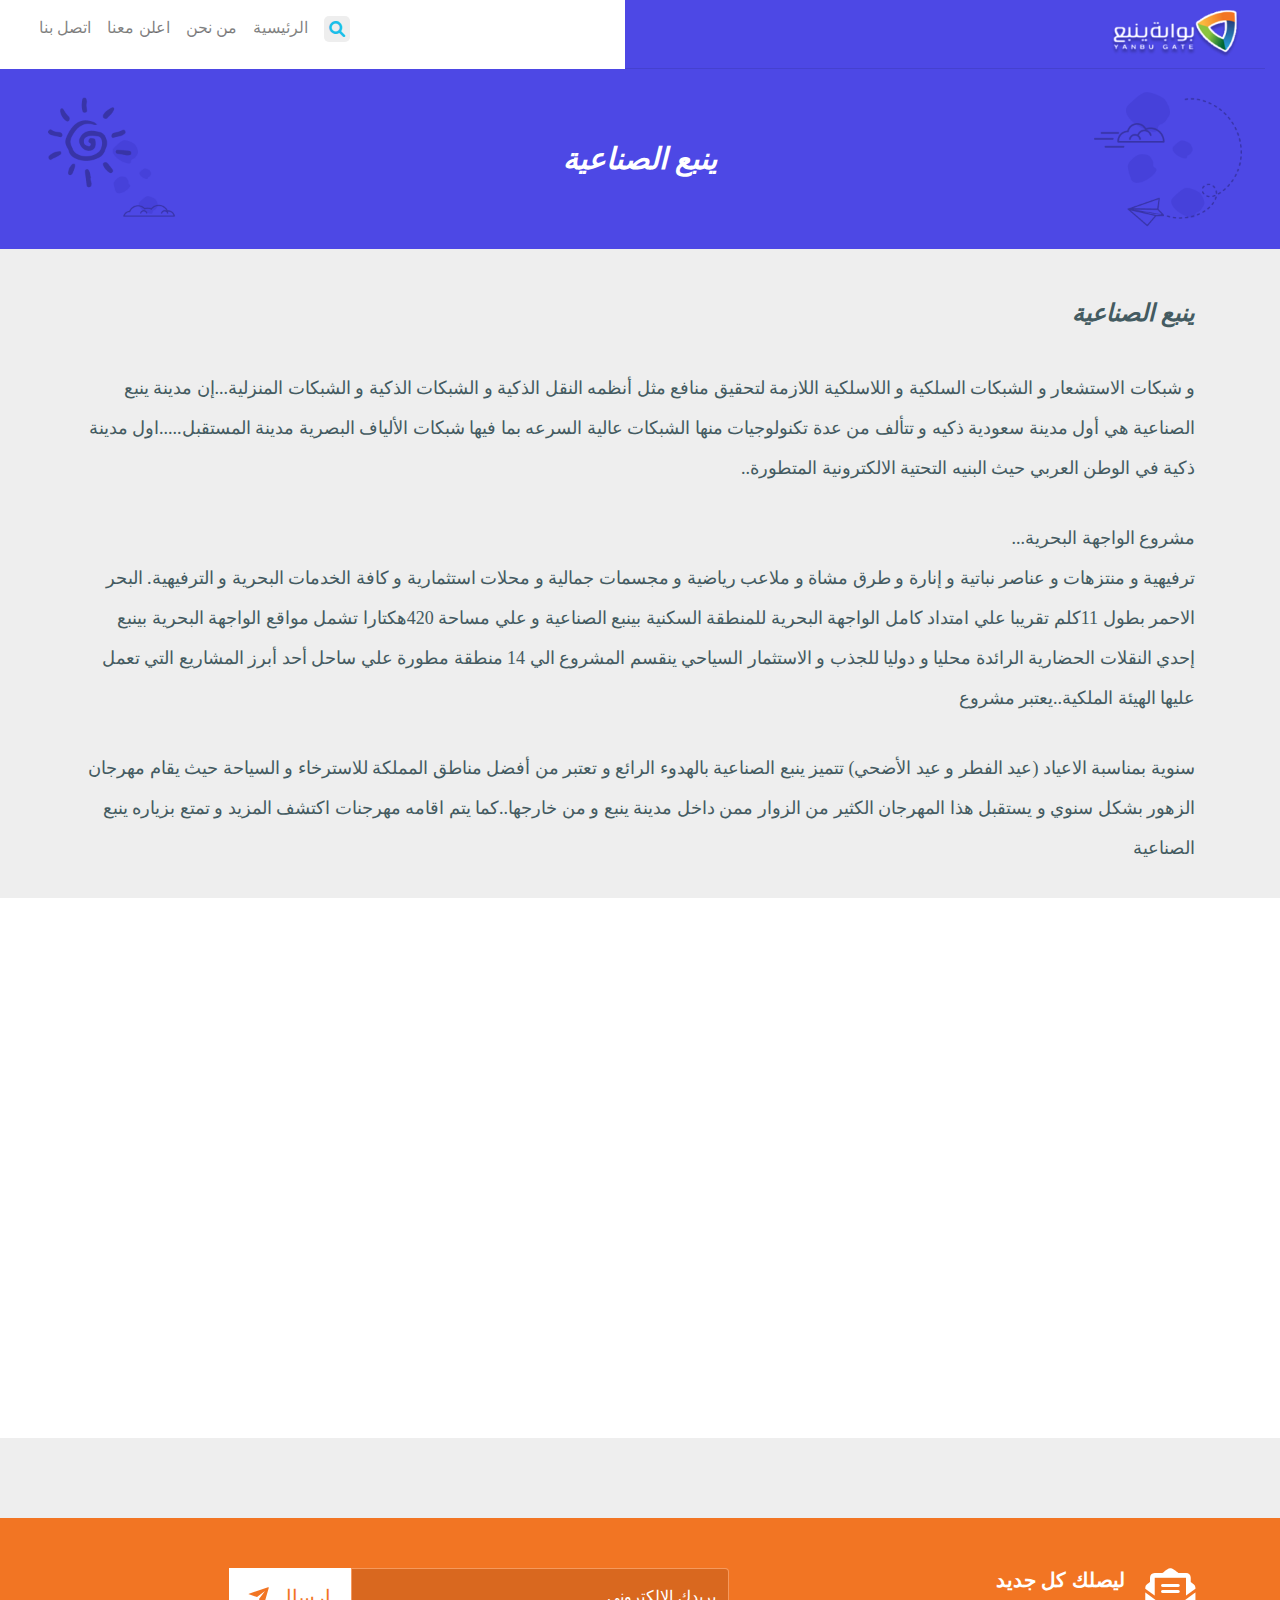
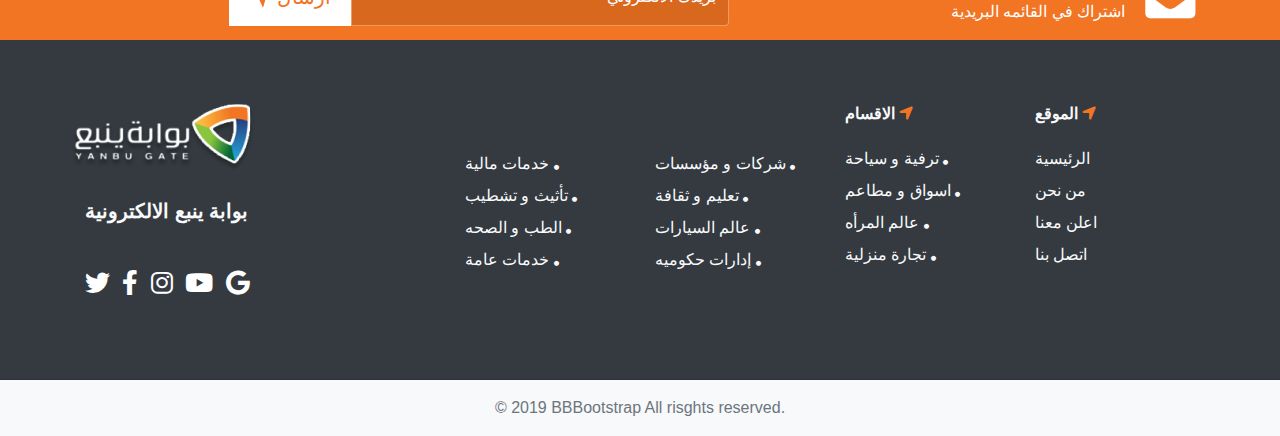
<file: indus.html>
<!DOCTYPE html>
<html lang="en">

<head>
    <meta charset="UTF-8">
    <meta http-equiv="X-UA-Compatible" content="IE=edge">
    <meta name="viewport" content="width=device-width, initial-scale=1.0">
    <title>Document</title>
    <link rel="preconnect" href="https://fonts.googleapis.com">
    <link rel="preconnect" href="https://fonts.gstatic.com" crossorigin>
    <link href="https://fonts.googleapis.com/css2?family=Raleway:ital,wght@0,300;0,400;1,100;1,300&display=swap"
        rel="stylesheet">
    <link href="https://unpkg.com/aos@2.3.1/dist/aos.css" rel="stylesheet">
    <link rel="stylesheet" href="css/owl.carousel.min.css">
    <link rel="stylesheet" href="css/owl.theme.default.min.css">
    <link rel="stylesheet" href="css/all.min.css">
    <link rel="stylesheet" href="css/bootstrap.css">
    <link rel="stylesheet" href="css/style.css">
</head>

<body>


    <header>
        <div class="row page ">
            <div class="col left">
                <nav class="navbar navbar-expand-lg navbar-light ">
                    <div class="container-fluid">
                        <button class="navbar-toggler" type="button" data-bs-toggle="collapse"
                            data-bs-target="#navbarNav" aria-controls="navbarNav" aria-expanded="false"
                            aria-label="Toggle navigation">
                            <span class="navbar-toggler-icon"></span>
                        </button>
                        <div class="collapse navbar-collapse" id="navbarNav">
                            <ul class="navbar-nav">
                                <li class="nav-item">
                                    <a class="nav-link " aria-current="page" href="contact.html">اتصل بنا</a>
                                </li>
                                <li class="nav-item">
                                    <a class="nav-link" href="announcement.html">اعلن معنا</a>
                                </li>
                                <li class="nav-item">
                                    <a class="nav-link" href="about-us.html">من نحن</a>
                                </li>
                                <li class="nav-item">
                                    <a class="nav-link " href="home.html" tabindex="-1"
                                        aria-disabled="true">الرئيسية</a>
                                </li>
                                <li class="nav-item">
                                    <a class="nav-link " href="#" tabindex="-1" aria-disabled="true"><i
                                            class="fa-solid fa-magnifying-glass"></i></a>
                                </li>
                            </ul>
                        </div>

                    </div>
                </nav>
            </div>
            <div class="col right ">
                <img src="img/logo w3 1.png ">
            </div>
    </header>
    <section class="about-us">
        <h1 class="about-us__title">ينبع الصناعية</h1>
    </section>

    <section class="ksa">
        <div class="container">
            <h3 dir="rtl" class="ksa__title"> ينبع الصناعية
            </h3>
            <p dir="rtl" class="ksa__para">و شبكات الاستشعار و الشبكات السلكية و اللاسلكية اللازمة لتحقيق منافع مثل
                أنظمه النقل الذكية و الشبكات الذكية و الشبكات المنزلية...إن مدينة ينبع الصناعية هي أول مدينة سعودية ذكيه
                و تتألف من عدة تكنولوجيات منها الشبكات عالية السرعه بما فيها شبكات الألياف البصرية مدينة
                المستقبل.....اول مدينة ذكية في الوطن العربي حيث البنيه التحتية الالكترونية المتطورة..</p>
            <p dir="rtl" class="ksa__subPara">مشروع الواجهة البحرية... <br>
                ترفيهية و منتزهات و عناصر نباتية و إنارة و طرق مشاة و ملاعب رياضية و مجسمات جمالية و محلات استثمارية و
                كافة الخدمات البحرية و الترفيهية. البحر الاحمر بطول 11كلم تقريبا علي امتداد كامل الواجهة البحرية للمنطقة
                السكنية بينبع الصناعية و علي مساحة 420هكتارا تشمل مواقع الواجهة البحرية بينبع إحدي النقلات الحضارية
                الرائدة محليا و دوليا للجذب و الاستثمار السياحي ينقسم المشروع الي 14 منطقة مطورة علي ساحل أحد أبرز
                المشاريع التي تعمل عليها الهيئة الملكية..يعتبر مشروع</p>
            <p dir="rtl" class="ksa__subPara">سنوية بمناسبة الاعياد (عيد الفطر و عيد الأضحي) تتميز ينبع الصناعية بالهدوء
                الرائع و تعتبر من أفضل مناطق المملكة للاسترخاء و السياحة حيث يقام مهرجان الزهور بشكل سنوي و يستقبل هذا
                المهرجان الكثير من الزوار ممن داخل مدينة ينبع و من خارجها..كما يتم اقامه مهرجنات اكتشف المزيد و تمتع
                بزياره ينبع الصناعية</p>
        </div>
    </section>
    <section class="youtube">
        <img src="img/Group 56.png" data-aos="fade-up" data-aos-delay="500" data-aos-duration="1000">
    </section>
    <div class="color"></div>

    <section class="new">
        <div class="container">
            <div class="subscribe">
                <i class="fa-solid fa-envelope-open-text"></i>
                <div class="new__body">
                    <h5 class="new__title">ليصلك كل جديد</h5>
                    <p class="new__para">اشتراك في القائمه البريدية</p>
                </div>
            </div>
            <div class="input-group mb-3 email">
                <button class="send">
                    <div class="svg-wrapper-1">
                        <div class="svg-wrapper">
                            <svg xmlns="http://www.w3.org/2000/svg" viewBox="0 0 24 24" width="24" height="24">
                                <path fill="none" d="M0 0h24v24H0z"></path>
                                <path fill="currentColor"
                                    d="M1.946 9.315c-.522-.174-.527-.455.01-.634l19.087-6.362c.529-.176.832.12.684.638l-5.454 19.086c-.15.529-.455.547-.679.045L12 14l6-8-8 6-8.054-2.685z">
                                </path>
                            </svg>
                        </div>
                    </div>
                    <span>ارسال</span>
                </button>
                <input type="text" class="form-control " value=" بريدك الالكتروني" aria-label="بريدك الالكتروني"
                    aria-describedby="button-addon2">
            </div>
        </div>
    </section>

    <footer class="bg-dark">
        <div class="container py-5">
            <div class="row py-3">
                <div class="col-lg-4 col-md-6 mb-lg-0 ">
                    <h6 class="text-uppercase font-weight-bold mb-4"><img src="img/logo w3 1.png"></h6>
                    <p class="text-light mb-4 footer__para">بوابة ينبع الالكترونية</p>
                    <ul class="list-inline mt-4">
                        <li class="list-inline-item"><a href="#" target="_blank" title="twitter"><i
                                    class="fab  fa-2x fa-twitter"></i></a></li>
                        <li class="list-inline-item"><a href="#" target="_blank" title="facebook"><i
                                    class="fab fa-2x fa-facebook-f"></i></a></li>
                        <li class="list-inline-item"><a href="#" target="_blank" title="instagram"><i
                                    class="fab fa-2x fa-instagram"></i></a></li>
                        <li class="list-inline-item"><a href="#" target="_blank" title="pinterest"><i
                                    class="fab fa-2x fa-youtube"></i></a></li>
                        <li class="list-inline-item"><a href="#" target="_blank" title="vimeo"><i
                                    class="fab fa-2x fa-google"></i></a>
                        </li>
                    </ul>
                </div>
                <div class="col-lg-2 col-md-6 mb-4 mb-lg-0">
                    <ul class="list-unstyled mb-0 pt-5">
                        <li class="mb-2 "><a href="#" class="text-light">خدمات مالية <i
                                    class="fa-solid fa-circle"></i></a>
                        </li>
                        <li class="mb-2"><a href="#" class="text-light">تأثيث و تشطيب <i
                                    class="fa-solid fa-circle"></i></a>
                        </li>
                        <li class="mb-2"><a href="#" class="text-light">الطب و الصحه <i
                                    class="fa-solid fa-circle"></i></a>
                        </li>
                        <li class="mb-2"><a href="#" class="text-light">خدمات عامة <i
                                    class="fa-solid fa-circle"></i></a>
                        </li>
                    </ul>
                </div>

                <div class="col-lg-2 col-md-6 mb-4 mb-lg-0">
                    <ul class="list-unstyled mb-0 pt-5">
                        <li class="mb-2 "><a href="#" class="text-light">شركات و
                                مؤسسات <i class="fa-solid fa-circle"></i></a>
                        </li>
                        <li class="mb-2"><a href="#" class="text-light">تعليم و ثقافة <i
                                    class="fa-solid fa-circle"></i></a>
                        </li>
                        <li class="mb-2"><a href="#" class="text-light">عالم السيارات <i
                                    class="fa-solid fa-circle"></i></a>
                        </li>
                        <li class="mb-2"><a href="#" class="text-light">إدارات حكوميه <i
                                    class="fa-solid fa-circle"></i></a>
                        </li>
                    </ul>
                </div>

                <div class="col-lg-2 col-md-6 mb-4 mb-lg-0">
                    <h6 class="text-uppercase font-weight-bold mb-4 text-light">الاقسام <i
                            class="fa-solid fa-location-arrow"></i>
                    </h6>
                    <ul class="list-unstyled mb-0">
                        <li class="mb-2 "><a href="#" class="text-light">ترفية و
                                سياحة <i class="fa-solid fa-circle"></i></a>
                        </li>
                        <li class="mb-2"><a href="#" class="text-light">اسواق و مطاعم <i
                                    class="fa-solid fa-circle"></i></a>
                        </li>
                        <li class="mb-2"><a href="#" class="text-light">عالم المرأه <i
                                    class="fa-solid fa-circle"></i></a>
                        </li>
                        <li class="mb-2"><a href="#" class="text-light">تجارة منزلية <i
                                    class="fa-solid fa-circle"></i></a>
                        </li>
                    </ul>



                </div>
                <div class="col-lg-2 col-md-6 mb-4 mb-lg-0">
                    <h6 class="text-uppercase font-weight-bold mb-4 text-light">الموقع <i
                            class="fa-solid fa-location-arrow"></i></h6>
                    <ul class="list-unstyled mb-0">
                        <li class="mb-2 "><a href="#" class="text-light">الرئيسية</a></li>
                        <li class="mb-2"><a href="#" class="text-light">من نحن</a></li>
                        <li class="mb-2"><a href="#" class="text-light">اعلن معنا</a></li>
                        <li class="mb-2"><a href="#" class="text-light">اتصل بنا</a></li>
                    </ul>
                </div>

            </div>
        </div>
        <hr class="p-0 m-0 b-0">


        <div class="bg-light py-2">
            <div class="container text-center">
                <p class="text-muted mb-0 py-2">&copy; 2019 BBBootstrap All risghts reserved.</p>

            </div>
        </div>

    </footer>




    <script src="https://unpkg.com/aos@2.3.1/dist/aos.js"></script>
    <script src="js/popper.min.js"></script>
    <script src="js/jquery-3.3.1.slim.min.js"></script>
    <script src="js/bootstrap.js"></script>
    <script src="js/js.js"></script>

    <script>
        AOS.init();
    </script>
    <script src="js/owl.carousel.min.js"></script>
    <script>
        $('.owl-carousel').owlCarousel({
            loop: true,
            margin: 10,
            nav: false,
            dots: true,
            responsive: {
                0: {
                    items: 3
                },
                600: {
                    items: 3
                },
                1000: {
                    items: 6
                }
            }
        })
    </script>
    </script>
</body>

</html>
</file>
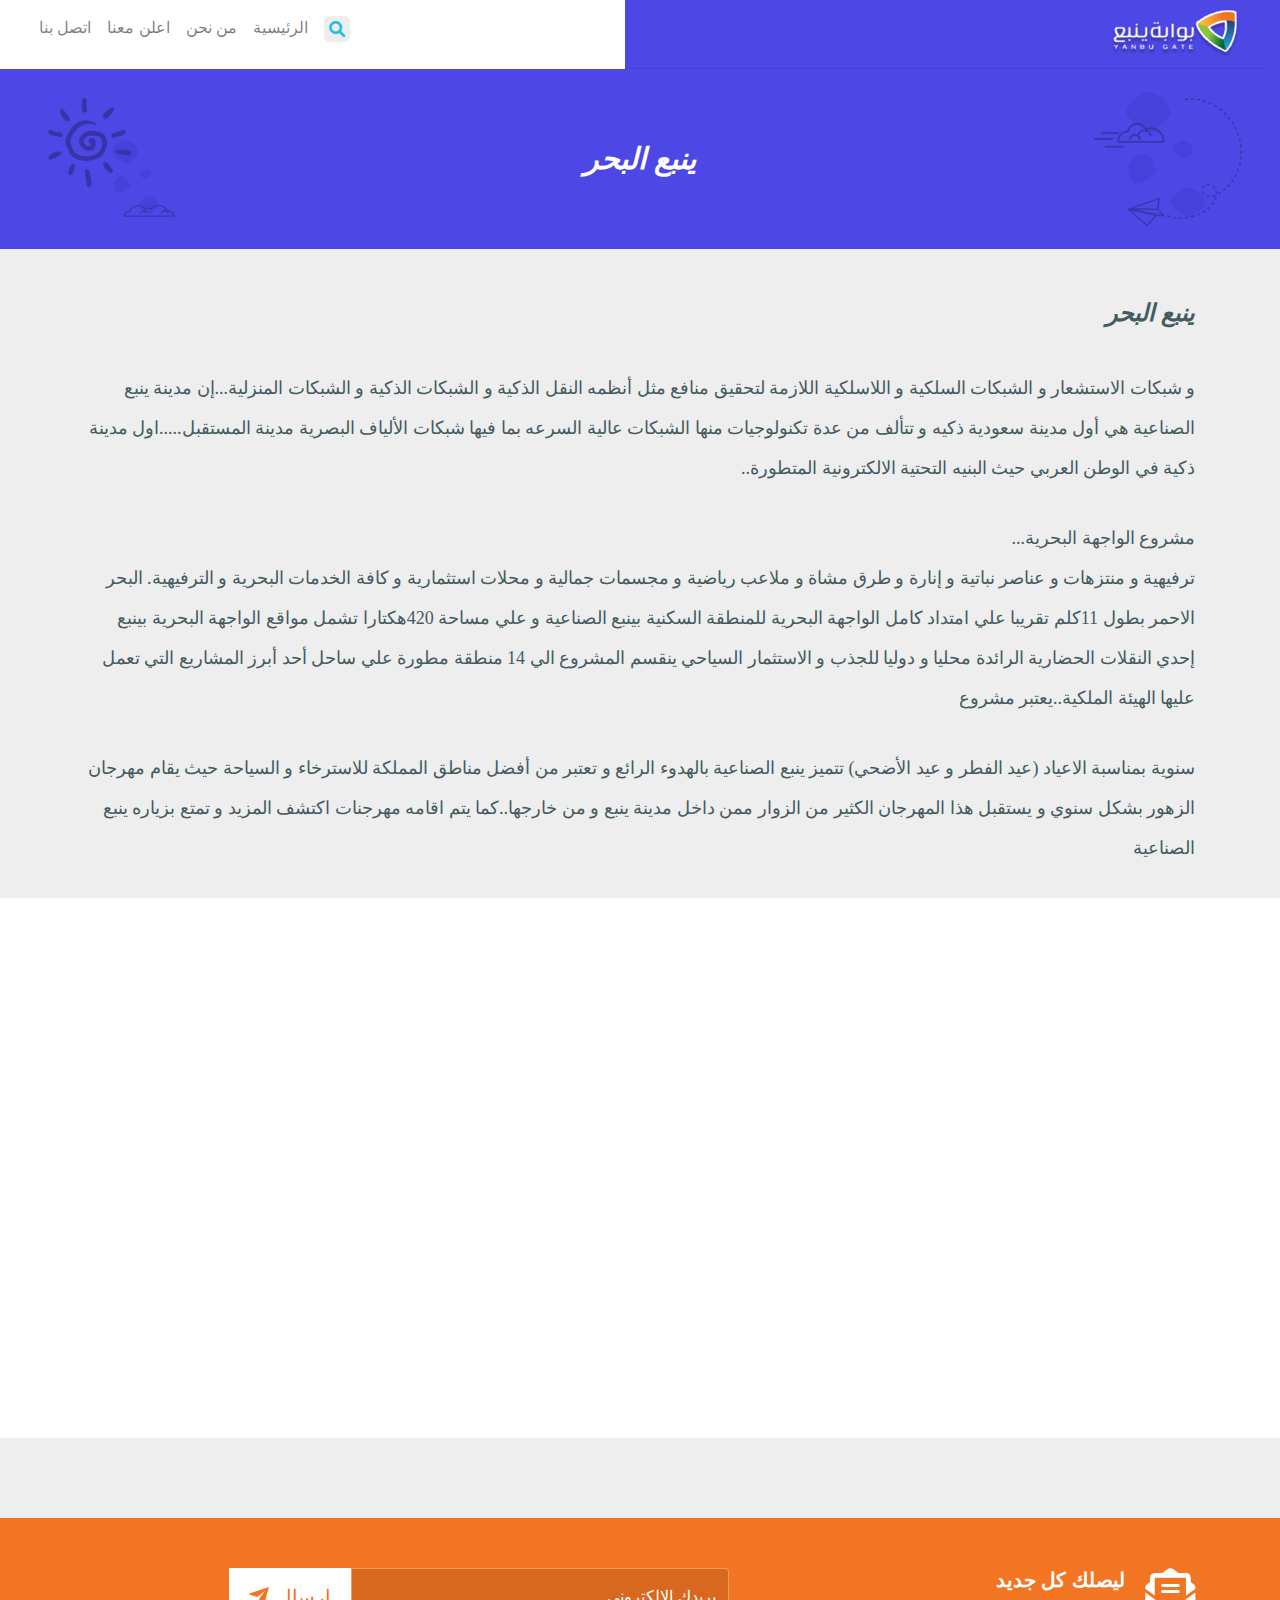
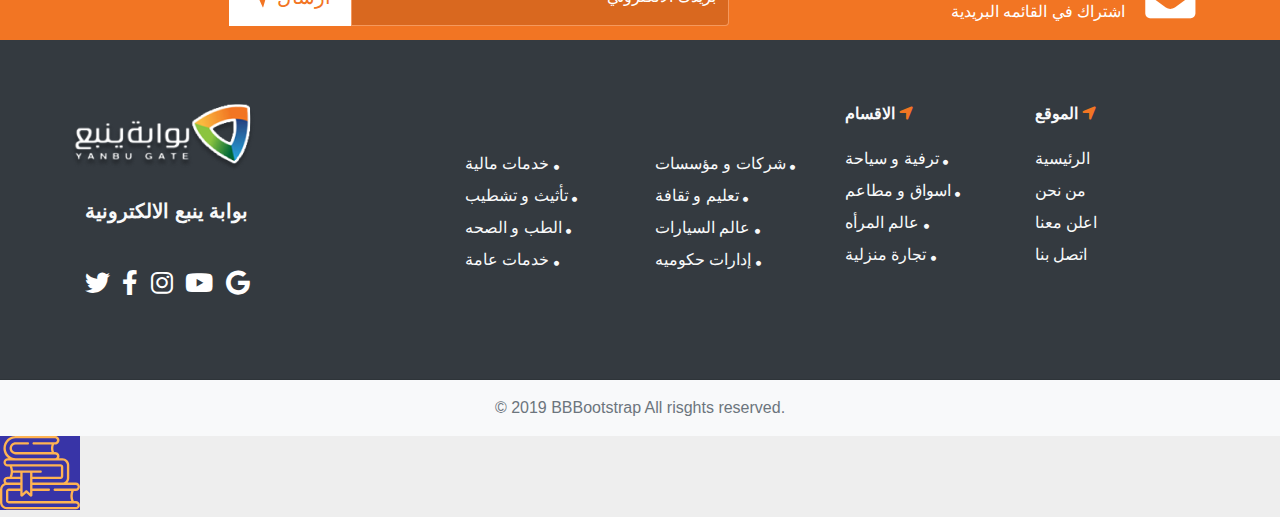
<file: sea.html>
<!DOCTYPE html>
<html lang="en">

<head>
    <meta charset="UTF-8">
    <meta http-equiv="X-UA-Compatible" content="IE=edge">
    <meta name="viewport" content="width=device-width, initial-scale=1.0">
    <title>Document</title>
    <link rel="preconnect" href="https://fonts.googleapis.com">
    <link rel="preconnect" href="https://fonts.gstatic.com" crossorigin>
    <link href="https://fonts.googleapis.com/css2?family=Raleway:ital,wght@0,300;0,400;1,100;1,300&display=swap"
        rel="stylesheet">
    <link href="https://unpkg.com/aos@2.3.1/dist/aos.css" rel="stylesheet">
    <link rel="stylesheet" href="css/owl.carousel.min.css">
    <link rel="stylesheet" href="css/owl.theme.default.min.css">
    <link rel="stylesheet" href="css/all.min.css">
    <link rel="stylesheet" href="css/bootstrap.css">
    <link rel="stylesheet" href="css/style.css">
    <link rel="stylesheet" href="https://cdn.linearicons.com/free/1.0.0/icon-font.min.css">
    <script src="js/svg-loader.min.js"></script>
</head>

<body>


    <header>
        <div class="row page ">
            <div class="col left">
                <nav class="navbar navbar-expand-lg navbar-light ">
                    <div class="container-fluid">
                        <button class="navbar-toggler" type="button" data-bs-toggle="collapse"
                            data-bs-target="#navbarNav" aria-controls="navbarNav" aria-expanded="false"
                            aria-label="Toggle navigation">
                            <span class="navbar-toggler-icon"></span>
                        </button>
                        <div class="collapse navbar-collapse" id="navbarNav">
                            <ul class="navbar-nav">
                                <li class="nav-item">
                                    <a class="nav-link " aria-current="page" href="contact.html">اتصل بنا</a>
                                </li>
                                <li class="nav-item">
                                    <a class="nav-link" href="announcement.html">اعلن معنا</a>
                                </li>
                                <li class="nav-item">
                                    <a class="nav-link" href="about-us.html">من نحن</a>
                                </li>
                                <li class="nav-item">
                                    <a class="nav-link " href="home.html" tabindex="-1"
                                        aria-disabled="true">الرئيسية</a>
                                </li>
                                <li class="nav-item">
                                    <a class="nav-link " href="#" tabindex="-1" aria-disabled="true"><i
                                            class="fa-solid fa-magnifying-glass"></i></a>
                                </li>
                            </ul>
                        </div>

                    </div>
                </nav>
            </div>
            <div class="col right ">
                <img src="img/logo w3 1.png ">
            </div>
    </header>
    <section class="about-us">
        <h1 class="about-us__title">ينبع البحر</h1>
    </section>

    <section class="ksa">
        <div class="container">
            <h3 dir="rtl" class="ksa__title"> ينبع البحر
            </h3>
            <p dir="rtl" class="ksa__para">و شبكات الاستشعار و الشبكات السلكية و اللاسلكية اللازمة لتحقيق منافع مثل
                أنظمه النقل الذكية و الشبكات الذكية و الشبكات المنزلية...إن مدينة ينبع الصناعية هي أول مدينة سعودية ذكيه
                و تتألف من عدة تكنولوجيات منها الشبكات عالية السرعه بما فيها شبكات الألياف البصرية مدينة
                المستقبل.....اول مدينة ذكية في الوطن العربي حيث البنيه التحتية الالكترونية المتطورة..</p>
            <p dir="rtl" class="ksa__subPara">مشروع الواجهة البحرية... <br>
                ترفيهية و منتزهات و عناصر نباتية و إنارة و طرق مشاة و ملاعب رياضية و مجسمات جمالية و محلات استثمارية و
                كافة الخدمات البحرية و الترفيهية. البحر الاحمر بطول 11كلم تقريبا علي امتداد كامل الواجهة البحرية للمنطقة
                السكنية بينبع الصناعية و علي مساحة 420هكتارا تشمل مواقع الواجهة البحرية بينبع إحدي النقلات الحضارية
                الرائدة محليا و دوليا للجذب و الاستثمار السياحي ينقسم المشروع الي 14 منطقة مطورة علي ساحل أحد أبرز
                المشاريع التي تعمل عليها الهيئة الملكية..يعتبر مشروع</p>
            <p dir="rtl" class="ksa__subPara">سنوية بمناسبة الاعياد (عيد الفطر و عيد الأضحي) تتميز ينبع الصناعية بالهدوء
                الرائع و تعتبر من أفضل مناطق المملكة للاسترخاء و السياحة حيث يقام مهرجان الزهور بشكل سنوي و يستقبل هذا
                المهرجان الكثير من الزوار ممن داخل مدينة ينبع و من خارجها..كما يتم اقامه مهرجنات اكتشف المزيد و تمتع
                بزياره ينبع الصناعية</p>
        </div>
    </section>
    <section class="youtube">
        <img src="img/Group 56.png" data-aos="fade-up" data-aos-delay="500" data-aos-duration="1000">
    </section>
    <div class="color"></div>

    <section class="new">
        <div class="container">
            <div class="subscribe">
                <i class="fa-solid fa-envelope-open-text"></i>
                <div class="new__body">
                    <h5 class="new__title">ليصلك كل جديد</h5>
                    <p class="new__para">اشتراك في القائمه البريدية</p>
                </div>
            </div>
            <div class="input-group mb-3 email">
                <button class="send">
                    <div class="svg-wrapper-1">
                        <div class="svg-wrapper">
                            <svg xmlns="http://www.w3.org/2000/svg" viewBox="0 0 24 24" width="24" height="24">
                                <path fill="none" d="M0 0h24v24H0z"></path>
                                <path fill="currentColor"
                                    d="M1.946 9.315c-.522-.174-.527-.455.01-.634l19.087-6.362c.529-.176.832.12.684.638l-5.454 19.086c-.15.529-.455.547-.679.045L12 14l6-8-8 6-8.054-2.685z">
                                </path>
                            </svg>
                        </div>
                    </div>
                    <span>ارسال</span>
                </button>
                <input type="text" class="form-control " value=" بريدك الالكتروني" aria-label="بريدك الالكتروني"
                    aria-describedby="button-addon2">
            </div>
        </div>
    </section>

    <footer class="bg-dark">
        <div class="container py-5">
            <div class="row py-3">
                <div class="col-lg-4 col-md-6 mb-lg-0 ">
                    <h6 class="text-uppercase font-weight-bold mb-4"><img src="img/logo w3 1.png"></h6>
                    <p class="text-light mb-4 footer__para">بوابة ينبع الالكترونية</p>
                    <ul class="list-inline mt-4">
                        <li class="list-inline-item"><a href="#" target="_blank" title="twitter"><i
                                    class="fab  fa-2x fa-twitter"></i></a></li>
                        <li class="list-inline-item"><a href="#" target="_blank" title="facebook"><i
                                    class="fab fa-2x fa-facebook-f"></i></a></li>
                        <li class="list-inline-item"><a href="#" target="_blank" title="instagram"><i
                                    class="fab fa-2x fa-instagram"></i></a></li>
                        <li class="list-inline-item"><a href="#" target="_blank" title="pinterest"><i
                                    class="fab fa-2x fa-youtube"></i></a></li>
                        <li class="list-inline-item"><a href="#" target="_blank" title="vimeo"><i
                                    class="fab fa-2x fa-google"></i></a>
                        </li>
                    </ul>
                </div>
                <div class="col-lg-2 col-md-6 mb-4 mb-lg-0">
                    <ul class="list-unstyled mb-0 pt-5">
                        <li class="mb-2 "><a href="#" class="text-light">خدمات مالية <i
                                    class="fa-solid fa-circle"></i></a>
                        </li>
                        <li class="mb-2"><a href="#" class="text-light">تأثيث و تشطيب <i
                                    class="fa-solid fa-circle"></i></a>
                        </li>
                        <li class="mb-2"><a href="#" class="text-light">الطب و الصحه <i
                                    class="fa-solid fa-circle"></i></a>
                        </li>
                        <li class="mb-2"><a href="#" class="text-light">خدمات عامة <i
                                    class="fa-solid fa-circle"></i></a>
                        </li>
                    </ul>
                </div>

                <div class="col-lg-2 col-md-6 mb-4 mb-lg-0">
                    <ul class="list-unstyled mb-0 pt-5">
                        <li class="mb-2 "><a href="#" class="text-light">شركات و
                                مؤسسات <i class="fa-solid fa-circle"></i></a>
                        </li>
                        <li class="mb-2"><a href="#" class="text-light">تعليم و ثقافة <i
                                    class="fa-solid fa-circle"></i></a>
                        </li>
                        <li class="mb-2"><a href="#" class="text-light">عالم السيارات <i
                                    class="fa-solid fa-circle"></i></a>
                        </li>
                        <li class="mb-2"><a href="#" class="text-light">إدارات حكوميه <i
                                    class="fa-solid fa-circle"></i></a>
                        </li>
                    </ul>
                </div>

                <div class="col-lg-2 col-md-6 mb-4 mb-lg-0">
                    <h6 class="text-uppercase font-weight-bold mb-4 text-light">الاقسام <i
                            class="fa-solid fa-location-arrow"></i>
                    </h6>
                    <ul class="list-unstyled mb-0">
                        <li class="mb-2 "><a href="#" class="text-light">ترفية و
                                سياحة <i class="fa-solid fa-circle"></i></a>
                        </li>
                        <li class="mb-2"><a href="#" class="text-light">اسواق و مطاعم <i
                                    class="fa-solid fa-circle"></i></a>
                        </li>
                        <li class="mb-2"><a href="#" class="text-light">عالم المرأه <i
                                    class="fa-solid fa-circle"></i></a>
                        </li>
                        <li class="mb-2"><a href="#" class="text-light">تجارة منزلية <i
                                    class="fa-solid fa-circle"></i></a>
                        </li>
                    </ul>



                </div>
                <div class="col-lg-2 col-md-6 mb-4 mb-lg-0">
                    <h6 class="text-uppercase font-weight-bold mb-4 text-light">الموقع <i
                            class="fa-solid fa-location-arrow"></i></h6>
                    <ul class="list-unstyled mb-0">
                        <li class="mb-2 "><a href="#" class="text-light">الرئيسية</a></li>
                        <li class="mb-2"><a href="#" class="text-light">من نحن</a></li>
                        <li class="mb-2"><a href="#" class="text-light">اعلن معنا</a></li>
                        <li class="mb-2"><a href="#" class="text-light">اتصل بنا</a></li>
                    </ul>
                </div>

            </div>
        </div>
        <hr class="p-0 m-0 b-0">


        <div class="bg-light py-2">
            <div class="container text-center">
                <p class="text-muted mb-0 py-2">&copy; 2019 BBBootstrap All risghts reserved.</p>

            </div>
        </div>

    </footer>

    <span class="lnr lnr-sad"></span>
    <svg data-src="img/book.svg" class="tt"></svg>


    <script src="https://unpkg.com/aos@2.3.1/dist/aos.js"></script>
    <script src="js/popper.min.js"></script>
    <script src="js/jquery-3.3.1.slim.min.js"></script>
    <script src="js/bootstrap.js"></script>
    <script src="js/js.js"></script>

    <script>
        AOS.init();
    </script>
    <script src="js/owl.carousel.min.js"></script>
    <script>
        $('.owl-carousel').owlCarousel({
            loop: true,
            margin: 10,
            nav: false,
            dots: true,
            responsive: {
                0: {
                    items: 3
                },
                600: {
                    items: 3
                },
                1000: {
                    items: 6
                }
            }
        })
    </script>
    </script>
</body>

</html>
</file>
<file: css/style.css>
* {
    padding: 0;
    margin: 0;
}

/* From uiverse.io by @bhaveshxrawat */
.card {
    background: white;
    position: relative;
    display: flex;
    place-content: center;
    place-items: center;
    overflow: hidden;
    border-radius: 20px;
}

.card .announ__details {
    z-index: 1;
    color: #445B61;
    font-family: '29LT Bukra';
    font-style: normal;
    font-weight: 400;
    font-size: 18px;
    line-height: 40px;
}

.card::before {
    content: '';
    position: absolute;
    width: 400px;
    background-image: linear-gradient(180deg, rgb(0, 183, 255), rgb(255, 48, 255));
    height: 130%;
    animation: rotBGimg 3s linear infinite;
    transition: all 0.2s linear;
}

@keyframes rotBGimg {
    from {
        transform: rotate(0deg);
    }

    to {
        transform: rotate(360deg);
    }
}

/* From uiverse.io by @alexmaracinaru */
.cta {
    position: relative;
    margin: auto;
    padding: 12px 18px;
    transition: all 0.2s ease;
    border: none;
    background: none;
}

.cta:before {
    content: "";
    position: absolute;
    top: 0;
    left: 0;
    display: block;
    border-radius: 50px;
    background: rgb(255, 179, 82);
    width: 45px;
    height: 45px;
    transition: all 0.3s ease;
}

.cta span {
    position: relative;
    font-family: "Ubuntu", sans-serif;
    font-size: 18px;
    font-weight: 700;
    letter-spacing: 0.05em;
    color: white;
}

.cta svg {
    position: relative;
    top: 0;
    margin-left: 10px;
    fill: none;
    stroke-linecap: round;
    stroke-linejoin: round;
    stroke: white;
    stroke-width: 2;
    transform: translateX(-5px);
    transition: all 0.3s ease;
}

.cta:hover:before {
    width: 100%;
    background: rgb(255, 179, 82);
}

.cta:hover svg {
    transform: translateX(0);
}

.cta:active {
    transform: scale(0.95);
}

/* From uiverse.io */
.fancy {
    background-color: transparent;
    border: 2px solid #000;
    border-radius: 0;
    box-sizing: border-box;
    color: #fff;
    cursor: pointer;
    display: inline-block;
    float: right;
    font-weight: 700;
    letter-spacing: 0.05em;
    margin: 0;
    outline: none;
    overflow: visible;
    padding: 1.25em 2em;
    position: relative;
    text-align: center;
    text-decoration: none;
    text-transform: none;
    transition: all 0.3s ease-in-out;
    user-select: none;
    font-size: 13px;
}

.fancy::before {
    content: " ";
    width: 1.5625rem;
    height: 2px;
    background: black;
    top: 50%;
    left: 1.5em;
    position: absolute;
    transform: translateY(-50%);
    transform-origin: center;
    transition: background 0.3s linear, width 0.3s linear;
}

.fancy .text {
    font-size: 1.125em;
    line-height: 1.33333em;
    padding-left: 2em;
    display: block;
    text-align: left;
    transition: all 0.3s ease-in-out;
    text-transform: uppercase;
    text-decoration: none;
    color: black;
}

.fancy .top-key {
    height: 2px;
    width: 1.5625rem;
    top: -2px;
    left: 0.625rem;
    position: absolute;
    background: #e8e8e8;
    transition: width 0.5s ease-out, left 0.3s ease-out;
}

.fancy .bottom-key-1 {
    height: 2px;
    width: 1.5625rem;
    right: 1.875rem;
    bottom: -2px;
    position: absolute;
    background: #e8e8e8;
    transition: width 0.5s ease-out, right 0.3s ease-out;
}

.fancy .bottom-key-2 {
    height: 2px;
    width: 0.625rem;
    right: 0.625rem;
    bottom: -2px;
    position: absolute;
    background: #e8e8e8;
    transition: width 0.5s ease-out, right 0.3s ease-out;
}

.fancy:hover {
    color: white;
    background: black;
}

.fancy:hover::before {
    width: 0.9375rem;
    background: white;
}

.fancy:hover .text {
    color: white;
    padding-left: 1.5em;
}

.fancy:hover .top-key {
    left: -2px;
    width: 0px;
}

.fancy:hover .bottom-key-1,
.fancy:hover .bottom-key-2 {
    right: 0;
    width: 0;
}

/* From uiverse.io by @adamgiebl */
.send {
    font-family: inherit;
    font-size: 20px;
    background: white;
    color: #f27523;
    padding: 0.7em 1em;
    padding-left: 0.9em;
    display: flex;
    align-items: center;
    border: none;
    overflow: hidden;
    transition: all 0.2s;
}

.send span {
    display: block;
    margin-left: 0.3em;
    transition: all 0.3s ease-in-out;
}

.send svg {
    display: block;
    transform-origin: center center;
    transition: transform 0.3s ease-in-out;
}

.send:hover .svg-wrapper {
    animation: fly-1 0.6s ease-in-out infinite alternate;
}

.send:hover svg {
    transform: translateX(1.2em) rotate(45deg) scale(1.1);
}

.send:hover span {
    transform: translateX(5em);
}

.send:active {
    transform: scale(0.95);
}

@keyframes fly-1 {
    from {
        transform: translateY(0.1em);
    }

    to {
        transform: translateY(-0.1em);
    }
}

body {
    background-color: #eee;
}

a {
    color: #000;
}

a:hover {
    text-decoration: none;
    color: #000;
}

.page {
    width: 100%;
}

/* header*/
header {
    background-color: #4D48E5;
}

.nav__list,
.all__list {
    display: flex;
    list-style: none;
}

.nav__item {
    margin-left: 20px;
    padding-top: 20px;
}

.nav__link {
    color: #000;
}

.nav__link:hover {
    text-decoration: none;
    color: #4D48E5;
}

.nav-link i {
    color: #1BBFE9;
    background-color: #eee;
    padding: 5px;
    border-radius: 5px;
    -webkit-border-radius: 5px;
    -moz-border-radius: 5px;
    -ms-border-radius: 5px;
    -o-border-radius: 5px;
}

.right img {
    width: 150px;
    height: 50x;
    padding: 10px;
}

.right {
    display: flex;
    flex-direction: row-reverse;
    background-color: #4D48E5;
    display: flex;
    border-bottom: 1px solid rgba(0, 0, 0, 0.096);
}

.left {
    background-color: white;
}

.descAll {
    position: relative;
    width: 100%;
}

.descAll img {
    width: 50%;
}

.desc {
    background-color: #4D48E5;
}

.desc__body {
    padding: 50px 0px 0px 50px;
    text-align: left;
    color: white;
}

.desc__title {
    font-family: '29LT Bukra';
    font-style: italic;
    font-weight: 800;
    font-size: 40px;
    line-height: 72px;
}

.desc__subTitle {
    font-family: '29LT Bukra';
    font-style: normal;
    font-weight: 200;
    font-size: 25px;
    margin-bottom: 50px;
    padding-left: 100px;
}

.desc__para {
    overflow: hidden;
    text-overflow: ellipsis;
    white-space: nowrap;
    width: 290px;
    line-height: 40px;
    margin-bottom: 70px;
}

.desc__arrow {
    text-align: left;
    margin-top: 70px;
    font-size: 40px;
    display: flex;
    gap: 20px;
}

.fa-angle-right {
    color: #ddd;
}

@media (max-width:767px) {
    .descAll img {
        display: none;
    }

    .desc__para {
        margin-bottom: 15px;
    }

    .desc__arrow {
        margin-top: 15px;
        padding-bottom: 40px;
    }
}

@media (min-width:768px) and (max-width:1500px) {
    .desc__para {
        margin-bottom: 15px;
    }

    .desc__arrow {
        margin-top: 20px;
        padding-bottom: 40px;
    }
}

/* header end*/
/*search*/
.search {
    position: absolute;
    top: 85%;
    left: calc(50% - 350px);
    width: 700px;
    background-color: white;
    padding: 20px;
    border-radius: 10px;
    -webkit-border-radius: 10px;
    -moz-border-radius: 10px;
    -ms-border-radius: 10px;
    -o-border-radius: 10px;
}

#search-addon {
    background-color: #4D48E5;
    margin-right: 10px;
}

.search input {
    text-align: right;
}

.all__item {
    margin: auto;
    color: #000;
    padding: 10px 20px;
    border-radius: 50px;
    -webkit-border-radius: 50px;
    -moz-border-radius: 50px;
    -ms-border-radius: 50px;
    -o-border-radius: 50px;
    border: 1px solid rgb(255, 179, 82);
    cursor: pointer;
}

.active {
    background-color: rgb(255, 179, 82);
    color: white;
}

@media (max-width:767px) {
    .search {
        top: 55%;
        width: 420px;
        left: calc(50% - 210px);
    }
}

@media (min-width:768px) and (max-width:1200px) {
    .search {
        top: 55%;
        width: 700px;
        left: calc(50% - 350px);
    }
}

@media (min-width:1201px) and (max-width:1500px) {
    .search {
        top: 60%;
        width: 700px;
        left: calc(50% - 350px);
    }
}

@media (min-width:1501px) and (max-width:1700px) {
    .search {
        top: 70%;
        width: 700px;
        left: calc(50% - 350px);
    }
}

/* search end */
/*index */
.index {
    margin-top: 180px;
    text-align: center;
    margin-bottom: 50px;
}

.index__title {
    font-weight: bold;
    font-family: '29LT Bukra';
    margin-bottom: 30px;
}

.index__parts {
    display: grid;
    grid-template-columns: repeat(4, auto);
    align-items: center;
    gap: 30px;
}

.index__part {
    background-color: white;
    height: 150px;
    width: 200px;
    border-radius: 20px;
    -webkit-border-radius: 20px;
    -moz-border-radius: 20px;
    -ms-border-radius: 20px;
    -o-border-radius: 20px;
    text-align: center;
    padding: 20px;
    cursor: pointer;
}

.car {
    padding-top: 50px;
}

.activee:hover {
    background-color: #4D48E5;
    color: white;
}

.activee:hover p {
    color: white;
}

@media (max-width:767px) {
    .index__parts {
        grid-template-columns: repeat(2, auto);
    }
}

@media (min-width:768px) and (max-width:991px) {
    .index__parts {
        grid-template-columns: repeat(3, auto);
    }
}

/* index end*/
.banner img {
    width: 100%;
    margin-bottom: 50px;
}

@media (max-width:767px) {
    .banner {
        text-align: center;
    }
}


.tourism__view {
    display: flex;
    justify-content: space-between;
    flex-direction: row-reverse;
    align-items: center;
    margin-bottom: 20px;
}

.tourism__body {
    text-align: right;
    display: flex;
    flex-direction: row-reverse;
    align-items: center;
    gap: 20px;
}
.tourism__body h2 {
    font-size: 25px;
}
.tourism__view img {
    width: 70px;
    background-color: #1BBFE9;
    padding: 10px;
    border-radius: 10px;
    -webkit-border-radius: 10px;
    -moz-border-radius: 10px;
    -ms-border-radius: 10px;
    -o-border-radius: 10px;
}

.tourism__btn {
    font-family: '29LT Bukra';
    padding: 10px 30px;
    border: 1px solid #4D48E5;
    border-radius: 8px;
    -webkit-border-radius: 8px;
    -moz-border-radius: 8px;
    -ms-border-radius: 8px;
    -o-border-radius: 8px;
    background-color: white;
    font-size: 20px;
}


.tourism__link {
    color: #4D48E5;
}

.tourism__btn:hover {
    color: #4D48E5;
    background-color: rgba(255, 251, 251, 0.404);
}

.tourism__btn a:hover {
    text-decoration: none;
}

.tourism__parts {
    display: flex;
    gap: 40px;
    margin-bottom: 50px;
    text-align: right;
    justify-content: end;
}

.tourism__part--translate {
    background-color: white;
    border-radius: 15px;
    -webkit-border-radius: 15px;
    -moz-border-radius: 15px;
    -ms-border-radius: 15px;
    -o-border-radius: 15px;
}

.part__body {
    text-align: right;
    padding: 10px 30px;
    height: 160px;
    width: 300px;
    display: flex;
    flex-direction: column;
}

.kk {
    width: 300px;
    border-radius: 15px;
    -webkit-border-radius: 15px;
    -moz-border-radius: 15px;
    -ms-border-radius: 15px;
    -o-border-radius: 15px;
}

.part__title {
    font-family: '29LT Bukra';
    font-style: italic;
    font-weight: 800;
    font-size: 20px;
    line-height: 19px;
    color: #4D48E5;
    margin-bottom: 20px;
}

.part__para {
    font-family: '29LT Bukra';
    font-style: normal;
    font-weight: 400;
    font-size: 18px;
    line-height: 17px;
    color: #445B61;
}

.ll {
    width: 450px;
    text-align: right;
    height: 450px;
}

.body__btn {
    text-align: center;
    margin-top: 5px;
    background-color: #4D48E5;
    padding: 10px 30px;
    border-radius: 8px;
    -webkit-border-radius: 8px;
    -moz-border-radius: 8px;
    -ms-border-radius: 8px;
    -o-border-radius: 8px;
    opacity: 1;
}

.body__btn:hover {
    background-color: #4d48e5a9;
    color: white;
}



.tourism__part:hover .body__btn {
    transition: 0.3s ease;
    -webkit-transition: 0.3s ease;
    -moz-transition: 0.3s ease;
    -ms-transition: 0.3s ease;
    -o-transition: 0.3s ease;
    transform: translateY(5px);
    -webkit-transform: translateY(5px);
    -moz-transform: translateY(5px);
    -ms-transform: translateY(5px);
    -o-transform: translateY(5px);
}

.toursim__info {
    background: rgba(43, 42, 42, 0.459);
    background-size: 200% 100%;
    background-position: left bottom;
    transition: 0.6s;
    position: absolute;
    top: 17%;
    right: 13px;
    width: 25%;
    height: 450px;
    border-radius: 8px;
    display: flex;
    flex-direction: column;
    justify-content: flex-start;
    align-items: flex-end;
    opacity: 1;
    -webkit-border-radius: 8px;
    -moz-border-radius: 8px;
    -ms-border-radius: 8px;
    -o-border-radius: 8px;
    -webkit-transition: 0.6s;
    -moz-transition: 0.6s;
    -ms-transition: 0.6s;
    -o-transition: 0.6s;
    padding: 30px;
    color: white;
    font-family: '29LT Bukra';
}

.info__para {
    color: rgb(255, 179, 82);
    background-color: white;
    font-weight: bold;
    font-size: 17px;
    padding: 5px 15px;
    border-radius: 8px;
    -webkit-border-radius: 8px;
    -moz-border-radius: 8px;
    -ms-border-radius: 8px;
    -o-border-radius: 8px;
}

.info__title {
    font-weight: bold;
    margin-bottom: 50px;
}

.info__subTitle {
    font-size: 20px;
    margin-bottom: 70px;
}

.info__link {
    margin: auto;
    color: white;
    border: 1px solid white;
    padding: 5px 25px;
    border-radius: 5px;
    -webkit-border-radius: 5px;
    -moz-border-radius: 5px;
    -ms-border-radius: 5px;
    -o-border-radius: 5px;
    font-weight: bold;
    font-size: 17px;
}

.info__link:hover {
    text-decoration: none;
    background-color: rgb(255, 179, 82);
    color: white;
}

@media (max-width:767px) {
    .tourism__parts {
        display: flex;
        flex-direction: column-reverse;
    }

    .toursim__info {
        top: 90px;
        right: 50px;
        width: 300px;
    }

    .tourism__part--translate {
        margin: auto;
        height: 500px;
    }

    .tourism__part {
        margin: auto;
        height: 560px;
    }

    .part__body {
        width: 400px;
    }

    .kk {
        width: 400px;
    }

    .tourism__part--translate {
        margin-top: -10%;
        margin-bottom: 10%;
    }

}

@media (min-width:768px) and (max-width:991px) {
    .tourism__parts {
        display: flex;
        flex-direction: column-reverse;
    }

    .toursim__info {
        top: 90px;
        right: 145px;
        width: 300px;
    }

    .tourism__part {
        margin: auto;
        height: 560px;
    }

    .part__body {
        width: 400px;
    }

    .kk {
        width: 400px;
    }

    .tourism__part--translate {
        margin-top: -10%;
        margin-bottom: 10%;
    }
}

@media (min-width:992px) and (max-width:1200px) {
    .part__body {
        width: 210px;
        height: 230px;
    }

    .kk {
        width: 210px;
    }

    .tourism__part--translate {
        height: 420px;
    }

    .ll {
        height: 420px;
    }

    .toursim__info {
        height: 420px;
    }
}
 


/* number */
.number {
    background-color: #4D48E5;
    padding: 40px;
}

.number .container {
    display: flex;
    flex-direction: row-reverse;
    align-items: center;
    gap: 30%;
    color: white;
}

.img__title {
    margin-top: 20px;
    color: white;
    font-size: 25px;
}

.client i,
.museum i {
    font-size: 30px;
}

.museum,
.client {
    padding-top: 50px;
    display: flex;
    flex-direction: column;
    align-items: center;
}

.num {
    margin-top: 30px;
    font-weight: bold;
    font-size: 25px;
}

.museum__para {
    font-size: 20px;
    margin-top: 5px;
}

@media (max-width:767px) {
    .number .container {
        display: flex;
        flex-direction: column;
    }
}

@media (min-width:768px) and (max-width:991px) {
    .number .container {
        display: flex;
        gap: 20%;
    }
}

/* number end */
/*about */
.about {
    display: flex;
    margin: 50px auto;
    gap: 30px;
}

@media (max-width:767px) {
    .about {
        display: flex;
        flex-direction: column;
    }
}

@media (min-width:768px) and (max-width:1200px) {
    .about {
        display: flex;
        flex-direction: column;
    }
}

/* about end*/
/*new*/
.new {
    background-color: #f27523;
}

.new .container {
    display: flex;
    flex-direction: row-reverse;
    padding-top: 50px;
    text-align: right;
    color: white;
    gap: 20%;
}

.subscribe {
    display: flex;
    gap: 20px;
    flex-direction: row-reverse;
}

.new i {
    font-size: 50px;
}

.new__title {
    font-weight: bold;
    font-size: 20px;
}

.email {
    max-width: 500px;
    height: 20px;
}

.email .btn {
    background-color: white;
}

.email input {
    text-align: right;
    background-color: #d9681f;
    border: 1px solid rgba(255, 255, 255, 0.267);
    color: white;
}

@media (max-width:767px) {
    .new .container {
        display: flex;
        flex-direction: column;
        padding-bottom: 30px;
    }
}

@media (min-width:768px) and (max-width:991px) {
    .new .container {
        display: flex;
        flex-direction: column;
        padding-bottom: 30px;
    }

    .subscribe,
    .email {
        margin: auto;
    }
}

/* new end */
/*footer*/
.footer__para {
    font-weight: bold;
    font-size: 20px;
}

.list-inline-item i {
    color: white;
    margin-top: 20px;
    font-size: 25px;
}

.fa-location-arrow {
    color: #f27523;
}

.fa-circle {
    font-size: 5px;
}

/* footer end */
.about-us,
.index-us {
    background-image: url(../img/Group\ 62.png);
    background-position: center;
    background-repeat: no-repeat;
    background-size: cover;
    display: flex;
    height: 20vh;
}

.about-us__title,
.index-us__title {
    margin: auto;
    font-family: '29LT Bukra';
    font-style: italic;
    font-weight: 800;
    font-size: 30px;
    line-height: 36px;
    color: white;
}

.ksa {
    background-color: #eee;
    margin-top: 50px;
    text-align: right;
}

.ksa__title {
    color: #445b61;
    font-family: '29LT Bukra';
    font-style: italic;
    font-weight: 800;
    font-size: 24px;
    line-height: 29px;
    margin-bottom: 40px;
}

.ksa__para,
.ksa__subPara {
    font-family: '29LT Bukra';
    font-style: normal;
    font-weight: 400;
    font-size: 18px;
    line-height: 40px;
    color: #445B61;
    margin-bottom: 30px;
    text-align: right;
}

.youtube {
    background-color: white;
    display: flex;
}

.youtube img {
    width: 800px;
    height: 480px;
    margin: 30px auto;
}

@media (max-width:991px) {
    .youtube img {
        width: 450px;
        height: 280px;
    }
}

.color {
    background-color: #eee;
    padding: 40px;
}

.card::after {
    content: '';
    position: absolute;
    background: white;
    inset: 5px;
    border-radius: 15px;
}

.announ {
    display: flex;
}

.card,
.cardTwo {
    margin: 20px auto;
}

.card__title {
    text-align: center;
    padding-top: 15px;
    margin-bottom: 30px;
}

.card__para,
.card__subPara {
    text-align: center;
    padding: 0 20%;
}

.announ__parts {
    display: flex;
    flex-direction: column;
    align-items: center;
    justify-content: center;
}

.announ__part {
    background-color: #fcfcfc;
    border: 1px solid #f0efef;
    margin: 10px 0;
    padding: 5px 20px;
    border-radius: 10px;
    -webkit-border-radius: 10px;
    -moz-border-radius: 10px;
    -ms-border-radius: 10px;
    -o-border-radius: 10px;
}

.announ__link {
    display: flex;
    gap: 150px;
    align-items: center;
    font-family: '29LT Bukra';
    font-style: normal;
    font-weight: 400;
    font-size: 18px;
    line-height: 40px;
    color: #4D48E5;
}

.announ__link span {
    font-family: '29LT Bukra';
    font-style: italic;
    font-weight: 800;
    font-size: 13px;
    line-height: 16px;
    color: #3834A7;
}

@media (max-width:767px) {
    .announ__parts {
        margin: auto;
        padding: 0 30px;
    }

    .announ__link {
        gap: 50px;
    }
}

.announ__subParaTwo {
    text-align: right;
    padding: 0 25px;
}

.cardTwo__para {
    font-family: '29LT Bukra';
    font-style: normal;
    font-weight: 400;
    font-size: 18px;
    line-height: 40px;
    color: #445B61;
    text-align: right;
}

.cardTwo {
    background-color: white;
    border: 1px solid #ddd;
    border-radius: 15px;
    -webkit-border-radius: 15px;
    -moz-border-radius: 15px;
    -ms-border-radius: 15px;
    -o-border-radius: 15px;
    padding: 20px 30px;
    display: flex;
    flex-direction: column;
}

.announ__form {
    display: grid;
    grid-template-columns: repeat(2, 1fr);
    gap: 40px;
}

/* From uiverse.io by @Yaseen549 */
.mss {
    background-color: #eee;
    width: 210%;
    height: 100px;
    padding: 10px;
    font-size: 20px;
    border: 2px solid white;
    border-radius: 5px;
    box-shadow: 3px 3px 2px rgb(255, 179, 82);
}

.mss:focus {
    color: rgb(255, 179, 82);
    background-color: #212121;
    outline-color: rgb(255, 179, 82);
    box-shadow: -3px -3px 15px rgb(255, 179, 82);
    transition: .1s;
    transition-property: box-shadow;
}

/* From uiverse.io by @alexruix */
.input {
    line-height: 28px;
    border: 2px solid transparent;
    border-bottom-color: #777;
    padding: .2rem 0;
    outline: none;
    background-color: transparent;
    color: #0d0c22;
    transition: .3s cubic-bezier(0.645, 0.045, 0.355, 1);
}

.input:focus,
input:hover {
    outline: none;
    padding: .2rem 1rem;
    border-radius: 1rem;
    border-color: #7a9cc6;
}

.input::placeholder {
    color: #777;
}

.input:focus::placeholder {
    opacity: 0;
    transition: opacity .3s;
}

.announ__btn {
    margin: 30px auto 10px;
    width: 200px;
    background-color: #4D48E5;
}

.announ__email {
    margin-bottom: 50px;
}

.contact .container {
    background-color: white;
    border-radius: 16px;
    -webkit-border-radius: 16px;
    -moz-border-radius: 16px;
    -ms-border-radius: 16px;
    -o-border-radius: 16px;
    margin: 20px auto;
    display: flex;
    justify-content: space-between;
}

.container img {
    margin-left: -15px;
}

.contact__body {
    padding-top: 30px;
    padding-right: 60px;
}

.contact__title {
    font-family: '29LT Bukra';
    font-style: italic;
    font-weight: 800;
    font-size: 24px;
    line-height: 29px;
    color: #445B61;
    margin-bottom: 50px;
    text-align: right;
}

/* From uiverse.io by @alexruix */
.inputt {
    width: 550px;
    height: 44px;
    background-color: #05060f0a;
    border-radius: .5rem;
    padding: 0 1rem;
    border: 2px solid transparent;
    font-size: 1rem;
    margin-bottom: 50px;
    margin-left: 40px;
    transition: border-color .3s cubic-bezier(.25, .01, .25, 1) 0s, color .3s cubic-bezier(.25, .01, .25, 1) 0s, background .2s cubic-bezier(.25, .01, .25, 1) 0s;
}

.label {
    display: block;
    margin-bottom: .3rem;
    transition: color .3s cubic-bezier(.25, .01, .25, 1) 0s;
    font-family: '29LT Bukra';
    font-style: normal;
    font-weight: 400;
    font-size: 18px;
    line-height: 19px;
    text-align: right;
    color: #445B61;
}

.inputt:hover,
.inputt:focus,
.input-group:hover .input {
    outline: none;
    border-color: #05060f;
}

.input-group:hover .label,
.inputt:focus {
    color: #05060fc2;
}

.contact__ms {
    height: 100px;
    width: 550px;
    font-size: 18px;
    margin-left: 40px;
}

.contact__btn {
    margin-left: 20px;
    margin-top: 40px;
    border: 1px solid #ffa800;
}

@media (max-width:991px) {
    .imgee img {
        display: none;
    }

    .contact__body {
        width: 300px;
        padding-right: 10px;
    }

    .inputt,
    .contact__ms {
        width: 400px;
    }

    .contact__btn {
        margin-top: 20px;
        margin-bottom: 20px;
    }
}

@media (min-width:992px) and (max-width:1200px) {
    .contact__body {
        width: 300px;
        padding-right: 10px;
    }

    .inputt,
    .contact__ms {
        width: 400px;
    }

    .contact__btn {
        margin-top: 20px;
        margin-bottom: 20px;
    }
}

.index-us {
    position: relative;
}

.index__search {
    position: absolute;
    top: 25%;
    left: calc(50% - 350px);
    width: 700px;
    background-color: white;
    padding: 20px;
    border-radius: 10px;
    -webkit-border-radius: 10px;
    -moz-border-radius: 10px;
    -ms-border-radius: 10px;
    -o-border-radius: 10px;
}

.banner__index {
    max-width: 800px;
    margin: 150px auto 30px;
    display: flex;
}
.pagination {
    display: flex;
    flex-direction: row-reverse;
    margin-top: 40%;
}

.pagination a {
    color: black;
    float: left;
    padding: 8px 16px;
    text-decoration: none;
    transition: background-color .3s;
    border: 1px solid #ddd;
    margin: 0 4px;
}

.pagination a.active {
    background-color: #4CAF50;
    color: white;
    border: 1px solid #4CAF50;
}

.pagination a:hover:not(.active) {
    background-color: #ddd;
}

.faq {
    margin-bottom: 10px;
}

.faq .container {
    display: grid;
    grid-template-columns: repeat(2, auto);
}

.faq__body {
    text-align: right;
    margin-right: 10%;
}

.body__parts {
    display: grid;
    grid-template-columns: repeat(3, 1fr);
    gap: 5%;
}

.bodyp__part {
    background-color: white;
    width: 270px;
    height: 450px;
    border-radius: 8px;
    -webkit-border-radius: 8px;
    -moz-border-radius: 8px;
    -ms-border-radius: 8px;
    -o-border-radius: 8px;
}

.bodyp {
    padding: 15px;
}

.bodyp__btn {
    display: none;
}

.bodyp__part:hover .bodyp__btn {
    display: block;
}

.bodyp__part:hover {
    transform: translateY(-15px);
    -webkit-transform: translateY(-15px);
    -moz-transform: translateY(-15px);
    -ms-transform: translateY(-15px);
    -o-transform: translateY(-15px);
}

.bodyp__title {
    font-family: '29LT Bukra';
    font-style: italic;
    font-weight: 800;
    font-size: 20px;
    line-height: 34px;
    color: #4D48E5;
}

.body__para {
    font-family: '29LT Bukra';
    font-style: normal;
    font-weight: 400;
    font-size: 24px;
    line-height: 29px;
    color: #445B61;
}

.card2 {
    margin-bottom: 15px;
    background-color: white;
    border-radius: 15px;
    -webkit-border-radius: 15px;
    -moz-border-radius: 15px;
    -ms-border-radius: 15px;
    -o-border-radius: 15px;
}

.card-header {
    background-color: white;
}

.card-header:hover {
    background-color: #4D48E5;
}

.card-header:hover #btn {
    color: white;
}

#btn {
    text-decoration: none;
    font-family: '29LT Bukra';
    font-style: normal;
    font-weight: 400;
    font-size: 23px;
    line-height: 22px;
    color: #445B61;
    display: flex;
    align-items: center;
    justify-content: space-between;
}

.faq__para {
    font-family: '29LT Bukra';
    font-style: normal;
    font-weight: 400;
    font-size: 18px;
    line-height: 40px;
    text-align: right;
    color: #445B61;
}

.faq__para:hover {
    color: #4D48E5;
    cursor: pointer;
}

#btn img {
    width: 30px;
    margin-left: 10px;
}

@media (max-width:767px) {
    .faq .container {
        display: block;
    }

    .faq__links {
        display: grid;
        grid-template-columns: repeat(2, auto);
        gap: 20px;
    }

    .body__parts {
        display: grid;
        grid-template-columns: repeat(1, auto);
        gap: 100px;
    }

    .bodyp__part img {
        display: block;
        width: 350px;
    }

    .index__search {
        width: 400px;
        left: calc(50% - 200px);
    }

    .bodyp__part {
        width: 350px;
        height: 500px;
    }

    .bodyp__btn {
        margin: auto;
        text-align: center;
    }
}

@media (min-width:768px) and (max-width:991px) {
    .faq .container {
        display: block;
    }

    .faq__links {
        display: grid;
        grid-template-columns: repeat(3, auto);
        gap: 20px;
    }

    .body__parts {
        display: grid;
        grid-template-columns: repeat(2, auto);
        margin-right: -100px;
        gap: 50px;
    }

    .bodyp__part img {
        display: block;
        width: 350px;
    }

    .bodyp__part {
        width: 350px;
        height: 500px;
    }

    .bodyp__btn {
        margin: auto;
        text-align: center;
    }
}

@media (min-width:992px) and (max-width:1500px) {
    .faq .container {
        display: block;
    }

    .faq__links {
        display: grid;
        grid-template-columns: repeat(3, auto);
        gap: 20px;
    }

    .body__parts {
        display: grid;
        grid-template-columns: repeat(3, auto);
        margin-right: -100px;
        gap: 50px;
    }

    .bodyp__part img {
        display: block;
        width: 280px;
    }

    .bodyp__part {
        width: 280px;
        height: 430px;
    }

    .bodyp__btn {
        margin: auto;
        text-align: center;
    }
}

.resort {
    margin-top: 150px;
}

.resort__title {
    text-align: right;
    font-family: '29LT Bukra';
    font-style: italic;
    font-weight: 600;
    line-height: 40px;
    color: #445B61;
}

.breadcrumb {
    text-align: right;
    color: #0d0c22;
    font-family: '29LT Bukra';
    font-style: normal;
    font-size: 20px;
    background-color: #eee;
}

.resort__para,
.resort__subpara {
    text-align: right;
    color: #0d0c22;
    font-family: '29LT Bukra';
    font-style: normal;
    font-size: 16px;
    font-weight: bold;
    line-height: 35px;
    margin-bottom: 30px;
}

/* From uiverse.io by @JoseIsra */
.card8 {
    width: 12rem;
    cursor: pointer;
}

.content {
    text-align: center;
    position: relative;
    transition: all 2.25s;
    background-color: rgb(255, 179, 82);
    padding: 5em;
    transform-style: preserve-3d;
}

.card8:hover .content {
    transform: rotateY(0.5turn);
}

.front,
.back {
    position: absolute;
    top: 0;
    left: 0;
    bottom: 0;
    right: 0;
    padding: 2em;
    transform-style: preserve-3d;
    backface-visibility: hidden;
}

.title {
    transform: translateZ(5rem);
    font-size: 2rem;
}

.subtitle {
    transform: translateZ(2rem);
    font-size: 30px;
}

.back {
    transform: rotateY(0.5turn);
    background-color: rgb(255, 179, 82);
}

.description {
    transform: translateZ(3rem);
    font-size: 20px;
    padding-top: 25px;
    margin: auto;
}

.cards {
    display: flex;
    align-items: center;
    justify-content: space-between;
    margin: 20px auto;
}

.item2 {
    background-color: #eee;
}

.location {
    display: flex;
    margin: 25px auto;
}

.location img {
    width: 100%;
}

@media (max-width:767px) {
    .cards {
        display: block;
    }

    .card8 {
        margin: auto;
        margin-bottom: 15px;
    }

    .location img {
        display: block;
        width: 100%;
    }
}

@media (min-width:768px) and (max-width:991px) {
    .location img {
        display: block;
        width: 100%;
    }
}

.index__part:hover .imj {
    fill: white;
}
.tt{
    background-color: #3834A7;
}
</file>
